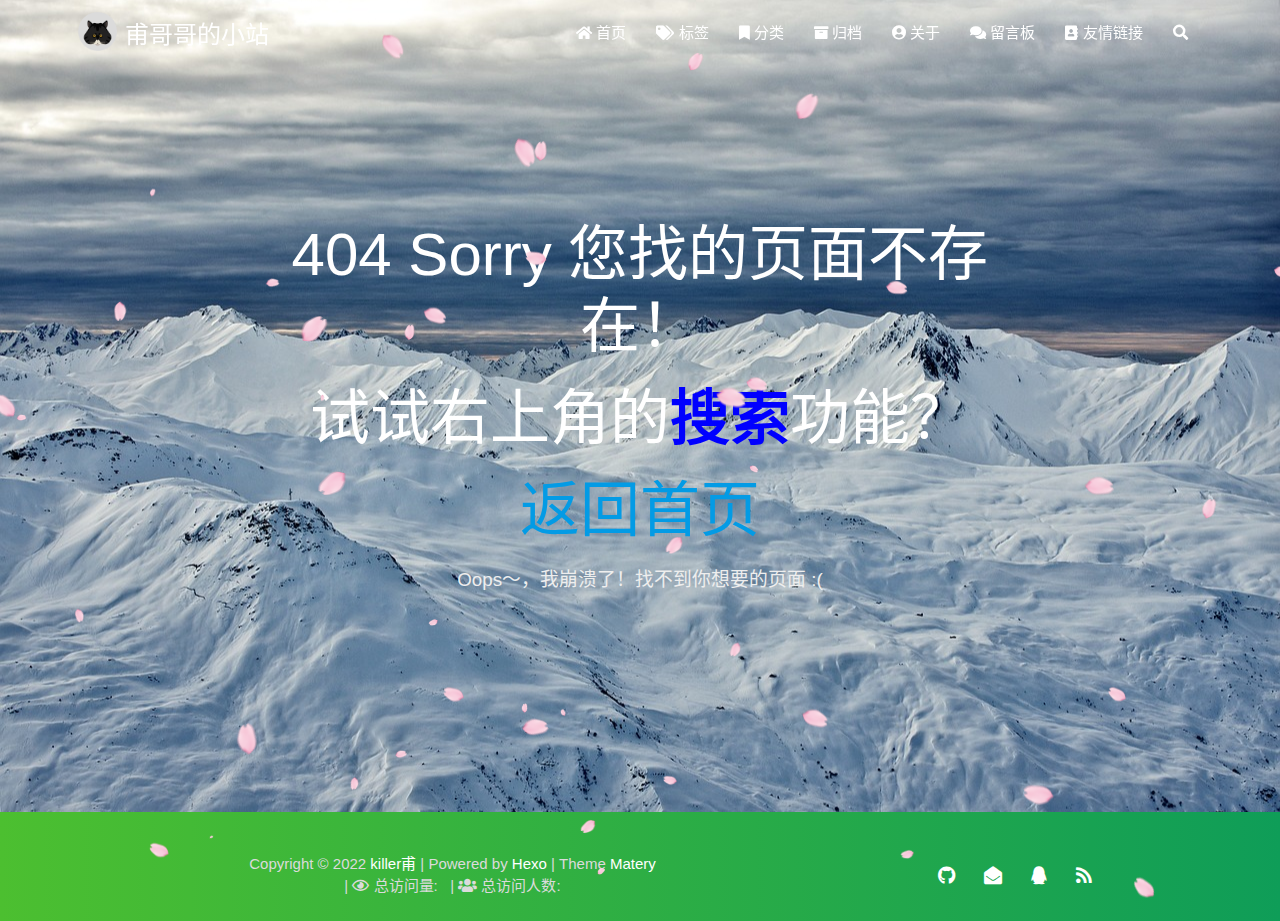
<file: 404/index.html>
<!DOCTYPE HTML>
<html lang="zh-CN">


<head>
    <meta charset="utf-8">
    <meta name="keywords" content="404, 甫哥哥的小站">
    <meta name="description" content="她从春风中走来">
    <meta http-equiv="X-UA-Compatible" content="IE=edge">
    <meta name="viewport" content="width=device-width, initial-scale=1.0, user-scalable=no">
    <meta name="renderer" content="webkit|ie-stand|ie-comp">
    <meta name="mobile-web-app-capable" content="yes">
    <meta name="format-detection" content="telephone=no">
    <meta name="apple-mobile-web-app-capable" content="yes">
    <meta name="apple-mobile-web-app-status-bar-style" content="black-translucent">
    <meta name="referrer" content="no-referrer-when-downgrade">
    <!-- Global site tag (gtag.js) - Google Analytics -->


    <title>404 | 甫哥哥的小站</title>
    <link rel="icon" type="image/png" href="/favicon.png">

    <link rel="stylesheet" type="text/css" href="/libs/awesome/css/all.min.css">
    <link rel="stylesheet" type="text/css" href="/libs/materialize/materialize.min.css">
    <link rel="stylesheet" type="text/css" href="/libs/aos/aos.css">
    <link rel="stylesheet" type="text/css" href="/libs/animate/animate.min.css">
    <link rel="stylesheet" type="text/css" href="/libs/lightGallery/css/lightgallery.min.css">
    <link rel="stylesheet" type="text/css" href="/css/matery.css">
    <link rel="stylesheet" type="text/css" href="/css/my.css">

    <script src="/libs/jquery/jquery-3.6.0.min.js"></script>

<meta name="generator" content="Hexo 6.0.0"></head>




<body>
    <header class="navbar-fixed">
    <nav id="headNav" class="bg-color nav-transparent">
        <div id="navContainer" class="nav-wrapper container">
            <div class="brand-logo">
                <a href="/" class="waves-effect waves-light">
                    
                    <img src="/medias/logo.png" class="logo-img" alt="LOGO">
                    
                    <span class="logo-span">甫哥哥的小站</span>
                </a>
            </div>
            

<a href="#" data-target="mobile-nav" class="sidenav-trigger button-collapse"><i class="fas fa-bars"></i></a>
<ul class="right nav-menu">
  
  <li class="hide-on-med-and-down nav-item">
    
    <a href="/" class="waves-effect waves-light">
      
      <i class="fas fa-home" style="zoom: 0.6;"></i>
      
      <span>首页</span>
    </a>
    
  </li>
  
  <li class="hide-on-med-and-down nav-item">
    
    <a href="/tags" class="waves-effect waves-light">
      
      <i class="fas fa-tags" style="zoom: 0.6;"></i>
      
      <span>标签</span>
    </a>
    
  </li>
  
  <li class="hide-on-med-and-down nav-item">
    
    <a href="/categories" class="waves-effect waves-light">
      
      <i class="fas fa-bookmark" style="zoom: 0.6;"></i>
      
      <span>分类</span>
    </a>
    
  </li>
  
  <li class="hide-on-med-and-down nav-item">
    
    <a href="/archives" class="waves-effect waves-light">
      
      <i class="fas fa-archive" style="zoom: 0.6;"></i>
      
      <span>归档</span>
    </a>
    
  </li>
  
  <li class="hide-on-med-and-down nav-item">
    
    <a href="/about" class="waves-effect waves-light">
      
      <i class="fas fa-user-circle" style="zoom: 0.6;"></i>
      
      <span>关于</span>
    </a>
    
  </li>
  
  <li class="hide-on-med-and-down nav-item">
    
    <a href="/contact" class="waves-effect waves-light">
      
      <i class="fas fa-comments" style="zoom: 0.6;"></i>
      
      <span>留言板</span>
    </a>
    
  </li>
  
  <li class="hide-on-med-and-down nav-item">
    
    <a href="/friends" class="waves-effect waves-light">
      
      <i class="fas fa-address-book" style="zoom: 0.6;"></i>
      
      <span>友情链接</span>
    </a>
    
  </li>
  
  <li>
    <a href="#searchModal" class="modal-trigger waves-effect waves-light">
      <i id="searchIcon" class="fas fa-search" title="搜索" style="zoom: 0.85;"></i>
    </a>
  </li>
</ul>


<div id="mobile-nav" class="side-nav sidenav">

    <div class="mobile-head bg-color">
        
        <img src="/medias/logo.png" class="logo-img circle responsive-img">
        
        <div class="logo-name">甫哥哥的小站</div>
        <div class="logo-desc">
            
            她从春风中走来
            
        </div>
    </div>

    <ul class="menu-list mobile-menu-list">
        
        <li class="m-nav-item">
	  
		<a href="/" class="waves-effect waves-light">
			
			    <i class="fa-fw fas fa-home"></i>
			
			首页
		</a>
          
        </li>
        
        <li class="m-nav-item">
	  
		<a href="/tags" class="waves-effect waves-light">
			
			    <i class="fa-fw fas fa-tags"></i>
			
			标签
		</a>
          
        </li>
        
        <li class="m-nav-item">
	  
		<a href="/categories" class="waves-effect waves-light">
			
			    <i class="fa-fw fas fa-bookmark"></i>
			
			分类
		</a>
          
        </li>
        
        <li class="m-nav-item">
	  
		<a href="/archives" class="waves-effect waves-light">
			
			    <i class="fa-fw fas fa-archive"></i>
			
			归档
		</a>
          
        </li>
        
        <li class="m-nav-item">
	  
		<a href="/about" class="waves-effect waves-light">
			
			    <i class="fa-fw fas fa-user-circle"></i>
			
			关于
		</a>
          
        </li>
        
        <li class="m-nav-item">
	  
		<a href="/contact" class="waves-effect waves-light">
			
			    <i class="fa-fw fas fa-comments"></i>
			
			留言板
		</a>
          
        </li>
        
        <li class="m-nav-item">
	  
		<a href="/friends" class="waves-effect waves-light">
			
			    <i class="fa-fw fas fa-address-book"></i>
			
			友情链接
		</a>
          
        </li>
        
        
        <li><div class="divider"></div></li>
        <li>
            <a href="https://github.com/blinkfox/hexo-theme-matery" class="waves-effect waves-light" target="_blank">
                <i class="fab fa-github-square fa-fw"></i>Fork Me
            </a>
        </li>
        
    </ul>
</div>


        </div>

        
            <style>
    .nav-transparent .github-corner {
        display: none !important;
    }

    .github-corner {
        position: absolute;
        z-index: 10;
        top: 0;
        right: 0;
        border: 0;
        transform: scale(1.1);
    }

    .github-corner svg {
        color: #0f9d58;
        fill: #fff;
        height: 64px;
        width: 64px;
    }

    .github-corner:hover .octo-arm {
        animation: a 0.56s ease-in-out;
    }

    .github-corner .octo-arm {
        animation: none;
    }

    @keyframes a {
        0%,
        to {
            transform: rotate(0);
        }
        20%,
        60% {
            transform: rotate(-25deg);
        }
        40%,
        80% {
            transform: rotate(10deg);
        }
    }
</style>

<a href="https://github.com/blinkfox/hexo-theme-matery" class="github-corner tooltipped hide-on-med-and-down" target="_blank"
   data-tooltip="Fork Me" data-position="left" data-delay="50">
    <svg viewBox="0 0 250 250" aria-hidden="true">
        <path d="M0,0 L115,115 L130,115 L142,142 L250,250 L250,0 Z"></path>
        <path d="M128.3,109.0 C113.8,99.7 119.0,89.6 119.0,89.6 C122.0,82.7 120.5,78.6 120.5,78.6 C119.2,72.0 123.4,76.3 123.4,76.3 C127.3,80.9 125.5,87.3 125.5,87.3 C122.9,97.6 130.6,101.9 134.4,103.2"
              fill="currentColor" style="transform-origin: 130px 106px;" class="octo-arm"></path>
        <path d="M115.0,115.0 C114.9,115.1 118.7,116.5 119.8,115.4 L133.7,101.6 C136.9,99.2 139.9,98.4 142.2,98.6 C133.8,88.0 127.5,74.4 143.8,58.0 C148.5,53.4 154.0,51.2 159.7,51.0 C160.3,49.4 163.2,43.6 171.4,40.1 C171.4,40.1 176.1,42.5 178.8,56.2 C183.1,58.6 187.2,61.8 190.9,65.4 C194.5,69.0 197.7,73.2 200.1,77.6 C213.8,80.2 216.3,84.9 216.3,84.9 C212.7,93.1 206.9,96.0 205.4,96.6 C205.1,102.4 203.0,107.8 198.3,112.5 C181.9,128.9 168.3,122.5 157.7,114.1 C157.9,116.9 156.7,120.9 152.7,124.9 L141.0,136.5 C139.8,137.7 141.6,141.9 141.8,141.8 Z"
              fill="currentColor" class="octo-body"></path>
    </svg>
</a>
        
    </nav>

</header>

    <style type="text/css">
    /* don't remove. */
    .about-cover {
        height: 90.2vh;
    }
</style>
<div class="bg-cover pd-header about-cover">
    <div class="container">
        <div class="row">
            <div class="col s10 offset-s1 m8 offset-m2 l8 offset-l2">
                <div class="brand">
                    <div class="title center-align">
                        404 Sorry 您找的页面不存在！
                    </div>
                    <div class="title center-align">
                        试试右上角的<span style="color:blue;font-weight:bold">搜索</span>功能？
                    </div>
                    <div class="title center-align">
                        <a href="/" target="_blank">返回首页</a>
                    </div>
                    <div class="description center-align">
                        Oops～，我崩溃了！找不到你想要的页面 :(
                    </div>
                </div>
            </div>
        </div>
    </div>
</div>


    <script>
        // 每天切换 banner 图.  Switch banner image every day.
        var bannerUrl = "/medias/banner/" + new Date().getDay() + '.jpg';
        $('.bg-cover').css('background-image', 'url(' + bannerUrl + ')');
    </script>



    <footer class="page-footer bg-color">
    
        <link rel="stylesheet" href="/libs/aplayer/APlayer.min.css">
<style>
    .aplayer .aplayer-lrc p {
        
        display: none;
        
        font-size: 12px;
        font-weight: 700;
        line-height: 16px !important;
    }

    .aplayer .aplayer-lrc p.aplayer-lrc-current {
        
        display: none;
        
        font-size: 15px;
        color: #42b983;
    }

    
    .aplayer.aplayer-fixed.aplayer-narrow .aplayer-body {
        left: -66px !important;
    }

    .aplayer.aplayer-fixed.aplayer-narrow .aplayer-body:hover {
        left: 0px !important;
    }

    
</style>
<div class="">
    
    <div class="row">
        <meting-js class="col l8 offset-l2 m10 offset-m1 s12"
                   server="netease"
                   type="playlist"
                   id="503838841"
                   fixed='true'
                   autoplay='false'
                   theme='#42b983'
                   loop='all'
                   order='random'
                   preload='auto'
                   volume='0.7'
                   list-folded='true'
        >
        </meting-js>
    </div>
</div>

<script src="/libs/aplayer/APlayer.min.js"></script>
<script src="/libs/aplayer/Meting.min.js"></script>

    

    <div class="container row center-align"
         style="margin-bottom: 0px !important;">
        <div class="col s12 m8 l8 copy-right">
            Copyright&nbsp;&copy;
            
                <span id="year">2022</span>
            
            <a href="/about" target="_blank">killer甫</a>
            |&nbsp;Powered by&nbsp;<a href="https://hexo.io/" target="_blank">Hexo</a>
            |&nbsp;Theme&nbsp;<a href="https://github.com/blinkfox/hexo-theme-matery" target="_blank">Matery</a>
            <br>
            
            
            
                
            
            
                <span id="busuanzi_container_site_pv">
                &nbsp;|&nbsp;<i class="far fa-eye"></i>&nbsp;总访问量:&nbsp;
                    <span id="busuanzi_value_site_pv" class="white-color"></span>
            </span>
            
            
                <span id="busuanzi_container_site_uv">
                &nbsp;|&nbsp;<i class="fas fa-users"></i>&nbsp;总访问人数:&nbsp;
                    <span id="busuanzi_value_site_uv" class="white-color"></span>
            </span>
            
            <br>

            <!-- 运行天数提醒. -->
            
            <br>
            
        </div>
        <div class="col s12 m4 l4 social-link social-statis">
    <a href="https://github.com/killer12138" class="tooltipped" target="_blank" data-tooltip="访问我的GitHub" data-position="top" data-delay="50">
        <i class="fab fa-github"></i>
    </a>



    <a href="mailto:2585546691@qq.com" class="tooltipped" target="_blank" data-tooltip="邮件联系我" data-position="top" data-delay="50">
        <i class="fas fa-envelope-open"></i>
    </a>







    <a href="tencent://AddContact/?fromId=50&fromSubId=1&subcmd=all&uin=2585546691" class="tooltipped" target="_blank" data-tooltip="QQ联系我: 2585546691" data-position="top" data-delay="50">
        <i class="fab fa-qq"></i>
    </a>







    <a href="/atom.xml" class="tooltipped" target="_blank" data-tooltip="RSS 订阅" data-position="top" data-delay="50">
        <i class="fas fa-rss"></i>
    </a>

</div>
    </div>
</footer>

<div class="progress-bar"></div>


    <!-- 搜索遮罩框 -->
<div id="searchModal" class="modal">
    <div class="modal-content">
        <div class="search-header">
            <span class="title"><i class="fas fa-search"></i>&nbsp;&nbsp;搜索</span>
            <input type="search" id="searchInput" name="s" placeholder="请输入搜索的关键字"
                   class="search-input">
        </div>
        <div id="searchResult"></div>
    </div>
</div>

<script type="text/javascript">
$(function () {
    var searchFunc = function (path, search_id, content_id) {
        'use strict';
        $.ajax({
            url: path,
            dataType: "xml",
            success: function (xmlResponse) {
                // get the contents from search data
                var datas = $("entry", xmlResponse).map(function () {
                    return {
                        title: $("title", this).text(),
                        content: $("content", this).text(),
                        url: $("url", this).text()
                    };
                }).get();
                var $input = document.getElementById(search_id);
                var $resultContent = document.getElementById(content_id);
                $input.addEventListener('input', function () {
                    var str = '<ul class=\"search-result-list\">';
                    var keywords = this.value.trim().toLowerCase().split(/[\s\-]+/);
                    $resultContent.innerHTML = "";
                    if (this.value.trim().length <= 0) {
                        return;
                    }
                    // perform local searching
                    datas.forEach(function (data) {
                        var isMatch = true;
                        var data_title = data.title.trim().toLowerCase();
                        var data_content = data.content.trim().replace(/<[^>]+>/g, "").toLowerCase();
                        var data_url = data.url;
                        data_url = data_url.indexOf('/') === 0 ? data.url : '/' + data_url;
                        var index_title = -1;
                        var index_content = -1;
                        var first_occur = -1;
                        // only match artiles with not empty titles and contents
                        if (data_title !== '' && data_content !== '') {
                            keywords.forEach(function (keyword, i) {
                                index_title = data_title.indexOf(keyword);
                                index_content = data_content.indexOf(keyword);
                                if (index_title < 0 && index_content < 0) {
                                    isMatch = false;
                                } else {
                                    if (index_content < 0) {
                                        index_content = 0;
                                    }
                                    if (i === 0) {
                                        first_occur = index_content;
                                    }
                                }
                            });
                        }
                        // show search results
                        if (isMatch) {
                            str += "<li><a href='" + data_url + "' class='search-result-title'>" + data_title + "</a>";
                            var content = data.content.trim().replace(/<[^>]+>/g, "");
                            if (first_occur >= 0) {
                                // cut out 100 characters
                                var start = first_occur - 20;
                                var end = first_occur + 80;
                                if (start < 0) {
                                    start = 0;
                                }
                                if (start === 0) {
                                    end = 100;
                                }
                                if (end > content.length) {
                                    end = content.length;
                                }
                                var match_content = content.substr(start, end);
                                // highlight all keywords
                                keywords.forEach(function (keyword) {
                                    var regS = new RegExp(keyword, "gi");
                                    match_content = match_content.replace(regS, "<em class=\"search-keyword\">" + keyword + "</em>");
                                });

                                str += "<p class=\"search-result\">" + match_content + "...</p>"
                            }
                            str += "</li>";
                        }
                    });
                    str += "</ul>";
                    $resultContent.innerHTML = str;
                });
            }
        });
    };

    searchFunc('/search.xml', 'searchInput', 'searchResult');
});
</script>

    <!-- 回到顶部按钮 -->
<div id="backTop" class="top-scroll">
    <a class="btn-floating btn-large waves-effect waves-light" href="#!">
        <i class="fas fa-arrow-up"></i>
    </a>
</div>


    <script src="/libs/materialize/materialize.min.js"></script>
    <script src="/libs/masonry/masonry.pkgd.min.js"></script>
    <script src="/libs/aos/aos.js"></script>
    <script src="/libs/scrollprogress/scrollProgress.min.js"></script>
    <script src="/libs/lightGallery/js/lightgallery-all.min.js"></script>
    <script src="/js/matery.js"></script>

    

    
        
        <script type="text/javascript">
            // 只在桌面版网页启用特效
            var windowWidth = $(window).width();
            if (windowWidth > 768) {
                document.write('<script type="text/javascript" src="/libs/others/sakura.js"><\/script>');
            }
        </script>
    

    <!-- 雪花特效 -->
    

    <!-- 鼠标星星特效 -->
    

     
        <script src="https://ssl.captcha.qq.com/TCaptcha.js"></script>
        <script src="/libs/others/TencentCaptcha.js"></script>
        <button id="TencentCaptcha" data-appid="xxxxxxxxxx" data-cbfn="callback" type="button" hidden></button>
    

    <!-- Baidu Analytics -->

    <!-- Baidu Push -->

<script>
    (function () {
        var bp = document.createElement('script');
        var curProtocol = window.location.protocol.split(':')[0];
        if (curProtocol === 'https') {
            bp.src = 'https://zz.bdstatic.com/linksubmit/push.js';
        } else {
            bp.src = 'http://push.zhanzhang.baidu.com/push.js';
        }
        var s = document.getElementsByTagName("script")[0];
        s.parentNode.insertBefore(bp, s);
    })();
</script>

    
    <script src="/libs/others/clicklove.js" async="async"></script>
    
    
    <script async src="/libs/others/busuanzi.pure.mini.js"></script>
    

    

    

    <!--腾讯兔小巢-->
    
    

    

    

    
    <script src="/libs/instantpage/instantpage.js" type="module"></script>
    

</body>

</html>
</file>
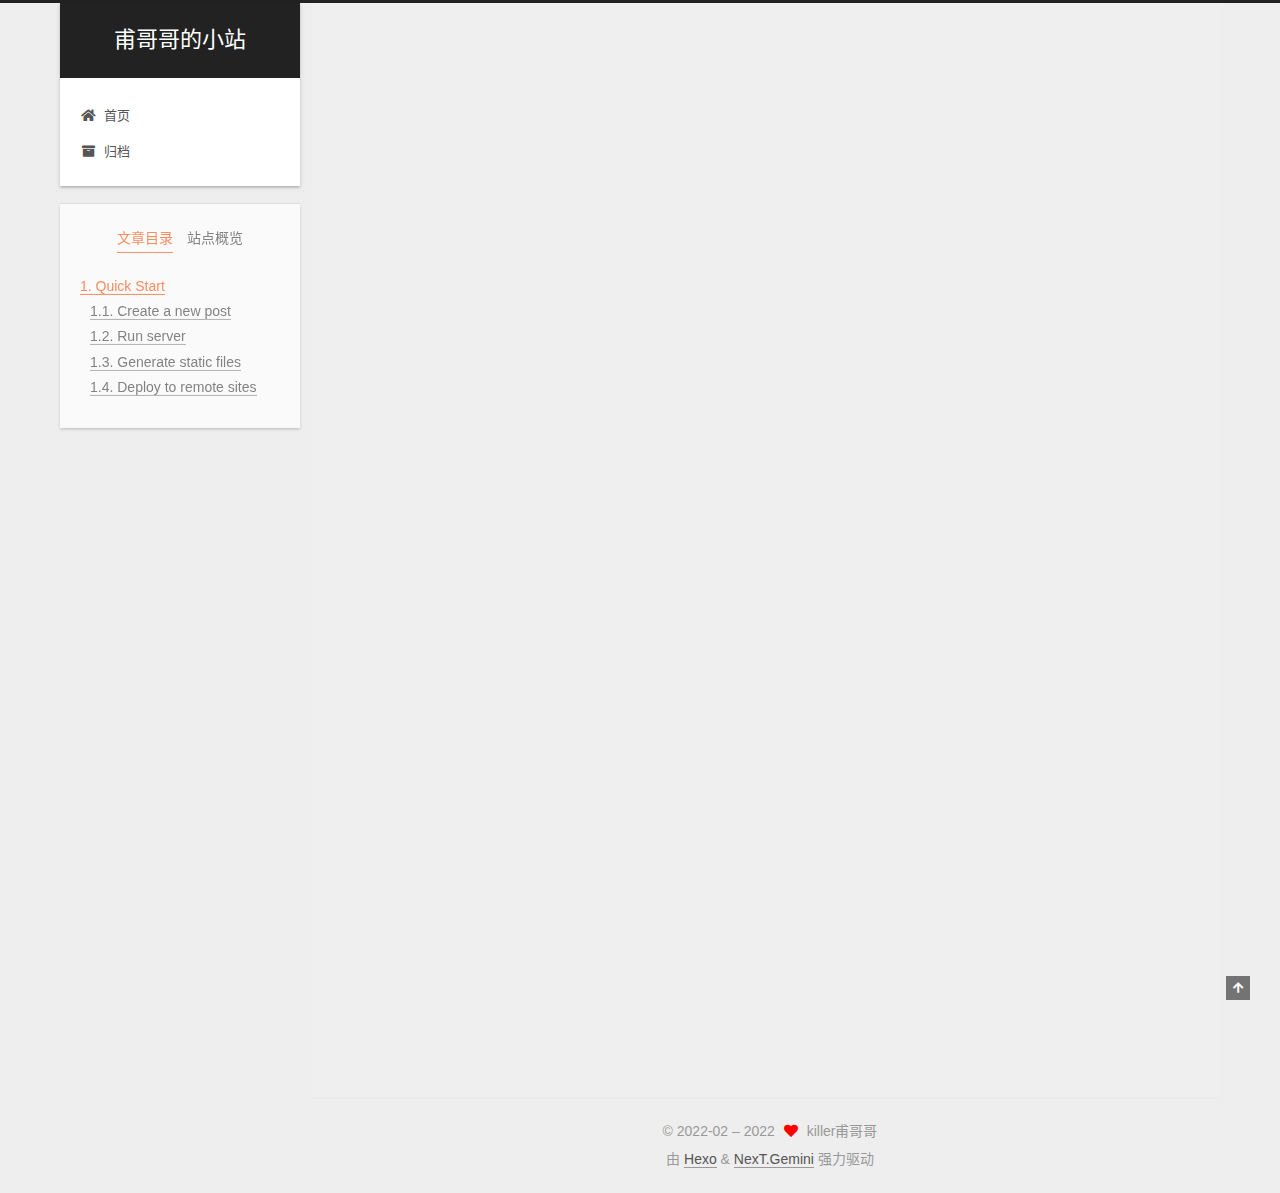
<file: 2022/02/16/hello-world/index.html>
<!DOCTYPE html>
<html lang="zh-CN">
<head>
  <meta charset="UTF-8">
<meta name="viewport" content="width=device-width, initial-scale=1, maximum-scale=2">
<meta name="theme-color" content="#222">
<meta name="generator" content="Hexo 6.0.0">
  <link rel="apple-touch-icon" sizes="180x180" href="/images/apple-touch-icon-next.png">
  <link rel="icon" type="image/png" sizes="32x32" href="/images/favicon-32x32-next.png">
  <link rel="icon" type="image/png" sizes="16x16" href="/images/favicon-16x16-next.png">
  <link rel="mask-icon" href="/images/logo.svg" color="#222">

<link rel="stylesheet" href="/css/main.css">


<link rel="stylesheet" href="/lib/font-awesome/css/all.min.css">

<script id="hexo-configurations">
    var NexT = window.NexT || {};
    var CONFIG = {"hostname":"example.com","root":"/","scheme":"Gemini","version":"7.8.0","exturl":false,"sidebar":{"position":"left","display":"post","padding":18,"offset":12,"onmobile":false},"copycode":{"enable":false,"show_result":false,"style":null},"back2top":{"enable":true,"sidebar":false,"scrollpercent":false},"bookmark":{"enable":false,"color":"#222","save":"auto"},"fancybox":false,"mediumzoom":false,"lazyload":false,"pangu":false,"comments":{"style":"tabs","active":null,"storage":true,"lazyload":false,"nav":null},"algolia":{"hits":{"per_page":10},"labels":{"input_placeholder":"Search for Posts","hits_empty":"We didn't find any results for the search: ${query}","hits_stats":"${hits} results found in ${time} ms"}},"localsearch":{"enable":false,"trigger":"auto","top_n_per_article":1,"unescape":false,"preload":false},"motion":{"enable":true,"async":false,"transition":{"post_block":"fadeIn","post_header":"slideDownIn","post_body":"slideDownIn","coll_header":"slideLeftIn","sidebar":"slideUpIn"}}};
  </script>

  <meta name="description" content="Welcome to Hexo! This is your very first post. Check documentation for more info. If you get any problems when using Hexo, you can find the answer in troubleshooting or you can ask me on GitHub. Quick">
<meta property="og:type" content="article">
<meta property="og:title" content="Hello World">
<meta property="og:url" content="http://example.com/2022/02/16/hello-world/index.html">
<meta property="og:site_name" content="甫哥哥的小站">
<meta property="og:description" content="Welcome to Hexo! This is your very first post. Check documentation for more info. If you get any problems when using Hexo, you can find the answer in troubleshooting or you can ask me on GitHub. Quick">
<meta property="og:locale" content="zh_CN">
<meta property="article:published_time" content="2022-02-16T10:19:33.511Z">
<meta property="article:modified_time" content="2022-02-16T10:19:33.511Z">
<meta property="article:author" content="killer甫哥哥">
<meta name="twitter:card" content="summary">

<link rel="canonical" href="http://example.com/2022/02/16/hello-world/">


<script id="page-configurations">
  // https://hexo.io/docs/variables.html
  CONFIG.page = {
    sidebar: "",
    isHome : false,
    isPost : true,
    lang   : 'zh-CN'
  };
</script>

  <title>Hello World | 甫哥哥的小站</title>
  






  <noscript>
  <style>
  .use-motion .brand,
  .use-motion .menu-item,
  .sidebar-inner,
  .use-motion .post-block,
  .use-motion .pagination,
  .use-motion .comments,
  .use-motion .post-header,
  .use-motion .post-body,
  .use-motion .collection-header { opacity: initial; }

  .use-motion .site-title,
  .use-motion .site-subtitle {
    opacity: initial;
    top: initial;
  }

  .use-motion .logo-line-before i { left: initial; }
  .use-motion .logo-line-after i { right: initial; }
  </style>
</noscript>

</head>

<body itemscope itemtype="http://schema.org/WebPage">
  <div class="container use-motion">
    <div class="headband"></div>

    <header class="header" itemscope itemtype="http://schema.org/WPHeader">
      <div class="header-inner"><div class="site-brand-container">
  <div class="site-nav-toggle">
    <div class="toggle" aria-label="切换导航栏">
      <span class="toggle-line toggle-line-first"></span>
      <span class="toggle-line toggle-line-middle"></span>
      <span class="toggle-line toggle-line-last"></span>
    </div>
  </div>

  <div class="site-meta">

    <a href="/" class="brand" rel="start">
      <span class="logo-line-before"><i></i></span>
      <h1 class="site-title">甫哥哥的小站</h1>
      <span class="logo-line-after"><i></i></span>
    </a>
  </div>

  <div class="site-nav-right">
    <div class="toggle popup-trigger">
    </div>
  </div>
</div>




<nav class="site-nav">
  <ul id="menu" class="main-menu menu">
        <li class="menu-item menu-item-home">

    <a href="/" rel="section"><i class="fa fa-home fa-fw"></i>首页</a>

  </li>
        <li class="menu-item menu-item-archives">

    <a href="/archives/" rel="section"><i class="fa fa-archive fa-fw"></i>归档</a>

  </li>
  </ul>
</nav>




</div>
    </header>

    
  <div class="back-to-top">
    <i class="fa fa-arrow-up"></i>
    <span>0%</span>
  </div>


    <main class="main">
      <div class="main-inner">
        <div class="content-wrap">
          

          <div class="content post posts-expand">
            

    
  
  
  <article itemscope itemtype="http://schema.org/Article" class="post-block" lang="zh-CN">
    <link itemprop="mainEntityOfPage" href="http://example.com/2022/02/16/hello-world/">

    <span hidden itemprop="author" itemscope itemtype="http://schema.org/Person">
      <meta itemprop="image" content="/images/avatar.gif">
      <meta itemprop="name" content="killer甫哥哥">
      <meta itemprop="description" content="她从春风中走来">
    </span>

    <span hidden itemprop="publisher" itemscope itemtype="http://schema.org/Organization">
      <meta itemprop="name" content="甫哥哥的小站">
    </span>
      <header class="post-header">
        <h1 class="post-title" itemprop="name headline">
          Hello World
        </h1>

        <div class="post-meta">
            <span class="post-meta-item">
              <span class="post-meta-item-icon">
                <i class="far fa-calendar"></i>
              </span>
              <span class="post-meta-item-text">发表于</span>

              <time title="创建时间：2022-02-16 18:19:33" itemprop="dateCreated datePublished" datetime="2022-02-16T18:19:33+08:00">2022-02-16</time>
            </span>

          

        </div>
      </header>

    
    
    
    <div class="post-body" itemprop="articleBody">

      
        <p>Welcome to <a target="_blank" rel="noopener" href="https://hexo.io/">Hexo</a>! This is your very first post. Check <a target="_blank" rel="noopener" href="https://hexo.io/docs/">documentation</a> for more info. If you get any problems when using Hexo, you can find the answer in <a target="_blank" rel="noopener" href="https://hexo.io/docs/troubleshooting.html">troubleshooting</a> or you can ask me on <a target="_blank" rel="noopener" href="https://github.com/hexojs/hexo/issues">GitHub</a>.</p>
<h2 id="Quick-Start"><a href="#Quick-Start" class="headerlink" title="Quick Start"></a>Quick Start</h2><h3 id="Create-a-new-post"><a href="#Create-a-new-post" class="headerlink" title="Create a new post"></a>Create a new post</h3><figure class="highlight bash"><table><tr><td class="gutter"><pre><span class="line">1</span><br></pre></td><td class="code"><pre><span class="line">$ hexo new <span class="string">&quot;My New Post&quot;</span></span><br></pre></td></tr></table></figure>

<p>More info: <a target="_blank" rel="noopener" href="https://hexo.io/docs/writing.html">Writing</a></p>
<h3 id="Run-server"><a href="#Run-server" class="headerlink" title="Run server"></a>Run server</h3><figure class="highlight bash"><table><tr><td class="gutter"><pre><span class="line">1</span><br></pre></td><td class="code"><pre><span class="line">$ hexo server</span><br></pre></td></tr></table></figure>

<p>More info: <a target="_blank" rel="noopener" href="https://hexo.io/docs/server.html">Server</a></p>
<h3 id="Generate-static-files"><a href="#Generate-static-files" class="headerlink" title="Generate static files"></a>Generate static files</h3><figure class="highlight bash"><table><tr><td class="gutter"><pre><span class="line">1</span><br></pre></td><td class="code"><pre><span class="line">$ hexo generate</span><br></pre></td></tr></table></figure>

<p>More info: <a target="_blank" rel="noopener" href="https://hexo.io/docs/generating.html">Generating</a></p>
<h3 id="Deploy-to-remote-sites"><a href="#Deploy-to-remote-sites" class="headerlink" title="Deploy to remote sites"></a>Deploy to remote sites</h3><figure class="highlight bash"><table><tr><td class="gutter"><pre><span class="line">1</span><br></pre></td><td class="code"><pre><span class="line">$ hexo deploy</span><br></pre></td></tr></table></figure>

<p>More info: <a target="_blank" rel="noopener" href="https://hexo.io/docs/one-command-deployment.html">Deployment</a></p>

    </div>

    
    
    

      <footer class="post-footer">

        


        
      </footer>
    
  </article>
  
  
  



          </div>
          

<script>
  window.addEventListener('tabs:register', () => {
    let { activeClass } = CONFIG.comments;
    if (CONFIG.comments.storage) {
      activeClass = localStorage.getItem('comments_active') || activeClass;
    }
    if (activeClass) {
      let activeTab = document.querySelector(`a[href="#comment-${activeClass}"]`);
      if (activeTab) {
        activeTab.click();
      }
    }
  });
  if (CONFIG.comments.storage) {
    window.addEventListener('tabs:click', event => {
      if (!event.target.matches('.tabs-comment .tab-content .tab-pane')) return;
      let commentClass = event.target.classList[1];
      localStorage.setItem('comments_active', commentClass);
    });
  }
</script>

        </div>
          
  
  <div class="toggle sidebar-toggle">
    <span class="toggle-line toggle-line-first"></span>
    <span class="toggle-line toggle-line-middle"></span>
    <span class="toggle-line toggle-line-last"></span>
  </div>

  <aside class="sidebar">
    <div class="sidebar-inner">

      <ul class="sidebar-nav motion-element">
        <li class="sidebar-nav-toc">
          文章目录
        </li>
        <li class="sidebar-nav-overview">
          站点概览
        </li>
      </ul>

      <!--noindex-->
      <div class="post-toc-wrap sidebar-panel">
          <div class="post-toc motion-element"><ol class="nav"><li class="nav-item nav-level-2"><a class="nav-link" href="#Quick-Start"><span class="nav-number">1.</span> <span class="nav-text">Quick Start</span></a><ol class="nav-child"><li class="nav-item nav-level-3"><a class="nav-link" href="#Create-a-new-post"><span class="nav-number">1.1.</span> <span class="nav-text">Create a new post</span></a></li><li class="nav-item nav-level-3"><a class="nav-link" href="#Run-server"><span class="nav-number">1.2.</span> <span class="nav-text">Run server</span></a></li><li class="nav-item nav-level-3"><a class="nav-link" href="#Generate-static-files"><span class="nav-number">1.3.</span> <span class="nav-text">Generate static files</span></a></li><li class="nav-item nav-level-3"><a class="nav-link" href="#Deploy-to-remote-sites"><span class="nav-number">1.4.</span> <span class="nav-text">Deploy to remote sites</span></a></li></ol></li></ol></div>
      </div>
      <!--/noindex-->

      <div class="site-overview-wrap sidebar-panel">
        <div class="site-author motion-element" itemprop="author" itemscope itemtype="http://schema.org/Person">
  <p class="site-author-name" itemprop="name">killer甫哥哥</p>
  <div class="site-description" itemprop="description">她从春风中走来</div>
</div>
<div class="site-state-wrap motion-element">
  <nav class="site-state">
      <div class="site-state-item site-state-posts">
          <a href="/archives/">
        
          <span class="site-state-item-count">1</span>
          <span class="site-state-item-name">日志</span>
        </a>
      </div>
  </nav>
</div>



      </div>

    </div>
  </aside>
  <div id="sidebar-dimmer"></div>


      </div>
    </main>

    <footer class="footer">
      <div class="footer-inner">
        

        

<div class="copyright">
  
  &copy; 2022-02 – 
  <span itemprop="copyrightYear">2022</span>
  <span class="with-love">
    <i class="fa fa-heart"></i>
  </span>
  <span class="author" itemprop="copyrightHolder">killer甫哥哥</span>
</div>
  <div class="powered-by">由 <a href="https://hexo.io/" class="theme-link" rel="noopener" target="_blank">Hexo</a> & <a href="https://theme-next.org/" class="theme-link" rel="noopener" target="_blank">NexT.Gemini</a> 强力驱动
  </div>

        








      </div>
    </footer>
  </div>

  
  <script src="/lib/anime.min.js"></script>
  <script src="/lib/velocity/velocity.min.js"></script>
  <script src="/lib/velocity/velocity.ui.min.js"></script>

<script src="/js/utils.js"></script>

<script src="/js/motion.js"></script>


<script src="/js/schemes/pisces.js"></script>


<script src="/js/next-boot.js"></script>




  















  

  

</body>
</html>
</file>
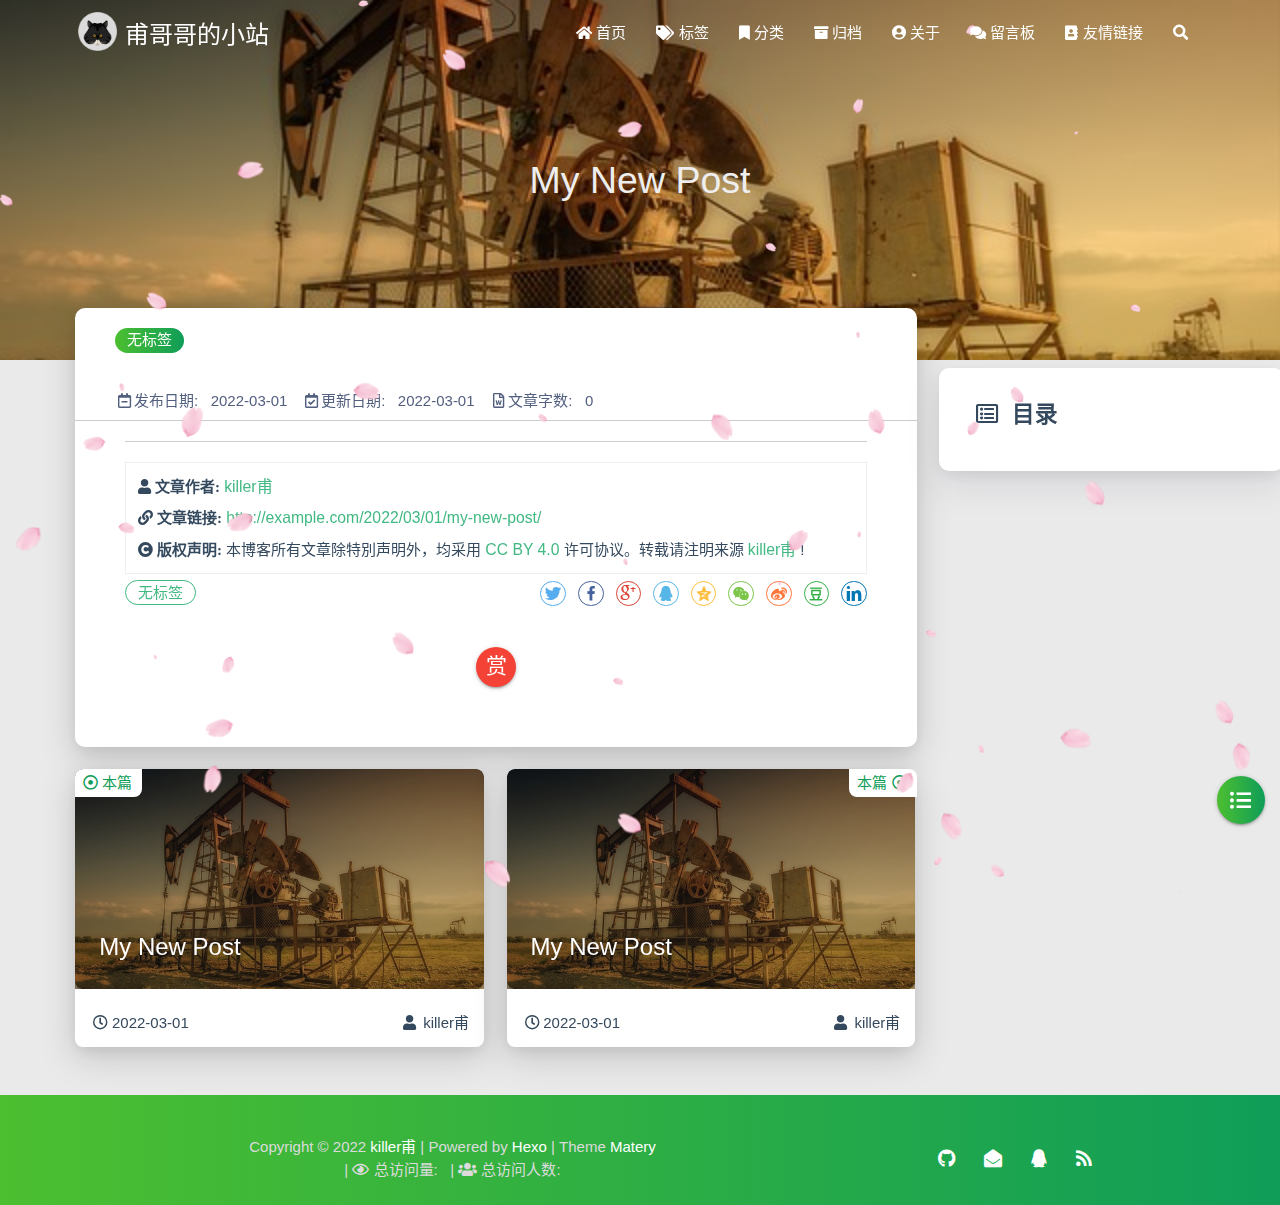
<file: 2022/03/01/my-new-post/index.html>
<!DOCTYPE HTML>
<html lang="zh-CN">


<head>
    <meta charset="utf-8">
    <meta name="keywords" content="My New Post, 甫哥哥的小站">
    <meta name="description" content="">
    <meta http-equiv="X-UA-Compatible" content="IE=edge">
    <meta name="viewport" content="width=device-width, initial-scale=1.0, user-scalable=no">
    <meta name="renderer" content="webkit|ie-stand|ie-comp">
    <meta name="mobile-web-app-capable" content="yes">
    <meta name="format-detection" content="telephone=no">
    <meta name="apple-mobile-web-app-capable" content="yes">
    <meta name="apple-mobile-web-app-status-bar-style" content="black-translucent">
    <meta name="referrer" content="no-referrer-when-downgrade">
    <!-- Global site tag (gtag.js) - Google Analytics -->


    <title>My New Post | 甫哥哥的小站</title>
    <link rel="icon" type="image/png" href="/favicon.png">

    <link rel="stylesheet" type="text/css" href="/libs/awesome/css/all.min.css">
    <link rel="stylesheet" type="text/css" href="/libs/materialize/materialize.min.css">
    <link rel="stylesheet" type="text/css" href="/libs/aos/aos.css">
    <link rel="stylesheet" type="text/css" href="/libs/animate/animate.min.css">
    <link rel="stylesheet" type="text/css" href="/libs/lightGallery/css/lightgallery.min.css">
    <link rel="stylesheet" type="text/css" href="/css/matery.css">
    <link rel="stylesheet" type="text/css" href="/css/my.css">

    <script src="/libs/jquery/jquery-3.6.0.min.js"></script>

<meta name="generator" content="Hexo 6.0.0"></head>




<body>
    <header class="navbar-fixed">
    <nav id="headNav" class="bg-color nav-transparent">
        <div id="navContainer" class="nav-wrapper container">
            <div class="brand-logo">
                <a href="/" class="waves-effect waves-light">
                    
                    <img src="/medias/logo.png" class="logo-img" alt="LOGO">
                    
                    <span class="logo-span">甫哥哥的小站</span>
                </a>
            </div>
            

<a href="#" data-target="mobile-nav" class="sidenav-trigger button-collapse"><i class="fas fa-bars"></i></a>
<ul class="right nav-menu">
  
  <li class="hide-on-med-and-down nav-item">
    
    <a href="/" class="waves-effect waves-light">
      
      <i class="fas fa-home" style="zoom: 0.6;"></i>
      
      <span>首页</span>
    </a>
    
  </li>
  
  <li class="hide-on-med-and-down nav-item">
    
    <a href="/tags" class="waves-effect waves-light">
      
      <i class="fas fa-tags" style="zoom: 0.6;"></i>
      
      <span>标签</span>
    </a>
    
  </li>
  
  <li class="hide-on-med-and-down nav-item">
    
    <a href="/categories" class="waves-effect waves-light">
      
      <i class="fas fa-bookmark" style="zoom: 0.6;"></i>
      
      <span>分类</span>
    </a>
    
  </li>
  
  <li class="hide-on-med-and-down nav-item">
    
    <a href="/archives" class="waves-effect waves-light">
      
      <i class="fas fa-archive" style="zoom: 0.6;"></i>
      
      <span>归档</span>
    </a>
    
  </li>
  
  <li class="hide-on-med-and-down nav-item">
    
    <a href="/about" class="waves-effect waves-light">
      
      <i class="fas fa-user-circle" style="zoom: 0.6;"></i>
      
      <span>关于</span>
    </a>
    
  </li>
  
  <li class="hide-on-med-and-down nav-item">
    
    <a href="/contact" class="waves-effect waves-light">
      
      <i class="fas fa-comments" style="zoom: 0.6;"></i>
      
      <span>留言板</span>
    </a>
    
  </li>
  
  <li class="hide-on-med-and-down nav-item">
    
    <a href="/friends" class="waves-effect waves-light">
      
      <i class="fas fa-address-book" style="zoom: 0.6;"></i>
      
      <span>友情链接</span>
    </a>
    
  </li>
  
  <li>
    <a href="#searchModal" class="modal-trigger waves-effect waves-light">
      <i id="searchIcon" class="fas fa-search" title="搜索" style="zoom: 0.85;"></i>
    </a>
  </li>
</ul>


<div id="mobile-nav" class="side-nav sidenav">

    <div class="mobile-head bg-color">
        
        <img src="/medias/logo.png" class="logo-img circle responsive-img">
        
        <div class="logo-name">甫哥哥的小站</div>
        <div class="logo-desc">
            
            她从春风中走来
            
        </div>
    </div>

    <ul class="menu-list mobile-menu-list">
        
        <li class="m-nav-item">
	  
		<a href="/" class="waves-effect waves-light">
			
			    <i class="fa-fw fas fa-home"></i>
			
			首页
		</a>
          
        </li>
        
        <li class="m-nav-item">
	  
		<a href="/tags" class="waves-effect waves-light">
			
			    <i class="fa-fw fas fa-tags"></i>
			
			标签
		</a>
          
        </li>
        
        <li class="m-nav-item">
	  
		<a href="/categories" class="waves-effect waves-light">
			
			    <i class="fa-fw fas fa-bookmark"></i>
			
			分类
		</a>
          
        </li>
        
        <li class="m-nav-item">
	  
		<a href="/archives" class="waves-effect waves-light">
			
			    <i class="fa-fw fas fa-archive"></i>
			
			归档
		</a>
          
        </li>
        
        <li class="m-nav-item">
	  
		<a href="/about" class="waves-effect waves-light">
			
			    <i class="fa-fw fas fa-user-circle"></i>
			
			关于
		</a>
          
        </li>
        
        <li class="m-nav-item">
	  
		<a href="/contact" class="waves-effect waves-light">
			
			    <i class="fa-fw fas fa-comments"></i>
			
			留言板
		</a>
          
        </li>
        
        <li class="m-nav-item">
	  
		<a href="/friends" class="waves-effect waves-light">
			
			    <i class="fa-fw fas fa-address-book"></i>
			
			友情链接
		</a>
          
        </li>
        
        
        <li><div class="divider"></div></li>
        <li>
            <a href="https://github.com/blinkfox/hexo-theme-matery" class="waves-effect waves-light" target="_blank">
                <i class="fab fa-github-square fa-fw"></i>Fork Me
            </a>
        </li>
        
    </ul>
</div>


        </div>

        
            <style>
    .nav-transparent .github-corner {
        display: none !important;
    }

    .github-corner {
        position: absolute;
        z-index: 10;
        top: 0;
        right: 0;
        border: 0;
        transform: scale(1.1);
    }

    .github-corner svg {
        color: #0f9d58;
        fill: #fff;
        height: 64px;
        width: 64px;
    }

    .github-corner:hover .octo-arm {
        animation: a 0.56s ease-in-out;
    }

    .github-corner .octo-arm {
        animation: none;
    }

    @keyframes a {
        0%,
        to {
            transform: rotate(0);
        }
        20%,
        60% {
            transform: rotate(-25deg);
        }
        40%,
        80% {
            transform: rotate(10deg);
        }
    }
</style>

<a href="https://github.com/blinkfox/hexo-theme-matery" class="github-corner tooltipped hide-on-med-and-down" target="_blank"
   data-tooltip="Fork Me" data-position="left" data-delay="50">
    <svg viewBox="0 0 250 250" aria-hidden="true">
        <path d="M0,0 L115,115 L130,115 L142,142 L250,250 L250,0 Z"></path>
        <path d="M128.3,109.0 C113.8,99.7 119.0,89.6 119.0,89.6 C122.0,82.7 120.5,78.6 120.5,78.6 C119.2,72.0 123.4,76.3 123.4,76.3 C127.3,80.9 125.5,87.3 125.5,87.3 C122.9,97.6 130.6,101.9 134.4,103.2"
              fill="currentColor" style="transform-origin: 130px 106px;" class="octo-arm"></path>
        <path d="M115.0,115.0 C114.9,115.1 118.7,116.5 119.8,115.4 L133.7,101.6 C136.9,99.2 139.9,98.4 142.2,98.6 C133.8,88.0 127.5,74.4 143.8,58.0 C148.5,53.4 154.0,51.2 159.7,51.0 C160.3,49.4 163.2,43.6 171.4,40.1 C171.4,40.1 176.1,42.5 178.8,56.2 C183.1,58.6 187.2,61.8 190.9,65.4 C194.5,69.0 197.7,73.2 200.1,77.6 C213.8,80.2 216.3,84.9 216.3,84.9 C212.7,93.1 206.9,96.0 205.4,96.6 C205.1,102.4 203.0,107.8 198.3,112.5 C181.9,128.9 168.3,122.5 157.7,114.1 C157.9,116.9 156.7,120.9 152.7,124.9 L141.0,136.5 C139.8,137.7 141.6,141.9 141.8,141.8 Z"
              fill="currentColor" class="octo-body"></path>
    </svg>
</a>
        
    </nav>

</header>

    



<div class="bg-cover pd-header post-cover" style="background-image: url('/medias/featureimages/20.jpg')">
    <div class="container" style="right: 0px;left: 0px;">
        <div class="row">
            <div class="col s12 m12 l12">
                <div class="brand">
                    <h1 class="description center-align post-title">My New Post</h1>
                </div>
            </div>
        </div>
    </div>
</div>




<main class="post-container content">

    
    <link rel="stylesheet" href="/libs/tocbot/tocbot.css">
<style>
    #articleContent h1::before,
    #articleContent h2::before,
    #articleContent h3::before,
    #articleContent h4::before,
    #articleContent h5::before,
    #articleContent h6::before {
        display: block;
        content: " ";
        height: 100px;
        margin-top: -100px;
        visibility: hidden;
    }

    #articleContent :focus {
        outline: none;
    }

    .toc-fixed {
        position: fixed;
        top: 64px;
    }

    .toc-widget {
        width: 345px;
        padding-left: 20px;
    }

    .toc-widget .toc-title {
        padding: 35px 0 15px 17px;
        font-size: 1.5rem;
        font-weight: bold;
        line-height: 1.5rem;
    }

    .toc-widget ol {
        padding: 0;
        list-style: none;
    }

    #toc-content {
        padding-bottom: 30px;
        overflow: auto;
    }

    #toc-content ol {
        padding-left: 10px;
    }

    #toc-content ol li {
        padding-left: 10px;
    }

    #toc-content .toc-link:hover {
        color: #42b983;
        font-weight: 700;
        text-decoration: underline;
    }

    #toc-content .toc-link::before {
        background-color: transparent;
        max-height: 25px;

        position: absolute;
        right: 23.5vw;
        display: block;
    }

    #toc-content .is-active-link {
        color: #42b983;
    }

    #floating-toc-btn {
        position: fixed;
        right: 15px;
        bottom: 76px;
        padding-top: 15px;
        margin-bottom: 0;
        z-index: 998;
    }

    #floating-toc-btn .btn-floating {
        width: 48px;
        height: 48px;
    }

    #floating-toc-btn .btn-floating i {
        line-height: 48px;
        font-size: 1.4rem;
    }
</style>
<div class="row">
    <div id="main-content" class="col s12 m12 l9">
        <!-- 文章内容详情 -->
<div id="artDetail">
    <div class="card">
        <div class="card-content article-info">
            <div class="row tag-cate">
                <div class="col s7">
                    
                          <div class="article-tag">
                            <span class="chip bg-color">无标签</span>
                          </div>
                    
                </div>
                <div class="col s5 right-align">
                    
                </div>
            </div>

            <div class="post-info">
                
                <div class="post-date info-break-policy">
                    <i class="far fa-calendar-minus fa-fw"></i>发布日期:&nbsp;&nbsp;
                    2022-03-01
                </div>
                

                
                <div class="post-date info-break-policy">
                    <i class="far fa-calendar-check fa-fw"></i>更新日期:&nbsp;&nbsp;
                    2022-03-01
                </div>
                

                
                <div class="info-break-policy">
                    <i class="far fa-file-word fa-fw"></i>文章字数:&nbsp;&nbsp;
                    0
                </div>
                

                

                
            </div>
        </div>
        <hr class="clearfix">

        

        

        <div class="card-content article-card-content">
            <div id="articleContent">
                
                
            </div>
            <hr/>

            

    <div class="reprint" id="reprint-statement">
        
            <div class="reprint__author">
                <span class="reprint-meta" style="font-weight: bold;">
                    <i class="fas fa-user">
                        文章作者:
                    </i>
                </span>
                <span class="reprint-info">
                    <a href="/about" rel="external nofollow noreferrer">killer甫</a>
                </span>
            </div>
            <div class="reprint__type">
                <span class="reprint-meta" style="font-weight: bold;">
                    <i class="fas fa-link">
                        文章链接:
                    </i>
                </span>
                <span class="reprint-info">
                    <a href="http://example.com/2022/03/01/my-new-post/">http://example.com/2022/03/01/my-new-post/</a>
                </span>
            </div>
            <div class="reprint__notice">
                <span class="reprint-meta" style="font-weight: bold;">
                    <i class="fas fa-copyright">
                        版权声明:
                    </i>
                </span>
                <span class="reprint-info">
                    本博客所有文章除特別声明外，均采用
                    <a href="https://creativecommons.org/licenses/by/4.0/deed.zh" rel="external nofollow noreferrer" target="_blank">CC BY 4.0</a>
                    许可协议。转载请注明来源
                    <a href="/about" target="_blank">killer甫</a>
                    !
                </span>
            </div>
        
    </div>

    <script async defer>
      document.addEventListener("copy", function (e) {
        let toastHTML = '<span>复制成功，请遵循本文的转载规则</span><button class="btn-flat toast-action" onclick="navToReprintStatement()" style="font-size: smaller">查看</a>';
        M.toast({html: toastHTML})
      });

      function navToReprintStatement() {
        $("html, body").animate({scrollTop: $("#reprint-statement").offset().top - 80}, 800);
      }
    </script>



            <div class="tag_share" style="display: block;">
                <div class="post-meta__tag-list" style="display: inline-block;">
                    
                        <div class="article-tag">
                            <span class="chip bg-color">无标签</span>
                        </div>
                    
                </div>
                <div class="post_share" style="zoom: 80%; width: fit-content; display: inline-block; float: right; margin: -0.15rem 0;">
                    <link rel="stylesheet" type="text/css" href="/libs/share/css/share.min.css">
<div id="article-share">

    
    <div class="social-share" data-sites="twitter,facebook,google,qq,qzone,wechat,weibo,douban,linkedin" data-wechat-qrcode-helper="<p>微信扫一扫即可分享！</p>"></div>
    <script src="/libs/share/js/social-share.min.js"></script>
    

    

</div>

                </div>
            </div>
            
                <style>
    #reward {
        margin: 40px 0;
        text-align: center;
    }

    #reward .reward-link {
        font-size: 1.4rem;
        line-height: 38px;
    }

    #reward .btn-floating:hover {
        box-shadow: 0 6px 12px rgba(0, 0, 0, 0.2), 0 5px 15px rgba(0, 0, 0, 0.2);
    }

    #rewardModal {
        width: 320px;
        height: 350px;
    }

    #rewardModal .reward-title {
        margin: 15px auto;
        padding-bottom: 5px;
    }

    #rewardModal .modal-content {
        padding: 10px;
    }

    #rewardModal .close {
        position: absolute;
        right: 15px;
        top: 15px;
        color: rgba(0, 0, 0, 0.5);
        font-size: 1.3rem;
        line-height: 20px;
        cursor: pointer;
    }

    #rewardModal .close:hover {
        color: #ef5350;
        transform: scale(1.3);
        -moz-transform:scale(1.3);
        -webkit-transform:scale(1.3);
        -o-transform:scale(1.3);
    }

    #rewardModal .reward-tabs {
        margin: 0 auto;
        width: 210px;
    }

    .reward-tabs .tabs {
        height: 38px;
        margin: 10px auto;
        padding-left: 0;
    }

    .reward-content ul {
        padding-left: 0 !important;
    }

    .reward-tabs .tabs .tab {
        height: 38px;
        line-height: 38px;
    }

    .reward-tabs .tab a {
        color: #fff;
        background-color: #ccc;
    }

    .reward-tabs .tab a:hover {
        background-color: #ccc;
        color: #fff;
    }

    .reward-tabs .wechat-tab .active {
        color: #fff !important;
        background-color: #22AB38 !important;
    }

    .reward-tabs .alipay-tab .active {
        color: #fff !important;
        background-color: #019FE8 !important;
    }

    .reward-tabs .reward-img {
        width: 210px;
        height: 210px;
    }
</style>

<div id="reward">
    <a href="#rewardModal" class="reward-link modal-trigger btn-floating btn-medium waves-effect waves-light red">赏</a>

    <!-- Modal Structure -->
    <div id="rewardModal" class="modal">
        <div class="modal-content">
            <a class="close modal-close"><i class="fas fa-times"></i></a>
            <h4 class="reward-title">你的赏识是我前进的动力</h4>
            <div class="reward-content">
                <div class="reward-tabs">
                    <ul class="tabs row">
                        <li class="tab col s6 alipay-tab waves-effect waves-light"><a href="#alipay">支付宝</a></li>
                        <li class="tab col s6 wechat-tab waves-effect waves-light"><a href="#wechat">微 信</a></li>
                    </ul>
                    <div id="alipay">
                        <img src="/medias/reward/alipay.jpg" class="reward-img" alt="支付宝打赏二维码">
                    </div>
                    <div id="wechat">
                        <img src="/medias/reward/wechat.png" class="reward-img" alt="微信打赏二维码">
                    </div>
                </div>
            </div>
        </div>
    </div>
</div>

<script>
    $(function () {
        $('.tabs').tabs();
    });
</script>

            
        </div>
    </div>

    

    

    

    

    

    

    

    

    

    

<article id="prenext-posts" class="prev-next articles">
    <div class="row article-row">
        
        <div class="article col s12 m6" data-aos="fade-up" data-aos="fade-up">
            <div class="article-badge left-badge text-color">
                <i class="far fa-dot-circle"></i>&nbsp;本篇
            </div>
            <div class="card">
                <a href="/2022/03/01/my-new-post/">
                    <div class="card-image">
                        
                        
                        <img src="/medias/featureimages/20.jpg" class="responsive-img" alt="My New Post">
                        
                        <span class="card-title">My New Post</span>
                    </div>
                </a>
                <div class="card-content article-content">
                    <div class="summary block-with-text">
                        
                            
                        
                    </div>
                    <div class="publish-info">
                            <span class="publish-date">
                                <i class="far fa-clock fa-fw icon-date"></i>2022-03-01
                            </span>
                        <span class="publish-author">
                            
                            <i class="fas fa-user fa-fw"></i>
                            killer甫
                            
                        </span>
                    </div>
                </div>

                
            </div>
        </div>
        
        
        <div class="article col s12 m6" data-aos="fade-up">
            <div class="article-badge right-badge text-color">
                本篇&nbsp;<i class="far fa-dot-circle"></i>
            </div>
            <div class="card">
                <a href="/2022/03/01/my-new-post/">
                    <div class="card-image">
                        
                        
                        <img src="/medias/featureimages/20.jpg" class="responsive-img" alt="My New Post">
                        
                        <span class="card-title">My New Post</span>
                    </div>
                </a>
                <div class="card-content article-content">
                    <div class="summary block-with-text">
                        
                            
                        
                    </div>
                    <div class="publish-info">
                            <span class="publish-date">
                                <i class="far fa-clock fa-fw icon-date"></i>2022-03-01
                            </span>
                        <span class="publish-author">
                            
                            <i class="fas fa-user fa-fw"></i>
                            killer甫
                            
                        </span>
                    </div>
                </div>

                
            </div>
        </div>
        
    </div>
</article>

</div>



<!-- 代码块功能依赖 -->
<script type="text/javascript" src="/libs/codeBlock/codeBlockFuction.js"></script>

<!-- 代码语言 -->

<script type="text/javascript" src="/libs/codeBlock/codeLang.js"></script>


<!-- 代码块复制 -->

<script type="text/javascript" src="/libs/codeBlock/codeCopy.js"></script>


<!-- 代码块收缩 -->

<script type="text/javascript" src="/libs/codeBlock/codeShrink.js"></script>


    </div>
    <div id="toc-aside" class="expanded col l3 hide-on-med-and-down">
        <div class="toc-widget card" style="background-color: white;">
            <div class="toc-title"><i class="far fa-list-alt"></i>&nbsp;&nbsp;目录</div>
            <div id="toc-content"></div>
        </div>
    </div>
</div>

<!-- TOC 悬浮按钮. -->

<div id="floating-toc-btn" class="hide-on-med-and-down">
    <a class="btn-floating btn-large bg-color">
        <i class="fas fa-list-ul"></i>
    </a>
</div>


<script src="/libs/tocbot/tocbot.min.js"></script>
<script>
    $(function () {
        tocbot.init({
            tocSelector: '#toc-content',
            contentSelector: '#articleContent',
            headingsOffset: -($(window).height() * 0.4 - 45),
            collapseDepth: Number('0'),
            headingSelector: 'h2, h3, h4'
        });

        // modify the toc link href to support Chinese.
        let i = 0;
        let tocHeading = 'toc-heading-';
        $('#toc-content a').each(function () {
            $(this).attr('href', '#' + tocHeading + (++i));
        });

        // modify the heading title id to support Chinese.
        i = 0;
        $('#articleContent').children('h2, h3, h4').each(function () {
            $(this).attr('id', tocHeading + (++i));
        });

        // Set scroll toc fixed.
        let tocHeight = parseInt($(window).height() * 0.4 - 64);
        let $tocWidget = $('.toc-widget');
        $(window).scroll(function () {
            let scroll = $(window).scrollTop();
            /* add post toc fixed. */
            if (scroll > tocHeight) {
                $tocWidget.addClass('toc-fixed');
            } else {
                $tocWidget.removeClass('toc-fixed');
            }
        });

        
        /* 修复文章卡片 div 的宽度. */
        let fixPostCardWidth = function (srcId, targetId) {
            let srcDiv = $('#' + srcId);
            if (srcDiv.length === 0) {
                return;
            }

            let w = srcDiv.width();
            if (w >= 450) {
                w = w + 21;
            } else if (w >= 350 && w < 450) {
                w = w + 18;
            } else if (w >= 300 && w < 350) {
                w = w + 16;
            } else {
                w = w + 14;
            }
            $('#' + targetId).width(w);
        };

        // 切换TOC目录展开收缩的相关操作.
        const expandedClass = 'expanded';
        let $tocAside = $('#toc-aside');
        let $mainContent = $('#main-content');
        $('#floating-toc-btn .btn-floating').click(function () {
            if ($tocAside.hasClass(expandedClass)) {
                $tocAside.removeClass(expandedClass).hide();
                $mainContent.removeClass('l9');
            } else {
                $tocAside.addClass(expandedClass).show();
                $mainContent.addClass('l9');
            }
            fixPostCardWidth('artDetail', 'prenext-posts');
        });
        
    });
</script>

    

</main>




    <footer class="page-footer bg-color">
    
        <link rel="stylesheet" href="/libs/aplayer/APlayer.min.css">
<style>
    .aplayer .aplayer-lrc p {
        
        display: none;
        
        font-size: 12px;
        font-weight: 700;
        line-height: 16px !important;
    }

    .aplayer .aplayer-lrc p.aplayer-lrc-current {
        
        display: none;
        
        font-size: 15px;
        color: #42b983;
    }

    
    .aplayer.aplayer-fixed.aplayer-narrow .aplayer-body {
        left: -66px !important;
    }

    .aplayer.aplayer-fixed.aplayer-narrow .aplayer-body:hover {
        left: 0px !important;
    }

    
</style>
<div class="">
    
    <div class="row">
        <meting-js class="col l8 offset-l2 m10 offset-m1 s12"
                   server="netease"
                   type="playlist"
                   id="503838841"
                   fixed='true'
                   autoplay='false'
                   theme='#42b983'
                   loop='all'
                   order='random'
                   preload='auto'
                   volume='0.7'
                   list-folded='true'
        >
        </meting-js>
    </div>
</div>

<script src="/libs/aplayer/APlayer.min.js"></script>
<script src="/libs/aplayer/Meting.min.js"></script>

    

    <div class="container row center-align"
         style="margin-bottom: 0px !important;">
        <div class="col s12 m8 l8 copy-right">
            Copyright&nbsp;&copy;
            
                <span id="year">2022</span>
            
            <a href="/about" target="_blank">killer甫</a>
            |&nbsp;Powered by&nbsp;<a href="https://hexo.io/" target="_blank">Hexo</a>
            |&nbsp;Theme&nbsp;<a href="https://github.com/blinkfox/hexo-theme-matery" target="_blank">Matery</a>
            <br>
            
            
            
                
            
            
                <span id="busuanzi_container_site_pv">
                &nbsp;|&nbsp;<i class="far fa-eye"></i>&nbsp;总访问量:&nbsp;
                    <span id="busuanzi_value_site_pv" class="white-color"></span>
            </span>
            
            
                <span id="busuanzi_container_site_uv">
                &nbsp;|&nbsp;<i class="fas fa-users"></i>&nbsp;总访问人数:&nbsp;
                    <span id="busuanzi_value_site_uv" class="white-color"></span>
            </span>
            
            <br>

            <!-- 运行天数提醒. -->
            
            <br>
            
        </div>
        <div class="col s12 m4 l4 social-link social-statis">
    <a href="https://github.com/killer12138" class="tooltipped" target="_blank" data-tooltip="访问我的GitHub" data-position="top" data-delay="50">
        <i class="fab fa-github"></i>
    </a>



    <a href="mailto:2585546691@qq.com" class="tooltipped" target="_blank" data-tooltip="邮件联系我" data-position="top" data-delay="50">
        <i class="fas fa-envelope-open"></i>
    </a>







    <a href="tencent://AddContact/?fromId=50&fromSubId=1&subcmd=all&uin=2585546691" class="tooltipped" target="_blank" data-tooltip="QQ联系我: 2585546691" data-position="top" data-delay="50">
        <i class="fab fa-qq"></i>
    </a>







    <a href="/atom.xml" class="tooltipped" target="_blank" data-tooltip="RSS 订阅" data-position="top" data-delay="50">
        <i class="fas fa-rss"></i>
    </a>

</div>
    </div>
</footer>

<div class="progress-bar"></div>


    <!-- 搜索遮罩框 -->
<div id="searchModal" class="modal">
    <div class="modal-content">
        <div class="search-header">
            <span class="title"><i class="fas fa-search"></i>&nbsp;&nbsp;搜索</span>
            <input type="search" id="searchInput" name="s" placeholder="请输入搜索的关键字"
                   class="search-input">
        </div>
        <div id="searchResult"></div>
    </div>
</div>

<script type="text/javascript">
$(function () {
    var searchFunc = function (path, search_id, content_id) {
        'use strict';
        $.ajax({
            url: path,
            dataType: "xml",
            success: function (xmlResponse) {
                // get the contents from search data
                var datas = $("entry", xmlResponse).map(function () {
                    return {
                        title: $("title", this).text(),
                        content: $("content", this).text(),
                        url: $("url", this).text()
                    };
                }).get();
                var $input = document.getElementById(search_id);
                var $resultContent = document.getElementById(content_id);
                $input.addEventListener('input', function () {
                    var str = '<ul class=\"search-result-list\">';
                    var keywords = this.value.trim().toLowerCase().split(/[\s\-]+/);
                    $resultContent.innerHTML = "";
                    if (this.value.trim().length <= 0) {
                        return;
                    }
                    // perform local searching
                    datas.forEach(function (data) {
                        var isMatch = true;
                        var data_title = data.title.trim().toLowerCase();
                        var data_content = data.content.trim().replace(/<[^>]+>/g, "").toLowerCase();
                        var data_url = data.url;
                        data_url = data_url.indexOf('/') === 0 ? data.url : '/' + data_url;
                        var index_title = -1;
                        var index_content = -1;
                        var first_occur = -1;
                        // only match artiles with not empty titles and contents
                        if (data_title !== '' && data_content !== '') {
                            keywords.forEach(function (keyword, i) {
                                index_title = data_title.indexOf(keyword);
                                index_content = data_content.indexOf(keyword);
                                if (index_title < 0 && index_content < 0) {
                                    isMatch = false;
                                } else {
                                    if (index_content < 0) {
                                        index_content = 0;
                                    }
                                    if (i === 0) {
                                        first_occur = index_content;
                                    }
                                }
                            });
                        }
                        // show search results
                        if (isMatch) {
                            str += "<li><a href='" + data_url + "' class='search-result-title'>" + data_title + "</a>";
                            var content = data.content.trim().replace(/<[^>]+>/g, "");
                            if (first_occur >= 0) {
                                // cut out 100 characters
                                var start = first_occur - 20;
                                var end = first_occur + 80;
                                if (start < 0) {
                                    start = 0;
                                }
                                if (start === 0) {
                                    end = 100;
                                }
                                if (end > content.length) {
                                    end = content.length;
                                }
                                var match_content = content.substr(start, end);
                                // highlight all keywords
                                keywords.forEach(function (keyword) {
                                    var regS = new RegExp(keyword, "gi");
                                    match_content = match_content.replace(regS, "<em class=\"search-keyword\">" + keyword + "</em>");
                                });

                                str += "<p class=\"search-result\">" + match_content + "...</p>"
                            }
                            str += "</li>";
                        }
                    });
                    str += "</ul>";
                    $resultContent.innerHTML = str;
                });
            }
        });
    };

    searchFunc('/search.xml', 'searchInput', 'searchResult');
});
</script>

    <!-- 回到顶部按钮 -->
<div id="backTop" class="top-scroll">
    <a class="btn-floating btn-large waves-effect waves-light" href="#!">
        <i class="fas fa-arrow-up"></i>
    </a>
</div>


    <script src="/libs/materialize/materialize.min.js"></script>
    <script src="/libs/masonry/masonry.pkgd.min.js"></script>
    <script src="/libs/aos/aos.js"></script>
    <script src="/libs/scrollprogress/scrollProgress.min.js"></script>
    <script src="/libs/lightGallery/js/lightgallery-all.min.js"></script>
    <script src="/js/matery.js"></script>

    

    
        
        <script type="text/javascript">
            // 只在桌面版网页启用特效
            var windowWidth = $(window).width();
            if (windowWidth > 768) {
                document.write('<script type="text/javascript" src="/libs/others/sakura.js"><\/script>');
            }
        </script>
    

    <!-- 雪花特效 -->
    

    <!-- 鼠标星星特效 -->
    

     
        <script src="https://ssl.captcha.qq.com/TCaptcha.js"></script>
        <script src="/libs/others/TencentCaptcha.js"></script>
        <button id="TencentCaptcha" data-appid="xxxxxxxxxx" data-cbfn="callback" type="button" hidden></button>
    

    <!-- Baidu Analytics -->

    <!-- Baidu Push -->

<script>
    (function () {
        var bp = document.createElement('script');
        var curProtocol = window.location.protocol.split(':')[0];
        if (curProtocol === 'https') {
            bp.src = 'https://zz.bdstatic.com/linksubmit/push.js';
        } else {
            bp.src = 'http://push.zhanzhang.baidu.com/push.js';
        }
        var s = document.getElementsByTagName("script")[0];
        s.parentNode.insertBefore(bp, s);
    })();
</script>

    
    <script src="/libs/others/clicklove.js" async="async"></script>
    
    
    <script async src="/libs/others/busuanzi.pure.mini.js"></script>
    

    

    

    <!--腾讯兔小巢-->
    
    

    

    

    
    <script src="/libs/instantpage/instantpage.js" type="module"></script>
    

</body>

</html>
</file>
<file: css/matery.css>
/*全局基础样式*/
/*小屏幕下(手机类)的样式*/
@media only screen and (max-width: 601px) {
    .container {
        width: 95%;
    }
}

/*中等屏幕下(平板类)的样式*/
@media only screen and (min-width: 600px) and (max-width: 992px) {
    .container {
        width: 90%;
    }
}

/*大屏幕下(桌面类)的样式*/
@media only screen and (min-width: 993px) {
    .container {
        width: 90%;
        max-width: 1125px;
    }

    .head-container {
        position: absolute;
        padding: 0 30px;
        width: 100%;
    }

    .post-container {
        width: 90%;
        margin: 0 auto;
        max-width: 1250px;
    }
}

body {
    background-color: #eaeaea;
    margin: 0;
    color: #34495e;
    overflow-x: hidden;
    overflow-y: auto;
}

h1 {
    margin: 48px 0 22px -5px;
    font-size: 2.0rem;
    font-weight: bold;
    line-height: 2.0rem;
}

h2 {
    margin: 42px 0 18px -5px;
    font-size: 1.8rem;
    font-weight: bold;
    line-height: 1.8rem;
}

h3 {
    margin: 38px 0 15px -4px;
    font-size: 1.6rem;
    font-weight: bold;
    line-height: 1.7rem;
}

h4 {
    margin: 32px 0 12px -4px;
    font-size: 1.45rem;
    font-weight: bold;
    line-height: 1.45rem;
}

h5 {
    margin: 28px 0 8px -4px;
    font-size: 1.2rem;
    font-weight: bold;
    line-height: 1.2rem;
}

h6 {
    margin: 22px 0 4px -4px;
    font-size: 1.1rem;
    line-height: 1.1rem;
}

p {
    font-size: 1rem;
    line-height: 1.5rem;
}

hr {
    margin: 20px 0;
    border: 0;
    border-top: 1px solid #ccc;
}

blockquote {
    border-left: 5px solid #42b983;
    padding: 1rem 0.8rem 0.2rem 0.8rem;
    color: #666;
    background-color: rgba(66, 185, 131, .1);
}

pre {
    padding: 2rem 1rem 1rem 3rem !important;
    border-radius: 0.35rem;
    tab-size: 4;
}

.code-area::after {
    content: " ";
    position: absolute;
    border-radius: 50%;
    background: #ff5f56;
    width: 12px;
    height: 12px;
    top: 0;
    left: 12px;
    margin-top: 12px;
    -webkit-box-shadow: 20px 0 #ffbd2e, 40px 0 #27c93f;
    box-shadow: 20px 0 #ffbd2e, 40px 0 #27c93f;
}

code {
    padding: 1px 5px;
    top: 13px !important;
    font-family: Inconsolata, Monaco, Consolas, 'Courier New', Courier, monospace;
    font-size: 0.91rem;
    color: #e96900;
    background-color: #f8f8f8;
    border-radius: 2px;
}

.code_copy {
    position: absolute;
    top: 0.7rem;
    right: 25px;
    z-index: 1;
    filter: invert(50%);
    cursor: pointer;
}

.codecopy_notice {
    position: absolute;
    top: 0.7rem;
    right: 6px;
    z-index: 1;
    filter: invert(50%);
    opacity: 0;
}

.code_lang {
    position: absolute;
    top: 1.2rem;
    right: 46px;
    line-height: 0;
    font-weight: bold;
    font-family: Consolas, Monaco, 'Andale Mono', 'Ubuntu Mono', monospace;
    z-index: 1;
    filter: invert(50%);
    cursor: pointer;
}

.code-expand {
    position: absolute;
    top: 4px;
    right: 0;
    filter: invert(50%);
    padding: 7px;
    z-index: 999 !important;
    cursor: pointer;
    transition: all .3s;
    transform: rotate(0deg);
}

.code-closed .code-expand {
    transform: rotate(-180deg) !important;
    transition: all .3s;
}

.code-closed pre::before {
    height: 0;
}

pre code {
    padding: 0;
    color: #e8eaf6;
    background-color: #272822;
}

/* 键盘 kbd 标签样式 */
kbd {
    margin: 0 3px;
    padding: 3px 5px;
    border-radius: 3px;
    border: 1px solid #b4b4b4;
    box-shadow: 0 1px 3px rgba(0, 0, 0, 0.25), 0 2px 1px 0 rgba(255, 255, 255, 0.6) inset;
    font-family: Consolas, Monaco, 'Andale Mono', 'Ubuntu Mono', monospace;
    font-size: 0.9rem;
    font-weight: 600;
    background-color: #f8f8f8;
    color: #34495e;
    line-height: 1.8rem;
    white-space: nowrap;
}

b,
strong {
    font-weight: bold;
}

dfn {
    font-style: italic;
}

small {
    font-size: 85%;
}

cite {
    font-style: normal;
}

mark {
    background-color: #fcf8e3;
    padding: .2em;
}

.card {
    border-radius: 10px;
    box-shadow: 0 15px 35px rgba(50, 50, 93, .1), 0 5px 15px rgba(0, 0, 0, .07) !important;
}

.card .card-image img {
    border-radius: 8px 8px 0 0;
    /* 修改文章列表图片填充样式为 cover 以覆盖整个区域而不会被缩放 */
    object-fit: cover;
}

.container .row {
    margin-bottom: 0;
}

.bg-color {
    background-image: linear-gradient(to right, #4cbf30 0%, #0f9d58 100%);
}

.text-color {
    color: #0f9d58 !important;
}

.white-color {
    color: #fff;
}

.progress-bar {
    height: 4px;
    position: fixed;
    bottom: 0;
    z-index: 300;
    background: linear-gradient(to right, #4cbf30 0%, #0f9d58 100%);
    opacity: 0.8;
}

.sidenav-overlay {
    z-index: 500;
}

.pd-header {
    margin-top: -64px;
}

header .side-nav {
    width: 240px;
    z-index: 999;
    box-shadow: 0 2px 5px 0 rgba(0, 0, 0, 0.16), 0 7px 10px 0 rgba(0, 0, 0, 0.12);
}

nav {
    box-shadow: 0 2px 5px 0 rgba(0, 0, 0, 0.16), 0 7px 10px 0 rgba(0, 0, 0, 0.12);
}

header .nav-transparent {
    background-color: transparent !important;
    background-image: none;
    box-shadow: none;
}

header nav .brand-span {
    font-size: 1.45rem;
}

header .brand-logo .logo-img {
    height: 45px;
    vertical-align: middle;
    padding-bottom: 6px;
}

header .brand-logo .logo-span {
    font-size: 1.6rem;
}

/*修改顶部 logo 的文字垂直对齐为 top，避免默认 middle 看起来偏下*/
header .brand-logo .waves-effect {
    vertical-align: top;
}

header .button-collapse i {
    font-size: 1.5rem;
}

header .side-nav .mobile-head {
    padding: 0 15px;
}

header .side-nav .mobile-head img {
    margin-top: 30px;
    width: 75px;
    height: 75px;
}

header .side-nav .mobile-head .logo-name {
    margin-top: -30px;
    padding-left: 10px;
    font-size: 1.5rem;
}

header .side-nav .mobile-head .logo-desc {
    margin-top: -10px;
    padding-left: 10px;
    padding-bottom: 10px;
    font-size: 0.8rem;
    line-height: 1.3rem;
    color: #e3e3e3;
}

header .side-nav .menu-list li {
    padding: 0;
    margin-left: -15px;
}

header .side-nav .menu-list a {
    height: 50px;
    line-height: 50px;
    color: #34495e !important;
}

.mobile-menu-list a i {
    margin-left: 8px !important;
    font-size: 1.16rem;
    color: #34495e !important;
}

header .side-nav .fa-fw {
    width: 3.3rem;
    text-align: left;
}

header .side-nav .social-link {
    position: absolute;
    bottom: 45px;
    padding-left: 15px;
}

.social-link a {
    font-size: 1.2rem;
    display: inline;
    padding: 0 12px;
}

.cover-btns {
    position: relative;
    top: 10vh;
    text-align: center;
}

.cover-btns a {
    margin: 10px 15px;
    padding: 0 35px;
    height: 45px;
    line-height: 45px;
    font-size: 1rem;
    color: #fff;
    border: 1px solid #fff;
    background-color: transparent;
    border-radius: 30px;
    box-shadow: none;
}

.cover-btns a:hover {
    border: 1px solid #f44336;
    background-color: #f44336;
    box-shadow: 0 14px 26px -12px rgba(233, 30, 99, 0.42),
    0 4px 23px 0 rgba(0, 0, 0, 0.12),
    0 8px 10px -5px rgba(233, 30, 99, 0.2);
}

.cover-btns a i {
    font-size: 1.1rem;
    padding-right: 5px;
}

.scroll-down {
    background: #333;
    margin: 100px auto;
    -webkit-animation: scroll-down 1.5s infinite;
    -moz-animation: scroll-down 1.5s infinite;
    -o-animation: scroll-down 1.5s infinite;
    animation: scroll-down 1.5s infinite;
}

@-moz-keyframes scroll-down {
    0% {
        opacity: 0.4;
        -ms-filter: "progid:DXImageTransform.Microsoft.Alpha(Opacity=40)";
        filter: alpha(opacity=40);
        top: 0;
    }

    50% {
        opacity: 1;
        -ms-filter: none;
        filter: none;
        top: -16px;
    }

    100% {
        opacity: 0.4;
        -ms-filter: "progid:DXImageTransform.Microsoft.Alpha(Opacity=40)";
        filter: alpha(opacity=40);
        top: 0;
    }
}

@-webkit-keyframes scroll-down {
    0% {
        opacity: 0.4;
        -ms-filter: "progid:DXImageTransform.Microsoft.Alpha(Opacity=40)";
        filter: alpha(opacity=40);
        top: 0;
    }

    50% {
        opacity: 1;
        -ms-filter: none;
        filter: none;
        top: -16px;
    }

    100% {
        opacity: 0.4;
        -ms-filter: "progid:DXImageTransform.Microsoft.Alpha(Opacity=40)";
        filter: alpha(opacity=40);
        top: 0;
    }
}

@-o-keyframes scroll-down {
    0% {
        opacity: 0.4;
        -ms-filter: "progid:DXImageTransform.Microsoft.Alpha(Opacity=40)";
        filter: alpha(opacity=40);
        top: 0;
    }

    50% {
        opacity: 1;
        -ms-filter: none;
        filter: none;
        top: -16px;
    }

    100% {
        opacity: 0.4;
        -ms-filter: "progid:DXImageTransform.Microsoft.Alpha(Opacity=40)";
        filter: alpha(opacity=40);
        top: 0;
    }
}

@keyframes scroll-down {
    0% {
        opacity: 0.4;
        -ms-filter: "progid:DXImageTransform.Microsoft.Alpha(Opacity=40)";
        filter: alpha(opacity=40);
        top: 0;
    }

    50% {
        opacity: 1;
        -ms-filter: none;
        filter: none;
        top: -16px;
    }

    100% {
        opacity: 0.4;
        -ms-filter: "progid:DXImageTransform.Microsoft.Alpha(Opacity=40)";
        filter: alpha(opacity=40);
        top: 0;
    }
}

.cover-social-link {
    position: relative;
    top: 23vh;
    width: 100%;
    text-align: center;
}

.cover-social-link a {
    padding: 0 15px;
    font-size: 1.35rem;
    color: #fff;
}

header .go-back {
    float: left;
    position: relative;
    padding-left: 5px;
    padding-right: 5px;
    z-index: 1;
    height: 56px;
}

header .go-back i {
    font-size: 1.6rem;
    font-weight: 200;
    line-height: 56px;
}

/* 背景图效果. */
.bg-cover {
    position: relative;
    display: flex;
    align-items: center;
    height: 60vh;
    padding: 0;
    border: 0;
    overflow: hidden;
    background-position: center center;
    background-size: cover;
    transform: translate3d(0px, 0px, 0px);
}

.index-cover {
    height: 100vh;
}

.post-cover {
    height: 40vh !important;
}

.bg-cover:after {
    -webkit-animation: rainbow 60s infinite;
    animation: rainbow 60s infinite;
}

.bg-cover:before,
.bg-cover:after {
    position: absolute;
    z-index: 1;
    width: 100%;
    height: 100%;
    display: block;
    left: 0;
    top: 0;
    content: "";
}

.bg-cover .container {
    position: relative;
    color: #fff;
    z-index: 2;
}

.bg-cover .title {
    font-size: 4rem;
    line-height: 1.2em;
    margin-bottom: 20px;
    position: relative;
}

.bg-cover .description {
    font-weight: 300;
    font-size: 1.25rem;
    line-height: 1.4em;
    color: #eee;
}

.bg-cover .post-title {
    margin: 0 auto;
    font-size: 2.5rem;
    font-weight: 400;
}

@-webkit-keyframes rainbow {

    0%,
    100% {
        background: rgba(156, 39, 176, 0.75);
        background: linear-gradient(45deg, rgba(156, 39, 176, 0.75) 0%, rgba(156, 39, 176, 0.65) 100%);
        background: -moz-linear-gradient(135deg, rgba(156, 39, 176, 0.75) 0%, rgba(156, 39, 176, 0.65) 100%);
        background: -webkit-linear-gradient(135deg, rgba(156, 39, 176, 0.75) 0%, rgba(156, 39, 176, 0.65) 100%);
    }

    16% {
        background: rgba(132, 13, 121, 0.75);
        background: linear-gradient(45deg, rgba(132, 13, 121, 0.75) 0%, rgba(132, 13, 121, 0.65) 100%);
        background: -moz-linear-gradient(135deg, rgba(132, 13, 121, 0.75) 0%, rgba(132, 13, 121, 0.65) 100%);
        background: -webkit-linear-gradient(135deg, rgba(132, 13, 121, 0.75) 0%, rgba(132, 13, 121, 0.65) 100%);
    }

    32% {
        background: rgba(239, 83, 80, 0.75);
        background: linear-gradient(45deg, rgba(239, 83, 80, 0.75) 0%, rgba(239, 83, 80, 0.65) 100%);
        background: -moz-linear-gradient(135deg, rgba(239, 83, 80, 0.75) 0%, rgba(239, 83, 80, 0.65) 100%);
        background: -webkit-linear-gradient(135deg, rgba(239, 83, 80, 0.75) 0%, rgba(239, 83, 80, 0.65) 100%);
    }

    48% {
        background: rgba(255, 87, 34, 0.75);
        background: linear-gradient(45deg, rgba(255, 87, 34, 0.75) 0%, rgba(255, 87, 34, 0.65) 100%);
        background: -moz-linear-gradient(135deg, rgba(255, 87, 34, 0.75) 0%, rgba(255, 87, 34, 0.65) 100%);
        background: -webkit-linear-gradient(135deg, rgba(255, 87, 34, 0.75) 0%, rgba(255, 87, 34, 0.65) 100%);
    }

    64% {
        background: rgba(255, 160, 0, 0.75);
        background: linear-gradient(45deg, rgba(255, 160, 0, 0.75) 0%, rgba(255, 160, 0, 0.65) 100%);
        background: -moz-linear-gradient(135deg, rgba(255, 160, 0, 0.75) 0%, rgba(255, 112, 66, 0.65) 100%);
        background: -webkit-linear-gradient(135deg, rgba(255, 160, 0, 0.75) 0%, rgba(255, 160, 0, 0.65) 100%);
    }

    80% {
        background: rgba(233, 30, 99, 0.75);
        background: linear-gradient(45deg, rgba(233, 30, 99, 0.75) 0%, rgba(233, 30, 99, 0.65) 100%);
        background: -moz-linear-gradient(135deg, rgba(233, 30, 99, 0.75) 0%, rgba(233, 30, 99, 0.65) 100%);
        background: -webkit-linear-gradient(135deg, rgba(2233, 30, 99, 0.75) 0%, rgba(233, 30, 99, 0.65) 100%);
    }
}

@keyframes rainbow {

    0%,
    100% {
        background: rgba(156, 39, 176, 0.75);
        background: linear-gradient(45deg, rgba(156, 39, 176, 0.75) 0%, rgba(156, 39, 176, 0.65) 100%);
        background: -moz-linear-gradient(135deg, rgba(156, 39, 176, 0.75) 0%, rgba(156, 39, 176, 0.65) 100%);
        background: -webkit-linear-gradient(135deg, rgba(156, 39, 176, 0.75) 0%, rgba(156, 39, 176, 0.65) 100%);
    }

    16% {
        background: rgba(132, 13, 121, 0.75);
        background: linear-gradient(45deg, rgba(132, 13, 121, 0.75) 0%, rgba(132, 13, 121, 0.65) 100%);
        background: -moz-linear-gradient(135deg, rgba(132, 13, 121, 0.75) 0%, rgba(132, 13, 121, 0.65) 100%);
        background: -webkit-linear-gradient(135deg, rgba(132, 13, 121, 0.75) 0%, rgba(132, 13, 121, 0.65) 100%);
    }

    32% {
        background: rgba(239, 83, 80, 0.75);
        background: linear-gradient(45deg, rgba(239, 83, 80, 0.75) 0%, rgba(239, 83, 80, 0.65) 100%);
        background: -moz-linear-gradient(135deg, rgba(239, 83, 80, 0.75) 0%, rgba(239, 83, 80, 0.65) 100%);
        background: -webkit-linear-gradient(135deg, rgba(239, 83, 80, 0.75) 0%, rgba(239, 83, 80, 0.65) 100%);
    }

    48% {
        background: rgba(255, 87, 34, 0.75);
        background: linear-gradient(45deg, rgba(255, 87, 34, 0.75) 0%, rgba(255, 87, 34, 0.65) 100%);
        background: -moz-linear-gradient(135deg, rgba(255, 87, 34, 0.75) 0%, rgba(255, 87, 34, 0.65) 100%);
        background: -webkit-linear-gradient(135deg, rgba(255, 87, 34, 0.75) 0%, rgba(255, 87, 34, 0.65) 100%);
    }

    64% {
        background: rgba(255, 160, 0, 0.75);
        background: linear-gradient(45deg, rgba(255, 160, 0, 0.75) 0%, rgba(255, 160, 0, 0.65) 100%);
        background: -moz-linear-gradient(135deg, rgba(255, 160, 0, 0.75) 0%, rgba(255, 112, 66, 0.65) 100%);
        background: -webkit-linear-gradient(135deg, rgba(255, 160, 0, 0.75) 0%, rgba(255, 160, 0, 0.65) 100%);
    }

    80% {
        background: rgba(233, 30, 99, 0.75);
        background: linear-gradient(45deg, rgba(233, 30, 99, 0.75) 0%, rgba(233, 30, 99, 0.65) 100%);
        background: -moz-linear-gradient(135deg, rgba(233, 30, 99, 0.75) 0%, rgba(233, 30, 99, 0.65) 100%);
        background: -webkit-linear-gradient(135deg, rgba(2233, 30, 99, 0.75) 0%, rgba(233, 30, 99, 0.65) 100%);
    }
}

.index-card {
    margin-top: -10px;
    padding-top: 20px;
}

.carousel-post .title {
    font-size: 2.6rem;
}

.dream {
    margin-top: 20px;
    margin-bottom: 40px;
}

.dream .title,
.music-player .title,
.video-player .title {
    margin-bottom: 20px;
    font-size: 2rem;
    font-weight: 700;
}

.dream .text {
    opacity: .6;
    font-size: 1.1rem;
}

.music-player,
.video-player {
    margin-top: 10px;
    margin-bottom: 50px;
}

.music,
.dplayer-video {
    box-shadow: 0 5px 20px 0 rgba(0, 0, 0, .2), 0 10px 20px -12px rgba(0, 0, 0, .5) !important;
}

#recommend-sections {
    margin-top: -30px;
    padding-top: 30px;
}

.index-card .card .card-content {
    padding: 20px 40px;
}

@media only screen and (min-width: 1418px) {
    .recommend {
        margin-top: 20px;
        padding: 0 0.75rem;
    }
}

@media only screen and (max-width: 601px) {
    .index-card .card .card-content {
        padding: 10px 10px;
    }
}

/*中等屏幕下(平板类)的样式*/
@media only screen and (min-width: 600px) and (max-width: 992px) {
    .index-card .card .card-content {
        padding: 20px 20px;
    }
}

.recommend .row .col {
    padding: 0 1.25rem;
}

.recommend .title {
    margin-top: 25px;
    margin-bottom: 25px;
    text-align: center;
    font-size: 1.8rem;
    font-weight: 700;
    line-height: 1.8rem;
}

.recommend .post-card:before {
    position: absolute;
    z-index: 0;
    width: 100%;
    height: 100%;
    display: block;
    left: 0;
    top: 0;
    content: "";
    background-color: rgba(0, 0, 0, .3);
    border-radius: 10px;
}

.recommend .post-card {
    position: relative;
    width: 100%;
    height: 300px;
    max-height: 300px;
    margin-bottom: 15px;
    margin-top: 15px;
    text-align: center;
    border: 0;
    border-radius: 10px;
    color: rgba(0, 0, 0, .87);
    background: #fff 50%;
    background-size: cover;
    box-shadow: 0 15px 35px rgba(50, 50, 93, .1), 0 5px 15px rgba(0, 0, 0, .07);
}

.recommend .post-card .post-body {
    position: relative;
    margin: 0 auto;
    padding: 1.8rem 1.25rem;
    z-index: 2;
}

.recommend .post-card .post-categories {
    margin: 10px auto;
}

.recommend .post-card .post-categories .category {
    padding: 0 8px;
    color: hsla(0, 0%, 100%, .7) !important;
    font-size: .75rem;
    font-weight: 500;
}

.recommend .post-card a {
    color: #fff;
}

.recommend .post-card .post-title {
    height: 48px;
    margin-top: 10px;
    margin-bottom: 5px;
}

.recommend .post-card .post-description {
    margin: 20px auto;
    max-width: 500px;
    height: 65px;
    max-height: 65px;
    font-size: 14px;
    color: hsla(0, 0%, 100%, .78) !important;
}

.recommend .post-card .read-more {
    height: 40px;
    margin: .6rem 1px;
    font-size: 0.9rem;
    font-weight: 400;
    line-height: 40px;
    color: #fff;
    border-radius: 30px;
    box-shadow: 0 2px 2px 0 rgba(244, 67, 54, .14), 0 3px 1px -2px rgba(244, 67, 54, .2), 0 1px 5px 0 rgba(244, 67, 54, .12);
}

.recommend .post-card .read-more .icon {
    font-size: 1.05rem;
    padding-right: 10px;
}

.archive-calendar {
    margin-top: -60px;
    max-width: 820px;
}

#post-calendar {
    width: 100%;
    height: 225px;
}

.settings-content {
    margin-top: -10px;
}

/*文章列表卡片各样式*/
#articles {
    margin-top: 10px;
    margin-bottom: 10px;
}

article a {
    margin-right: 0 !important;
    color: #525f7f;
    text-transform: none !important;
}

article a:hover {
    font-weight: bold;
    color: #42b983;
    text-decoration: underline;
}

.articles .row {
    margin-left: 0;
    margin-right: 0;
}

article .card {
    border-radius: 8px;
    overflow: hidden;
}

article .card-image {
    background-color: #222;
    border-radius: 8px;
}

article .card-image img {
    height: 220px;
    border-radius: 0.3rem;
    opacity: .7;
}

article .tag-image img {
    height: 220px;
}

article .card .card-content {
    padding: 15px 15px 12px 18px;
}

article .article-content .summary {
    padding-bottom: 2px;
    padding-left: 0;
    margin-bottom: 6px;
    word-break: break-all;
}

article .article-content .publish-author {
    float: right;
}

.publish-date .icon-date {
    padding-right: 5px;
}

.publish-author .icon-category {
    padding-left: 10px;
}

.article-content .publish-author .post-category {
    padding-left: 5px;
}

article .card .card-action {
    padding: 10px 15px 10px 18px;
    border-radius: 0 0 8px 8px !important;
}

article .article-tags .chip {
    margin: 2px;
    font-size: 0.8rem;
    font-weight: 400;
    height: 22px;
    line-height: 22px;
    color: #fff;
    border-radius: 10px;
}

.prev-next {
    margin-left: -0.75rem;
}

.prev-next .article-badge {
    min-width: 3rem;
    margin-top: 7px;
    padding: 3px 10px 3px 8px;
    text-align: center;
    font-size: 1rem;
    line-height: inherit;
    position: absolute;
    box-sizing: border-box;
    z-index: 200;
    background-color: #fff;
    font-weight: 500;
}

.prev-next .left-badge {
    border-radius: 8px 0 8px 0;
}

.prev-next .right-badge {
    border-radius: 0 8px 0 8px;
    right: 10px;
}

.paging {
    margin-bottom: 15px;
}

.paging .row {
    margin-left: 0;
    margin-right: 0;
}

.paging .page-info {
    font-size: 1.4rem;
    color: #888;
    padding-top: 1rem;
}

.paging i {
    font-size: 2.5rem;
}

.paging .disabled {
    background-color: #ccc !important;
}

.paging .disabled i {
    color: #999 !important;
}

/*文章详情样式*/
#artDetail {
    margin-top: -60px;
}

/* 修改小屏幕下文章详情table样式. */
@media only screen and (max-width: 550px) {
    #articleContent table {
        table-layout: fixed;
    }
}

@media only screen and (min-width: 1418px) {
    #artDetail {
        margin-top: -60px;
        padding: 0 0.75rem;
    }
}

#artDetail .card {
    box-shadow: 0 10px 35px 2px rgba(0, 0, 0, .15),
    0 5px 15px rgba(0, 0, 0, .07),
    0 2px 5px -5px rgba(0, 0, 0, .1) !important;
}

#artDetail .tag-cate {
    padding-bottom: 15px;
}

#artDetail a {
    margin-right: 0 !important;
    text-transform: none !important;
}

#artDetail .article-info {
    padding: 20px 30px 1px 40px;
    margin-bottom: -5px;
}

#artDetail .article-tag .chip {
    font-size: 1rem;
    font-weight: 400;
    height: 25px;
    line-height: 24px;
    color: #fff;
    border-radius: 15px;
    margin-right: 5px;
    margin-bottom: 2px;
}

#artDetail .tag_share .article-tag .chip {
    font-size: 1rem;
    font-weight: 400;
    height: 25px;
    line-height: 23px;
    border-radius: 15px;
    margin-right: 5px;
    margin-bottom: 2px;
    color: #42b983;
    background: #fff;
    border: 1px solid;
    transition: all 0.6s ease-in-out;
}

#artDetail .tag_share .article-tag .chip:hover {
    color: #fff;
    background: #42b983;
}

#artDetail .post-cate {
    float: right;
    color: #42b983;
}

#artDetail .post-cate a {
    padding-right: 5px;
    color: #42b983;
    font-weight: 500;
}

#artDetail .post-cate a:hover {
    text-decoration: underline;
}

#artDetail .post-info {
    color: #525f7f;
}

#artDetail .post-info .post-category {
    padding-right: 4px;
    color: #525f7f;
}

#artDetail .post-info .post-category:hover {
    font-weight: bold;
    color: #42b983;
    text-decoration: underline;
}

#artDetail .post-info .post-date {
    color: #525f7f;
}

#artDetail .post-info .post-word-count {
    margin-left: 15px;
}

#artDetail .post-info .post-read {
    margin-left: 15px;
    color: #525f7f;
}

#artDetail .article-card-content {
    padding: 0 15px 20px 18px;
}

@media only screen and (max-width: 601px) {
    #artDetail .article-info {
        padding: 15px 15px 1px 15px;
        margin-bottom: -5px;
    }
}

@media only screen and (min-width: 600px) and (max-width: 992px) {
    #artDetail .article-card-content {
        padding: 0 30px 20px 32px;
    }

    #artDetail .article-info {
        padding: 15px 20px 0 28px;
        margin-bottom: -5px;
    }
}

@media only screen and (min-width: 993px) {
    #artDetail .article-card-content {
        padding: 0 50px 20px 50px;
    }
}

#artDetail .reprint {
    margin: 15px 0 0.4rem;
    padding: 0.5rem 0.8rem;
    border: 1px solid #eee;
    line-height: 2;
    transition: box-shadow 0.3s ease-in-out
}

#artDetail .reprint-info {
    word-break: break-word;
}

#artDetail .reprint:hover {
    box-shadow: 0 0 10px 0 rgba(232, 237, 250, .6), 0 4px 8px 0 rgba(232, 237, 250, .5)
}

#artDetail .reprint a {
    font-size: 1.05rem;
    color: #42b983;
    font-weight: 500;
}

#articleContent p {
    margin: 2px 2px 10px;
    font-size: 1.05rem;
    line-height: 1.85rem;
}

#articleContent blockquote p {
    text-indent: 0.2rem;
}

#articleContent a {
    padding: 0 2px;
    color: #42b983;
    font-weight: 500;
    text-decoration: underline;
    word-wrap: break-word;
}

#articleContent .img-item {
    text-align: center;
}

#articleContent img {
    max-width: 100%;
    height: auto;
    cursor: pointer;
}

#articleContent video {
    display: block;
    margin: 30px auto;
    box-shadow: 0 5px 35px 0 rgba(0, 0, 0, .2), 0 10px 35px -11px rgba(0, 0, 0, .6);
    cursor: pointer;
}

#articleContent ol,
#articleContent ul {
    display: block;
    padding-left: 2em !important;
    word-spacing: 0.05rem;
}

#articleContent ul li,
#articleContent ol li {
    display: list-item;
    line-height: 1.8rem;
    font-size: 1rem;
}

#articleContent ul li {
    list-style-type: disc;
}

#articleContent ul ul li {
    list-style-type: circle;
}

#articleContent table {
    width: 100%;
    display: block;
    border-collapse: collapse;
    border-spacing: 0;
    overflow: auto;
}

/**
#articleContent table,
th,
td {
    padding: 12px 13px;
    border: 1px solid #dfe2e5;
}
**/

table tr:nth-child(2n),
thead {
    background-color: #fafafa;
}

#articleContent table th {
    background-color: #f2f2f2;
    min-width: 80px;
    border: 1px solid #dfe2e5;
    padding: 6px 6px;
}

#articleContent table td {
    min-width: 80px;
    border: 1px solid #dfe2e5;
    padding: 6px 6px;
}

#articleContent [type="checkbox"]:not(:checked),
[type="checkbox"]:checked {
    position: inherit;
    margin-left: -1.3rem;
    margin-right: 0.4rem;
    margin-top: -1px;
    vertical-align: middle;
    left: unset;
    visibility: visible;
}

@media only screen and (min-width: 600px) {
    #article-share .social-share a {
        margin-left: 15px !important;
    }
}

.chip-container {
    margin-top: -60px;
}

.chip-container .tag-title {
    margin-bottom: 10px;
    color: #3C4858;
    font-size: 1.75rem;
    font-weight: 400;
}

.chip-container .tag-chips {
    margin: 1rem auto 0.5rem;
    max-width: 850px;
    text-align: center;
}

.chip-container .tags-posts {
    margin-top: 20px;
}

.chip-container .chip-default {
    color: #34495e;
}

.chip-container .chip-active {
    color: #FFF !important;
    background: linear-gradient(to bottom right, #FF5E3A 0%, #FF2A68 100%) !important;
    box-shadow: 2px 5px 10px #aaa !important;
}

.chip-container .chip {
    margin: 10px 10px;
    padding: 19px 14px;
    display: inline-flex;
    line-height: 0;
    font-size: 1rem;
    font-weight: 500;
    border-radius: 5px;
    cursor: pointer;
    box-shadow: 0 3px 5px rgba(0, 0, 0, .12);
    z-index: 0;
}

.chip-container .chip:hover {
    color: #fff;
    background: linear-gradient(to right, #4cbf30 0%, #0f9d58 100%) !important;
}

.chip .tag-length {
    margin-left: 5px;
    margin-right: -2px;
    font-size: 0.5rem;
}

.chip-default .tag-length {
    color: #e91e63;
    margin-top: 1px;
}

.chip-active .tag-length {
    color: #fff;
}

/* archive page. */
#cd-timeline .year {
    position: relative;
    width: 80px;
    height: 80px;
    margin: 10px 0 50px -20px;
    padding: 21px 10px;
    background-color: #ff5722;
    color: #fff;
    font-size: 1.8rem;
    font-weight: 600;
}

#cd-timeline .year a {
    color: #fff;
}

#cd-timeline .month {
    position: relative;
    width: 60px;
    height: 60px;
    margin: 10px 0 30px -10px;
    padding: 14px 16px;
    background-color: #ef6c00;
    color: #fff;
    font-size: 1.7rem;
    font-weight: 600;
}

#cd-timeline .month a {
    color: #fff;
}

#cd-timeline .day {
    position: relative;
    padding: 8px 10px;
    background-color: #ffa726;
    color: #fff;
    font-size: 1.2rem;
    font-weight: 500;
}

#cd-timeline {
    /*width: 90%;*/
    max-width: 820px;
    position: relative;
    margin-top: 2rem;
    margin-bottom: 2rem;
}

#cd-timeline::before {
    /* this is the vertical line */
    content: '';
    position: absolute;
    top: 0;
    left: 18px;
    height: 100%;
    width: 4px;
    background: #0f9d58;
}

@media only screen and (min-width: 900px) {
    #cd-timeline {
        margin-top: 2rem;
        margin-bottom: 2rem;
    }

    #cd-timeline::before {
        left: 50%;
        margin-left: -2px;
    }

    #cd-timeline .year {
        margin: 10px 0 50px -40px;
        padding: 22px 11px;
    }

    #cd-timeline .month {
        margin: 10px 0 30px -30px;
        padding: 14px 16px;
    }
}

.cd-timeline-block {
    position: relative;
    margin: 1em 0;
}

.cd-timeline-block::after {
    clear: both;
    content: "";
    display: table;
}

.cd-timeline-block:first-child {
    margin-top: 0;
}

.cd-timeline-block:last-child {
    margin-bottom: 0;
}

@media only screen and (min-width: 870px) {
    .cd-timeline-block {
        margin: 1em 0;
    }

    .cd-timeline-block:first-child {
        margin-top: 0;
    }

    .cd-timeline-block:last-child {
        margin-bottom: 0;
    }
}

.cd-timeline-img {
    position: absolute;
    top: 0;
    left: 0;
    width: 40px;
    height: 40px;
    border-radius: 50%;
    box-shadow: 0 0 0 4px #ffffff, inset 0 2px 0 rgba(0, 0, 0, 0.08), 0 3px 0 4px rgba(0, 0, 0, 0.05);
}

@media only screen and (min-width: 900px) {
    .cd-timeline-img {
        width: 40px;
        height: 40px;
        left: 50%;
        margin-left: -20px;
        /* Force Hardware Acceleration in WebKit */
        -webkit-transform: translateZ(0);
        -webkit-backface-visibility: hidden;
    }

    .cssanimations .cd-timeline-img.is-hidden {
        visibility: hidden;
    }

    .cssanimations .cd-timeline-img.bounce-in {
        visibility: visible;
        -webkit-animation: cd-bounce-1 0.6s;
        -moz-animation: cd-bounce-1 0.6s;
        animation: cd-bounce-1 0.6s;
    }
}

.cd-timeline-content {
    position: relative;
    margin-top: -40px;
    margin-left: 60px;
    padding: 0;
    border-radius: 5px;
    background: #ffffff;
    box-shadow: 0 15px 35px rgba(50, 50, 93, .1), 0 5px 15px rgba(0, 0, 0, .07) !important;
}

.cd-timeline-content::after {
    clear: both;
    content: "";
    display: table;
}

.cd-timeline-content .card {
    margin: 0;
}

.cd-timeline-content::before {
    content: '';
    position: absolute;
    top: 18px !important;
    right: 100%;
    height: 0;
    width: 14px;
    margin-left: 2px;
    margin-right: 2px;
    border: 1px dashed #ffa726;
}

@media only screen and (min-width: 768px) {
    .cd-timeline-content h2 {
        font-size: 1.25rem;
    }

    .cd-timeline-content p {
        font-size: 1rem;
    }

    .cd-timeline-content .cd-read-more,
    .cd-timeline-content .cd-date {
        font-size: 0.875rem;
    }
}

@media only screen and (min-width: 900px) {
    .cd-timeline-content {
        margin-left: 0;
        padding: 0;
        width: 45%;

    }

    .cd-timeline-content::before {
        top: 24px;
        left: 100%;
    }

    .cd-timeline-content .cd-read-more {
        float: left;
    }

    .cd-timeline-block:nth-child(even) .cd-timeline-content {
        float: right;
    }

    .cd-timeline-block:nth-child(even) .cd-timeline-content::before {
        top: 24px;
        left: auto;
        right: 100%;
        border-color: #ffa726;
    }

    .cd-timeline-block:nth-child(even) .cd-timeline-content .cd-read-more {
        float: right;
    }

    .cssanimations .cd-timeline-content.is-hidden {
        visibility: hidden;
    }

    .cssanimations .cd-timeline-content.bounce-in {
        visibility: visible;
        -webkit-animation: cd-bounce-2 0.6s;
        -moz-animation: cd-bounce-2 0.6s;
        animation: cd-bounce-2 0.6s;
    }
}

/* about page styles. */

.about-container {
    width: 90%;
    max-width: 1225px;
    margin-top: -60px;
}

@media only screen and (max-width: 601px) {
    .about-container {
        width: 95%;
    }
}

.post-statis {
    text-align: center;
}

.post-statis .statis {
    display: inline-block;
    padding: 0.3rem 0.8rem;
    text-align: center;
    letter-spacing: .03rem;
}

.post-statis .statis .count {
    display: block;
    font-size: 1.3rem;
    font-weight: bold;
    text-decoration: underline;
}

.post-statis .statis .count a {
    color: #42b983;
}

.post-statis .statis .name {
    font-size: 0.9rem;
    color: #777;
}

#aboutme .social-link {
    margin: 0.5rem 0;
    text-align: center;
}

#aboutme .social-link a {
    display: inline-block;
    width: 2.3rem;
    height: 2.3rem;
    line-height: 2.2rem;
    margin: 0 0.5rem;
    padding: 0;
    color: #fff;
    border: 1px solid #0f9d58;
    background: radial-gradient(#4cbf30, #0f9d58);
    font-size: 0.9rem;
    border-radius: 50%;
    box-shadow: 0 4px 6px rgba(50, 50, 93, .21), 0 2px 3px rgba(0, 0, 0, .1);
}

.profile .avatar-img {
    max-width: 160px;
    width: 100%;
    margin: 0 auto;
    transform: translate3d(0, -65%, 0);
}

.profile .author {
    margin-top: -80px;
}

.profile .author .post-statis {
    margin: 0.5rem 0 1.4rem 0;
}

.profile .author .title {
    margin-bottom: 0.1rem;
    font-size: 1.8rem;
    font-weight: 500;
    color: #3C4858;
}

.profile .author .career {
    margin: 8px 0;
    font-size: 0.9rem;
    font-weight: 400;
    color: #777;
}

#aboutme .profile .social-link {
    margin: 1.5rem 0 0.8rem 0;
}

#aboutme .introduction {
    margin: 1.5rem auto 3rem;
    max-width: 600px;
    color: #999;
}

.post-charts,
.my-projects,
.my-skills,
.post-charts {
    padding: 3.8rem 1.5rem 0.8rem 1.5rem;
}

.post-charts,
.title,
.my-projects .title,
.my-skills .title,
.my-gallery .title {
    font-size: 2rem;
    margin-bottom: 2.25rem;
}

.my-projects .info {
    max-width: 360px;
    margin: 0 auto;
    padding: 1rem 0 1rem;
}

.my-projects .info .icon {
    display: inline-block;
    width: 76px;
    height: 76px;
    text-align: center;
    line-height: 76px;
    color: #fff;
    font-size: 1.75rem;
    border-radius: 50%;
}

.my-projects .info .info-title {
    margin: 1.25rem 0 0.875rem;
    font-size: 1.25rem;
    font-weight: 500;
    line-height: 1.5em;
}

.my-projects .info .info-title a {
    color: #34495e;
}

.my-projects .info .info-desc {
    margin: 0 0 10px;
    font-size: 0.9rem;
    color: #999;
}

.my-skills .skillbar {
    position: relative;
    display: block;
    max-width: 360px;
    margin: 15px auto;
    background: #eee;
    height: 30px;
    border-radius: 35px;
    -moz-border-radius: 35px;
    -webkit-border-radius: 35px;
    -webkit-transition: 0.4s linear;
    -moz-transition: 0.4s linear;
    -o-transition: 0.4s linear;
    transition: 0.4s linear;
    -webkit-transition-property: width, background-color;
    -moz-transition-property: width, background-color;
    -o-transition-property: width, background-color;
    transition-property: width, background-color;
}

.skillbar .skillbar-title {
    position: absolute;
    top: 0;
    left: 0;
    width: 110px;
    font-size: 0.9rem;
    color: #ffffff;
    border-radius: 35px;
    -webkit-border-radius: 35px;
    -moz-border-radius: 35px;
}

.skillbar .skillbar-title span {
    display: block;
    background: rgba(0, 0, 0, 0.15);
    padding: 0 20px;
    height: 30px;
    line-height: 30px;
    border-radius: 35px;
    -webkit-border-radius: 35px;
    -moz-border-radius: 35px;
}

.skillbar .skillbar-bar {
    height: 30px;
    width: 0;
    border-radius: 35px;
    -moz-border-radius: 35px;
    -webkit-border-radius: 35px;
}

.skillbar .skill-bar-percent {
    position: absolute;
    right: 10px;
    top: 0;
    font-size: 12px;
    height: 30px;
    line-height: 30px;
    color: #ffffff;
    color: rgba(0, 0, 0, 0.5);
}

.my-skills .other-skills {
    margin-top: 2rem;
}

.other-skills .sub-title {
    font-size: 1.5rem;
}

.other-skills .tag-chips {
    max-width: 600px;
}

.other-skills .chip {
    background-color: #fff;
    border: 1px solid #eee;
}

.other-skills .chip:hover {
    color: #fff;
    background: linear-gradient(to right, #4cbf30 0%, #0f9d58 100%);
    border: 1px solid #4cbf30;
    box-shadow: 0 5px 5px rgba(0, 0, 0, .25)
}

.my-gallery {
    margin: 4.5rem auto 1rem;
    padding: 0 1.2rem;
    max-width: 1100px;
}

.my-gallery .photo {
    margin: .5rem 0;
}

.my-gallery .photo img {
    width: 100%;
    height: 200px;
    border-radius: 10px;
    cursor: pointer;
}

/*尾部样式*/
footer {
    padding-bottom: 1px;
}

footer .social-statis {
    margin-top: 10px;
    position: relative;
}

footer a {
    color: #fff;
}

footer .copy-right {
    color: #dbdbdb;
}

/*搜索层样式*/
#searchIcon {
    font-size: 1.2rem;
}

#searchModal {
    min-height: 500px;
    width: 80%;
}

#searchModal .search-header .title {
    font-size: 1.6rem;
    color: #333;
}

#searchResult {
    margin: -15px 0 10px 10px;
}

p.search-result-summary{
    margin: 15px 0 0 -8px;
}

#searchResult .search-result-list {
    margin-left: -8px;
    margin-top: 0px;
    padding-left: 0;
    color: #666;
}

.search-result-list .search-result-title {
    font-size: 1.4rem;
    color: #42b983;
}

.search-result-list li {
    border-bottom: 1px solid #e5e5e5;
    padding: 15px 0 5px 0;
}

.search-result-list .search-keyword {
    margin: 0 2px;
    padding: 1px 5px 1px 4px;
    border-radius: 2px;
    background-color: #f2f2f2;
    color: #e96900;
    font-style: normal;
    white-space: pre-wrap;
}

/*回到顶部按钮样式*/
.top-scroll {
    display: none;
    position: fixed;
    right: 15px;
    bottom: 15px;
    padding-top: 15px;
    margin-bottom: 0;
    z-index: 998;
}

.top-scroll .btn-floating {
    background: linear-gradient(to bottom right, #FF5E3A 0%, #FF2A68 100%);
    width: 48px;
    height: 48px;
}

.top-scroll .btn-floating i {
    line-height: 48px;
    font-size: 1.8rem;
}

@media screen and (min-width: 368px) and (max-width: 767px) {
    .info-break-policy {
        word-break: keep-all;
        float: left;
        width: 50%;
    }
}

@media screen and (min-width: 768px) {
    .info-break-policy {
        word-break: keep-all;
        float: left;
        margin-right: 15px;
    }
}

@media screen and (max-width: 367px) {
    .info-break-policy {
        word-break: keep-all;
        float: left;
        width: 100%;
    }

    .custom-card {
        padding: 0 2px !important;
    }
}

.info-break-policy {
    margin-bottom: 8px;
}

.clearfix {
    clear: left;
}

.img-shadow {
    box-shadow: 0 5px 25px 0 rgba(0, 0, 0, .2), 0 10px 30px -11px rgba(0, 0, 0, .6)
}

.img-margin {
    margin: 25px auto 10px auto;
}

.caption {
    text-align: center;
    margin: 0 auto 15px auto;
}

.center-caption {
    color: #525f7f;
    padding: 5px;
    border-bottom: 1px solid #d9d9d9;
}

.lg-sub-html .center-caption {
    color: #fff !important;
    border-bottom: none;
}

.overflow-policy {
    overflow: hidden;
}

/* styles for '...' */
.block-with-text {
    /* hide text if it more than N lines  */
    overflow: hidden;
    /* for set '...' in absolute position */
    position: relative;
    /* use this value to count block height */
    line-height: 1.5em;
    /* max-height = line-height (1.2) * lines max number (3) */
    max-height: 4.5em;
    /* fix problem when last visible word doesn't adjoin right side  */
    text-align: justify;
    /* place for '...' */
    margin-right: -1em;
    padding-right: 1em;
}

/* create the ... style */
.block-with-text:before {
    /* points in the end */
    content: '...';
    /* absolute position */
    position: absolute;
    /* set position to right bottom corner of block */
    right: 0.2em;
    bottom: 0;
}

/* hide ... if we have text, which is less than or equal to max lines */
.block-with-text:after {
    /* points in the end */
    content: '';
    /* absolute position */
    position: absolute;
    /* set position to right bottom corner of text */
    right: 0;
    /* set width and height */
    width: 1em;
    height: 1em;
    /* fix the problem of hidden failure */
    margin-top: 0.4em;
    /* bg color = bg color under block */
    background: white;
}

/*二级菜单*/

.nav-menu {
}

.nav-menu li .sub-nav {
    position: absolute;
    top: 66px;
    list-style: none;
    margin-left: -20px;
    display: none;
}

.nav-menu li .sub-nav li {
    text-align: center;
    clear: left;
    width: 140px;
    height: 35px;
    line-height: 35px;
    position: relative;
}

.nav-menu li .sub-nav li a {
    height: 34px;
    line-height: 34px;
    width: 138px;
    padding: 0;
    display: inline-block;
    border-radius: 5px;
    color: #000;
}

.nav-show i[aria-hidden=true] {
    -webkit-transform: rotate(180deg) !important;
    -moz-transform: rotate(180deg) !important;
    -o-transform: rotate(180deg) !important;
    -ms-transform: rotate(180deg) !important;
    transform: rotate(180deg) !important;
    -webkit-transition: all .3s;
    -moz-transition: all .3s;
    -o-transition: all .3s;
    transition: all .3s;
}

.menus_item_child {
    background-color: rgba(255, 255, 255, .8);
    width: fit-content;
    border-radius: 10px;
    -webkit-box-shadow: 0 5px 20px -4px rgba(0, 0, 0, .5);
    box-shadow: 0 5px 20px -4px rgba(0, 0, 0, .5);
    display: none;
    opacity: 0.98;
    -ms-filter: none;
    filter: none;
    -webkit-animation: sub_menus .3s .1s ease both;
    -moz-animation: sub_menus .3s .1s ease both;
    -o-animation: sub_menus .3s .1s ease both;
    animation: sub_menus .3s .1s ease both;
}

.menus_item_child:before {
    content: "";
    position: absolute;
    top: -20px;
    left: 50%;
    margin-left: -10px;
    border-width: 10px;
    border-style: solid;
    border-color: transparent transparent rgba(255, 255, 255, .8)
}

.m-nav-item {
    position: relative;
}

.m-nav-item ul {
    display: none;
}

.m-nav-item ul li {
    width: 255px;
    height: 50px;
    line-height: 50px;
    text-align: center;
}

.m-nav-show .m-icon {
    -webkit-transform: rotate(90deg) !important;
    -moz-transform: rotate(90deg) !important;
    -o-transform: rotate(90deg) !important;
    -ms-transform: rotate(90deg) !important;
    transform: rotate(90deg) !important;
    -webkit-transition: all .3s;
    -moz-transition: all .3s;
    -o-transition: all .3s;
    transition: all .3s;
}

.m-nav-show,
.m-nav-item > a:hover {
    color: #FFF;
    background: rgba(255, 255, 255, .8);
}

.m-nav-show > a:before,
.m-nav-item > a:hover:before {
    opacity: 1;
}

.m-nav-item .m-icon {
    position: absolute;
    right: 15px;
    height: 50px;
    padding: 0;
    margin: 0;
}
</file>
<file: css/my.css>
/* Here is your custom css styles. */
</file>
<file: css/main.css>
:root {
  --body-bg-color: #eee;
  --content-bg-color: #fff;
  --card-bg-color: #f5f5f5;
  --text-color: #555;
  --blockquote-color: #666;
  --link-color: #555;
  --link-hover-color: #222;
  --brand-color: #fff;
  --brand-hover-color: #fff;
  --table-row-odd-bg-color: #f9f9f9;
  --table-row-hover-bg-color: #f5f5f5;
  --menu-item-bg-color: #f5f5f5;
  --btn-default-bg: #fff;
  --btn-default-color: #555;
  --btn-default-border-color: #555;
  --btn-default-hover-bg: #222;
  --btn-default-hover-color: #fff;
  --btn-default-hover-border-color: #222;
}
html {
  line-height: 1.15; /* 1 */
  -webkit-text-size-adjust: 100%; /* 2 */
}
body {
  margin: 0;
}
main {
  display: block;
}
h1 {
  font-size: 2em;
  margin: 0.67em 0;
}
hr {
  box-sizing: content-box; /* 1 */
  height: 0; /* 1 */
  overflow: visible; /* 2 */
}
pre {
  font-family: monospace, monospace; /* 1 */
  font-size: 1em; /* 2 */
}
a {
  background: transparent;
}
abbr[title] {
  border-bottom: none; /* 1 */
  text-decoration: underline; /* 2 */
  text-decoration: underline dotted; /* 2 */
}
b,
strong {
  font-weight: bolder;
}
code,
kbd,
samp {
  font-family: monospace, monospace; /* 1 */
  font-size: 1em; /* 2 */
}
small {
  font-size: 80%;
}
sub,
sup {
  font-size: 75%;
  line-height: 0;
  position: relative;
  vertical-align: baseline;
}
sub {
  bottom: -0.25em;
}
sup {
  top: -0.5em;
}
img {
  border-style: none;
}
button,
input,
optgroup,
select,
textarea {
  font-family: inherit; /* 1 */
  font-size: 100%; /* 1 */
  line-height: 1.15; /* 1 */
  margin: 0; /* 2 */
}
button,
input {
/* 1 */
  overflow: visible;
}
button,
select {
/* 1 */
  text-transform: none;
}
button,
[type='button'],
[type='reset'],
[type='submit'] {
  -webkit-appearance: button;
}
button::-moz-focus-inner,
[type='button']::-moz-focus-inner,
[type='reset']::-moz-focus-inner,
[type='submit']::-moz-focus-inner {
  border-style: none;
  padding: 0;
}
button:-moz-focusring,
[type='button']:-moz-focusring,
[type='reset']:-moz-focusring,
[type='submit']:-moz-focusring {
  outline: 1px dotted ButtonText;
}
fieldset {
  padding: 0.35em 0.75em 0.625em;
}
legend {
  box-sizing: border-box; /* 1 */
  color: inherit; /* 2 */
  display: table; /* 1 */
  max-width: 100%; /* 1 */
  padding: 0; /* 3 */
  white-space: normal; /* 1 */
}
progress {
  vertical-align: baseline;
}
textarea {
  overflow: auto;
}
[type='checkbox'],
[type='radio'] {
  box-sizing: border-box; /* 1 */
  padding: 0; /* 2 */
}
[type='number']::-webkit-inner-spin-button,
[type='number']::-webkit-outer-spin-button {
  height: auto;
}
[type='search'] {
  outline-offset: -2px; /* 2 */
  -webkit-appearance: textfield; /* 1 */
}
[type='search']::-webkit-search-decoration {
  -webkit-appearance: none;
}
::-webkit-file-upload-button {
  font: inherit; /* 2 */
  -webkit-appearance: button; /* 1 */
}
details {
  display: block;
}
summary {
  display: list-item;
}
template {
  display: none;
}
[hidden] {
  display: none;
}
::selection {
  background: #262a30;
  color: #eee;
}
html,
body {
  height: 100%;
}
body {
  background: var(--body-bg-color);
  color: var(--text-color);
  font-family: 'Lato', "PingFang SC", "Microsoft YaHei", sans-serif;
  font-size: 1em;
  line-height: 2;
}
@media (max-width: 991px) {
  body {
    padding-left: 0 !important;
    padding-right: 0 !important;
  }
}
h1,
h2,
h3,
h4,
h5,
h6 {
  font-family: 'Lato', "PingFang SC", "Microsoft YaHei", sans-serif;
  font-weight: bold;
  line-height: 1.5;
  margin: 20px 0 15px;
}
h1 {
  font-size: 1.5em;
}
h2 {
  font-size: 1.375em;
}
h3 {
  font-size: 1.25em;
}
h4 {
  font-size: 1.125em;
}
h5 {
  font-size: 1em;
}
h6 {
  font-size: 0.875em;
}
p {
  margin: 0 0 20px 0;
}
a,
span.exturl {
  border-bottom: 1px solid #999;
  color: var(--link-color);
  outline: 0;
  text-decoration: none;
  overflow-wrap: break-word;
  word-wrap: break-word;
  cursor: pointer;
}
a:hover,
span.exturl:hover {
  border-bottom-color: var(--link-hover-color);
  color: var(--link-hover-color);
}
iframe,
img,
video {
  display: block;
  margin-left: auto;
  margin-right: auto;
  max-width: 100%;
}
hr {
  background-image: repeating-linear-gradient(-45deg, #ddd, #ddd 4px, transparent 4px, transparent 8px);
  border: 0;
  height: 3px;
  margin: 40px 0;
}
blockquote {
  border-left: 4px solid #ddd;
  color: var(--blockquote-color);
  margin: 0;
  padding: 0 15px;
}
blockquote cite::before {
  content: '-';
  padding: 0 5px;
}
dt {
  font-weight: bold;
}
dd {
  margin: 0;
  padding: 0;
}
kbd {
  background-color: #f5f5f5;
  background-image: linear-gradient(#eee, #fff, #eee);
  border: 1px solid #ccc;
  border-radius: 0.2em;
  box-shadow: 0.1em 0.1em 0.2em rgba(0,0,0,0.1);
  color: #555;
  font-family: inherit;
  padding: 0.1em 0.3em;
  white-space: nowrap;
}
.table-container {
  overflow: auto;
}
table {
  border-collapse: collapse;
  border-spacing: 0;
  font-size: 0.875em;
  margin: 0 0 20px 0;
  width: 100%;
}
tbody tr:nth-of-type(odd) {
  background: var(--table-row-odd-bg-color);
}
tbody tr:hover {
  background: var(--table-row-hover-bg-color);
}
caption,
th,
td {
  font-weight: normal;
  padding: 8px;
  vertical-align: middle;
}
th,
td {
  border: 1px solid #ddd;
  border-bottom: 3px solid #ddd;
}
th {
  font-weight: 700;
  padding-bottom: 10px;
}
td {
  border-bottom-width: 1px;
}
.btn {
  background: var(--btn-default-bg);
  border: 2px solid var(--btn-default-border-color);
  border-radius: 2px;
  color: var(--btn-default-color);
  display: inline-block;
  font-size: 0.875em;
  line-height: 2;
  padding: 0 20px;
  text-decoration: none;
  transition-property: background-color;
  transition-delay: 0s;
  transition-duration: 0.2s;
  transition-timing-function: ease-in-out;
}
.btn:hover {
  background: var(--btn-default-hover-bg);
  border-color: var(--btn-default-hover-border-color);
  color: var(--btn-default-hover-color);
}
.btn + .btn {
  margin: 0 0 8px 8px;
}
.btn .fa-fw {
  text-align: left;
  width: 1.285714285714286em;
}
.toggle {
  line-height: 0;
}
.toggle .toggle-line {
  background: #fff;
  display: inline-block;
  height: 2px;
  left: 0;
  position: relative;
  top: 0;
  transition: all 0.4s;
  vertical-align: top;
  width: 100%;
}
.toggle .toggle-line:not(:first-child) {
  margin-top: 3px;
}
.toggle.toggle-arrow .toggle-line-first {
  left: 50%;
  top: 2px;
  transform: rotate(45deg);
  width: 50%;
}
.toggle.toggle-arrow .toggle-line-middle {
  left: 2px;
  width: 90%;
}
.toggle.toggle-arrow .toggle-line-last {
  left: 50%;
  top: -2px;
  transform: rotate(-45deg);
  width: 50%;
}
.toggle.toggle-close .toggle-line-first {
  transform: rotate(-45deg);
  top: 5px;
}
.toggle.toggle-close .toggle-line-middle {
  opacity: 0;
}
.toggle.toggle-close .toggle-line-last {
  transform: rotate(45deg);
  top: -5px;
}
.highlight,
pre {
  background: #f7f7f7;
  color: #4d4d4c;
  line-height: 1.6;
  margin: 0 auto 20px;
}
pre,
code {
  font-family: consolas, Menlo, monospace, "PingFang SC", "Microsoft YaHei";
}
code {
  background: #eee;
  border-radius: 3px;
  color: #555;
  padding: 2px 4px;
  overflow-wrap: break-word;
  word-wrap: break-word;
}
.highlight *::selection {
  background: #d6d6d6;
}
.highlight pre {
  border: 0;
  margin: 0;
  padding: 10px 0;
}
.highlight table {
  border: 0;
  margin: 0;
  width: auto;
}
.highlight td {
  border: 0;
  padding: 0;
}
.highlight figcaption {
  background: #eff2f3;
  color: #4d4d4c;
  display: flex;
  font-size: 0.875em;
  justify-content: space-between;
  line-height: 1.2;
  padding: 0.5em;
}
.highlight figcaption a {
  color: #4d4d4c;
}
.highlight figcaption a:hover {
  border-bottom-color: #4d4d4c;
}
.highlight .gutter {
  -moz-user-select: none;
  -ms-user-select: none;
  -webkit-user-select: none;
  user-select: none;
}
.highlight .gutter pre {
  background: #eff2f3;
  color: #869194;
  padding-left: 10px;
  padding-right: 10px;
  text-align: right;
}
.highlight .code pre {
  background: #f7f7f7;
  padding-left: 10px;
  width: 100%;
}
.gist table {
  width: auto;
}
.gist table td {
  border: 0;
}
pre {
  overflow: auto;
  padding: 10px;
}
pre code {
  background: none;
  color: #4d4d4c;
  font-size: 0.875em;
  padding: 0;
  text-shadow: none;
}
pre .deletion {
  background: #fdd;
}
pre .addition {
  background: #dfd;
}
pre .meta {
  color: #eab700;
  -moz-user-select: none;
  -ms-user-select: none;
  -webkit-user-select: none;
  user-select: none;
}
pre .comment {
  color: #8e908c;
}
pre .variable,
pre .attribute,
pre .tag,
pre .name,
pre .regexp,
pre .ruby .constant,
pre .xml .tag .title,
pre .xml .pi,
pre .xml .doctype,
pre .html .doctype,
pre .css .id,
pre .css .class,
pre .css .pseudo {
  color: #c82829;
}
pre .number,
pre .preprocessor,
pre .built_in,
pre .builtin-name,
pre .literal,
pre .params,
pre .constant,
pre .command {
  color: #f5871f;
}
pre .ruby .class .title,
pre .css .rules .attribute,
pre .string,
pre .symbol,
pre .value,
pre .inheritance,
pre .header,
pre .ruby .symbol,
pre .xml .cdata,
pre .special,
pre .formula {
  color: #718c00;
}
pre .title,
pre .css .hexcolor {
  color: #3e999f;
}
pre .function,
pre .python .decorator,
pre .python .title,
pre .ruby .function .title,
pre .ruby .title .keyword,
pre .perl .sub,
pre .javascript .title,
pre .coffeescript .title {
  color: #4271ae;
}
pre .keyword,
pre .javascript .function {
  color: #8959a8;
}
.blockquote-center {
  border-left: none;
  margin: 40px 0;
  padding: 0;
  position: relative;
  text-align: center;
}
.blockquote-center .fa {
  display: block;
  opacity: 0.6;
  position: absolute;
  width: 100%;
}
.blockquote-center .fa-quote-left {
  border-top: 1px solid #ccc;
  text-align: left;
  top: -20px;
}
.blockquote-center .fa-quote-right {
  border-bottom: 1px solid #ccc;
  text-align: right;
  bottom: -20px;
}
.blockquote-center p,
.blockquote-center div {
  text-align: center;
}
.post-body .group-picture img {
  margin: 0 auto;
  padding: 0 3px;
}
.group-picture-row {
  margin-bottom: 6px;
  overflow: hidden;
}
.group-picture-column {
  float: left;
  margin-bottom: 10px;
}
.post-body .label {
  color: #555;
  display: inline;
  padding: 0 2px;
}
.post-body .label.default {
  background: #f0f0f0;
}
.post-body .label.primary {
  background: #efe6f7;
}
.post-body .label.info {
  background: #e5f2f8;
}
.post-body .label.success {
  background: #e7f4e9;
}
.post-body .label.warning {
  background: #fcf6e1;
}
.post-body .label.danger {
  background: #fae8eb;
}
.post-body .tabs {
  margin-bottom: 20px;
}
.post-body .tabs,
.tabs-comment {
  display: block;
  padding-top: 10px;
  position: relative;
}
.post-body .tabs ul.nav-tabs,
.tabs-comment ul.nav-tabs {
  display: flex;
  flex-wrap: wrap;
  margin: 0;
  margin-bottom: -1px;
  padding: 0;
}
@media (max-width: 413px) {
  .post-body .tabs ul.nav-tabs,
  .tabs-comment ul.nav-tabs {
    display: block;
    margin-bottom: 5px;
  }
}
.post-body .tabs ul.nav-tabs li.tab,
.tabs-comment ul.nav-tabs li.tab {
  border-bottom: 1px solid #ddd;
  border-left: 1px solid transparent;
  border-right: 1px solid transparent;
  border-top: 3px solid transparent;
  flex-grow: 1;
  list-style-type: none;
  border-radius: 0 0 0 0;
}
@media (max-width: 413px) {
  .post-body .tabs ul.nav-tabs li.tab,
  .tabs-comment ul.nav-tabs li.tab {
    border-bottom: 1px solid transparent;
    border-left: 3px solid transparent;
    border-right: 1px solid transparent;
    border-top: 1px solid transparent;
  }
}
@media (max-width: 413px) {
  .post-body .tabs ul.nav-tabs li.tab,
  .tabs-comment ul.nav-tabs li.tab {
    border-radius: 0;
  }
}
.post-body .tabs ul.nav-tabs li.tab a,
.tabs-comment ul.nav-tabs li.tab a {
  border-bottom: initial;
  display: block;
  line-height: 1.8;
  outline: 0;
  padding: 0.25em 0.75em;
  text-align: center;
  transition-delay: 0s;
  transition-duration: 0.2s;
  transition-timing-function: ease-out;
}
.post-body .tabs ul.nav-tabs li.tab a i,
.tabs-comment ul.nav-tabs li.tab a i {
  width: 1.285714285714286em;
}
.post-body .tabs ul.nav-tabs li.tab.active,
.tabs-comment ul.nav-tabs li.tab.active {
  border-bottom: 1px solid transparent;
  border-left: 1px solid #ddd;
  border-right: 1px solid #ddd;
  border-top: 3px solid #fc6423;
}
@media (max-width: 413px) {
  .post-body .tabs ul.nav-tabs li.tab.active,
  .tabs-comment ul.nav-tabs li.tab.active {
    border-bottom: 1px solid #ddd;
    border-left: 3px solid #fc6423;
    border-right: 1px solid #ddd;
    border-top: 1px solid #ddd;
  }
}
.post-body .tabs ul.nav-tabs li.tab.active a,
.tabs-comment ul.nav-tabs li.tab.active a {
  color: var(--link-color);
  cursor: default;
}
.post-body .tabs .tab-content .tab-pane,
.tabs-comment .tab-content .tab-pane {
  border: 1px solid #ddd;
  border-top: 0;
  padding: 20px 20px 0 20px;
  border-radius: 0;
}
.post-body .tabs .tab-content .tab-pane:not(.active),
.tabs-comment .tab-content .tab-pane:not(.active) {
  display: none;
}
.post-body .tabs .tab-content .tab-pane.active,
.tabs-comment .tab-content .tab-pane.active {
  display: block;
}
.post-body .tabs .tab-content .tab-pane.active:nth-of-type(1),
.tabs-comment .tab-content .tab-pane.active:nth-of-type(1) {
  border-radius: 0 0 0 0;
}
@media (max-width: 413px) {
  .post-body .tabs .tab-content .tab-pane.active:nth-of-type(1),
  .tabs-comment .tab-content .tab-pane.active:nth-of-type(1) {
    border-radius: 0;
  }
}
.post-body .note {
  border-radius: 3px;
  margin-bottom: 20px;
  padding: 1em;
  position: relative;
  border: 1px solid #eee;
  border-left-width: 5px;
}
.post-body .note h2,
.post-body .note h3,
.post-body .note h4,
.post-body .note h5,
.post-body .note h6 {
  margin-top: 0;
  border-bottom: initial;
  margin-bottom: 0;
  padding-top: 0;
}
.post-body .note p:first-child,
.post-body .note ul:first-child,
.post-body .note ol:first-child,
.post-body .note table:first-child,
.post-body .note pre:first-child,
.post-body .note blockquote:first-child,
.post-body .note img:first-child {
  margin-top: 0;
}
.post-body .note p:last-child,
.post-body .note ul:last-child,
.post-body .note ol:last-child,
.post-body .note table:last-child,
.post-body .note pre:last-child,
.post-body .note blockquote:last-child,
.post-body .note img:last-child {
  margin-bottom: 0;
}
.post-body .note.default {
  border-left-color: #777;
}
.post-body .note.default h2,
.post-body .note.default h3,
.post-body .note.default h4,
.post-body .note.default h5,
.post-body .note.default h6 {
  color: #777;
}
.post-body .note.primary {
  border-left-color: #6f42c1;
}
.post-body .note.primary h2,
.post-body .note.primary h3,
.post-body .note.primary h4,
.post-body .note.primary h5,
.post-body .note.primary h6 {
  color: #6f42c1;
}
.post-body .note.info {
  border-left-color: #428bca;
}
.post-body .note.info h2,
.post-body .note.info h3,
.post-body .note.info h4,
.post-body .note.info h5,
.post-body .note.info h6 {
  color: #428bca;
}
.post-body .note.success {
  border-left-color: #5cb85c;
}
.post-body .note.success h2,
.post-body .note.success h3,
.post-body .note.success h4,
.post-body .note.success h5,
.post-body .note.success h6 {
  color: #5cb85c;
}
.post-body .note.warning {
  border-left-color: #f0ad4e;
}
.post-body .note.warning h2,
.post-body .note.warning h3,
.post-body .note.warning h4,
.post-body .note.warning h5,
.post-body .note.warning h6 {
  color: #f0ad4e;
}
.post-body .note.danger {
  border-left-color: #d9534f;
}
.post-body .note.danger h2,
.post-body .note.danger h3,
.post-body .note.danger h4,
.post-body .note.danger h5,
.post-body .note.danger h6 {
  color: #d9534f;
}
.pagination .prev,
.pagination .next,
.pagination .page-number,
.pagination .space {
  display: inline-block;
  margin: 0 10px;
  padding: 0 11px;
  position: relative;
  top: -1px;
}
@media (max-width: 767px) {
  .pagination .prev,
  .pagination .next,
  .pagination .page-number,
  .pagination .space {
    margin: 0 5px;
  }
}
.pagination {
  border-top: 1px solid #eee;
  margin: 120px 0 0;
  text-align: center;
}
.pagination .prev,
.pagination .next,
.pagination .page-number {
  border-bottom: 0;
  border-top: 1px solid #eee;
  transition-property: border-color;
  transition-delay: 0s;
  transition-duration: 0.2s;
  transition-timing-function: ease-in-out;
}
.pagination .prev:hover,
.pagination .next:hover,
.pagination .page-number:hover {
  border-top-color: #222;
}
.pagination .space {
  margin: 0;
  padding: 0;
}
.pagination .prev {
  margin-left: 0;
}
.pagination .next {
  margin-right: 0;
}
.pagination .page-number.current {
  background: #ccc;
  border-top-color: #ccc;
  color: #fff;
}
@media (max-width: 767px) {
  .pagination {
    border-top: none;
  }
  .pagination .prev,
  .pagination .next,
  .pagination .page-number {
    border-bottom: 1px solid #eee;
    border-top: 0;
    margin-bottom: 10px;
    padding: 0 10px;
  }
  .pagination .prev:hover,
  .pagination .next:hover,
  .pagination .page-number:hover {
    border-bottom-color: #222;
  }
}
.comments {
  margin-top: 60px;
  overflow: hidden;
}
.comment-button-group {
  display: flex;
  flex-wrap: wrap-reverse;
  justify-content: center;
  margin: 1em 0;
}
.comment-button-group .comment-button {
  margin: 0.1em 0.2em;
}
.comment-button-group .comment-button.active {
  background: var(--btn-default-hover-bg);
  border-color: var(--btn-default-hover-border-color);
  color: var(--btn-default-hover-color);
}
.comment-position {
  display: none;
}
.comment-position.active {
  display: block;
}
.tabs-comment {
  background: var(--content-bg-color);
  margin-top: 4em;
  padding-top: 0;
}
.tabs-comment .comments {
  border: 0;
  box-shadow: none;
  margin-top: 0;
  padding-top: 0;
}
.container {
  min-height: 100%;
  position: relative;
}
.main-inner {
  margin: 0 auto;
  width: calc(100% - 20px);
}
@media (min-width: 1200px) {
  .main-inner {
    width: 1160px;
  }
}
@media (min-width: 1600px) {
  .main-inner {
    width: 73%;
  }
}
@media (max-width: 767px) {
  .content-wrap {
    padding: 0 20px;
  }
}
.header {
  background: transparent;
}
.header-inner {
  margin: 0 auto;
  width: calc(100% - 20px);
}
@media (min-width: 1200px) {
  .header-inner {
    width: 1160px;
  }
}
@media (min-width: 1600px) {
  .header-inner {
    width: 73%;
  }
}
.site-brand-container {
  display: flex;
  flex-shrink: 0;
  padding: 0 10px;
}
.headband {
  background: #222;
  height: 3px;
}
.site-meta {
  flex-grow: 1;
  text-align: center;
}
@media (max-width: 767px) {
  .site-meta {
    text-align: center;
  }
}
.brand {
  border-bottom: none;
  color: var(--brand-color);
  display: inline-block;
  line-height: 1.375em;
  padding: 0 40px;
  position: relative;
}
.brand:hover {
  color: var(--brand-hover-color);
}
.site-title {
  font-family: 'Lato', "PingFang SC", "Microsoft YaHei", sans-serif;
  font-size: 1.375em;
  font-weight: normal;
  margin: 0;
}
.site-subtitle {
  color: #ddd;
  font-size: 0.8125em;
  margin: 10px 0;
}
.use-motion .brand {
  opacity: 0;
}
.use-motion .site-title,
.use-motion .site-subtitle,
.use-motion .custom-logo-image {
  opacity: 0;
  position: relative;
  top: -10px;
}
.site-nav-toggle,
.site-nav-right {
  display: none;
}
@media (max-width: 767px) {
  .site-nav-toggle,
  .site-nav-right {
    display: flex;
    flex-direction: column;
    justify-content: center;
  }
}
.site-nav-toggle .toggle,
.site-nav-right .toggle {
  color: var(--text-color);
  padding: 10px;
  width: 22px;
}
.site-nav-toggle .toggle .toggle-line,
.site-nav-right .toggle .toggle-line {
  background: var(--text-color);
  border-radius: 1px;
}
.site-nav {
  display: block;
}
@media (max-width: 767px) {
  .site-nav {
    clear: both;
    display: none;
  }
}
.site-nav.site-nav-on {
  display: block;
}
.menu {
  margin-top: 20px;
  padding-left: 0;
  text-align: center;
}
.menu-item {
  display: inline-block;
  list-style: none;
  margin: 0 10px;
}
@media (max-width: 767px) {
  .menu-item {
    display: block;
    margin-top: 10px;
  }
  .menu-item.menu-item-search {
    display: none;
  }
}
.menu-item a,
.menu-item span.exturl {
  border-bottom: 0;
  display: block;
  font-size: 0.8125em;
  transition-property: border-color;
  transition-delay: 0s;
  transition-duration: 0.2s;
  transition-timing-function: ease-in-out;
}
@media (hover: none) {
  .menu-item a:hover,
  .menu-item span.exturl:hover {
    border-bottom-color: transparent !important;
  }
}
.menu-item .fa,
.menu-item .fab,
.menu-item .far,
.menu-item .fas {
  margin-right: 8px;
}
.menu-item .badge {
  display: inline-block;
  font-weight: bold;
  line-height: 1;
  margin-left: 0.35em;
  margin-top: 0.35em;
  text-align: center;
  white-space: nowrap;
}
@media (max-width: 767px) {
  .menu-item .badge {
    float: right;
    margin-left: 0;
  }
}
.menu-item-active a,
.menu .menu-item a:hover,
.menu .menu-item span.exturl:hover {
  background: var(--menu-item-bg-color);
}
.use-motion .menu-item {
  opacity: 0;
}
.sidebar {
  background: #222;
  bottom: 0;
  box-shadow: inset 0 2px 6px #000;
  position: fixed;
  top: 0;
}
@media (max-width: 991px) {
  .sidebar {
    display: none;
  }
}
.sidebar-inner {
  color: #999;
  padding: 18px 10px;
  text-align: center;
}
.cc-license {
  margin-top: 10px;
  text-align: center;
}
.cc-license .cc-opacity {
  border-bottom: none;
  opacity: 0.7;
}
.cc-license .cc-opacity:hover {
  opacity: 0.9;
}
.cc-license img {
  display: inline-block;
}
.site-author-image {
  border: 1px solid #eee;
  display: block;
  margin: 0 auto;
  max-width: 120px;
  padding: 2px;
}
.site-author-name {
  color: var(--text-color);
  font-weight: 600;
  margin: 0;
  text-align: center;
}
.site-description {
  color: #999;
  font-size: 0.8125em;
  margin-top: 0;
  text-align: center;
}
.links-of-author {
  margin-top: 15px;
}
.links-of-author a,
.links-of-author span.exturl {
  border-bottom-color: #555;
  display: inline-block;
  font-size: 0.8125em;
  margin-bottom: 10px;
  margin-right: 10px;
  vertical-align: middle;
}
.links-of-author a::before,
.links-of-author span.exturl::before {
  background: #e97f1b;
  border-radius: 50%;
  content: ' ';
  display: inline-block;
  height: 4px;
  margin-right: 3px;
  vertical-align: middle;
  width: 4px;
}
.sidebar-button {
  margin-top: 15px;
}
.sidebar-button a {
  border: 1px solid #fc6423;
  border-radius: 4px;
  color: #fc6423;
  display: inline-block;
  padding: 0 15px;
}
.sidebar-button a .fa,
.sidebar-button a .fab,
.sidebar-button a .far,
.sidebar-button a .fas {
  margin-right: 5px;
}
.sidebar-button a:hover {
  background: #fc6423;
  border: 1px solid #fc6423;
  color: #fff;
}
.sidebar-button a:hover .fa,
.sidebar-button a:hover .fab,
.sidebar-button a:hover .far,
.sidebar-button a:hover .fas {
  color: #fff;
}
.links-of-blogroll {
  font-size: 0.8125em;
  margin-top: 10px;
}
.links-of-blogroll-title {
  font-size: 0.875em;
  font-weight: 600;
  margin-top: 0;
}
.links-of-blogroll-list {
  list-style: none;
  margin: 0;
  padding: 0;
}
#sidebar-dimmer {
  display: none;
}
@media (max-width: 767px) {
  #sidebar-dimmer {
    background: #000;
    display: block;
    height: 100%;
    left: 100%;
    opacity: 0;
    position: fixed;
    top: 0;
    width: 100%;
    z-index: 1100;
  }
  .sidebar-active + #sidebar-dimmer {
    opacity: 0.7;
    transform: translateX(-100%);
    transition: opacity 0.5s;
  }
}
.sidebar-nav {
  margin: 0;
  padding-bottom: 20px;
  padding-left: 0;
}
.sidebar-nav li {
  border-bottom: 1px solid transparent;
  color: var(--text-color);
  cursor: pointer;
  display: inline-block;
  font-size: 0.875em;
}
.sidebar-nav li.sidebar-nav-overview {
  margin-left: 10px;
}
.sidebar-nav li:hover {
  color: #fc6423;
}
.sidebar-nav .sidebar-nav-active {
  border-bottom-color: #fc6423;
  color: #fc6423;
}
.sidebar-nav .sidebar-nav-active:hover {
  color: #fc6423;
}
.sidebar-panel {
  display: none;
  overflow-x: hidden;
  overflow-y: auto;
}
.sidebar-panel-active {
  display: block;
}
.sidebar-toggle {
  background: #222;
  bottom: 45px;
  cursor: pointer;
  height: 14px;
  left: 30px;
  padding: 5px;
  position: fixed;
  width: 14px;
  z-index: 1300;
}
@media (max-width: 991px) {
  .sidebar-toggle {
    left: 20px;
    opacity: 0.8;
    display: none;
  }
}
.sidebar-toggle:hover .toggle-line {
  background: #fc6423;
}
.post-toc {
  font-size: 0.875em;
}
.post-toc ol {
  list-style: none;
  margin: 0;
  padding: 0 2px 5px 10px;
  text-align: left;
}
.post-toc ol > ol {
  padding-left: 0;
}
.post-toc ol a {
  transition-property: all;
  transition-delay: 0s;
  transition-duration: 0.2s;
  transition-timing-function: ease-in-out;
}
.post-toc .nav-item {
  line-height: 1.8;
  overflow: hidden;
  text-overflow: ellipsis;
  white-space: nowrap;
}
.post-toc .nav .nav-child {
  display: none;
}
.post-toc .nav .active > .nav-child {
  display: block;
}
.post-toc .nav .active-current > .nav-child {
  display: block;
}
.post-toc .nav .active-current > .nav-child > .nav-item {
  display: block;
}
.post-toc .nav .active > a {
  border-bottom-color: #fc6423;
  color: #fc6423;
}
.post-toc .nav .active-current > a {
  color: #fc6423;
}
.post-toc .nav .active-current > a:hover {
  color: #fc6423;
}
.site-state {
  display: flex;
  justify-content: center;
  line-height: 1.4;
  margin-top: 10px;
  overflow: hidden;
  text-align: center;
  white-space: nowrap;
}
.site-state-item {
  padding: 0 15px;
}
.site-state-item:not(:first-child) {
  border-left: 1px solid #eee;
}
.site-state-item a {
  border-bottom: none;
}
.site-state-item-count {
  display: block;
  font-size: 1em;
  font-weight: 600;
  text-align: center;
}
.site-state-item-name {
  color: #999;
  font-size: 0.8125em;
}
.footer {
  color: #999;
  font-size: 0.875em;
  padding: 20px 0;
}
.footer.footer-fixed {
  bottom: 0;
  left: 0;
  position: absolute;
  right: 0;
}
.footer-inner {
  box-sizing: border-box;
  margin: 0 auto;
  text-align: center;
  width: calc(100% - 20px);
}
@media (min-width: 1200px) {
  .footer-inner {
    width: 1160px;
  }
}
@media (min-width: 1600px) {
  .footer-inner {
    width: 73%;
  }
}
.languages {
  display: inline-block;
  font-size: 1.125em;
  position: relative;
}
.languages .lang-select-label span {
  margin: 0 0.5em;
}
.languages .lang-select {
  height: 100%;
  left: 0;
  opacity: 0;
  position: absolute;
  top: 0;
  width: 100%;
}
.with-love {
  color: #ff0000;
  display: inline-block;
  margin: 0 5px;
}
.powered-by,
.theme-info {
  display: inline-block;
}
@-moz-keyframes iconAnimate {
  0%, 100% {
    transform: scale(1);
  }
  10%, 30% {
    transform: scale(0.9);
  }
  20%, 40%, 60%, 80% {
    transform: scale(1.1);
  }
  50%, 70% {
    transform: scale(1.1);
  }
}
@-webkit-keyframes iconAnimate {
  0%, 100% {
    transform: scale(1);
  }
  10%, 30% {
    transform: scale(0.9);
  }
  20%, 40%, 60%, 80% {
    transform: scale(1.1);
  }
  50%, 70% {
    transform: scale(1.1);
  }
}
@-o-keyframes iconAnimate {
  0%, 100% {
    transform: scale(1);
  }
  10%, 30% {
    transform: scale(0.9);
  }
  20%, 40%, 60%, 80% {
    transform: scale(1.1);
  }
  50%, 70% {
    transform: scale(1.1);
  }
}
@keyframes iconAnimate {
  0%, 100% {
    transform: scale(1);
  }
  10%, 30% {
    transform: scale(0.9);
  }
  20%, 40%, 60%, 80% {
    transform: scale(1.1);
  }
  50%, 70% {
    transform: scale(1.1);
  }
}
.back-to-top {
  font-size: 12px;
  text-align: center;
  transition-delay: 0s;
  transition-duration: 0.2s;
  transition-timing-function: ease-in-out;
}
.back-to-top {
  background: #222;
  bottom: -100px;
  box-sizing: border-box;
  color: #fff;
  cursor: pointer;
  left: 30px;
  opacity: 0.6;
  padding: 0 6px;
  position: fixed;
  transition-property: bottom;
  z-index: 1300;
  width: 24px;
}
.back-to-top span {
  display: none;
}
.back-to-top:hover {
  color: #fc6423;
}
.back-to-top.back-to-top-on {
  bottom: 30px;
}
@media (max-width: 991px) {
  .back-to-top {
    left: 20px;
    opacity: 0.8;
  }
}
.post-body {
  font-family: 'Lato', "PingFang SC", "Microsoft YaHei", sans-serif;
  overflow-wrap: break-word;
  word-wrap: break-word;
}
@media (min-width: 1200px) {
  .post-body {
    font-size: 1.125em;
  }
}
.post-body .exturl .fa {
  font-size: 0.875em;
  margin-left: 4px;
}
.post-body .image-caption,
.post-body .figure .caption {
  color: #999;
  font-size: 0.875em;
  font-weight: bold;
  line-height: 1;
  margin: -20px auto 15px;
  text-align: center;
}
.post-sticky-flag {
  display: inline-block;
  transform: rotate(30deg);
}
.post-button {
  margin-top: 40px;
  text-align: center;
}
.use-motion .post-block,
.use-motion .pagination,
.use-motion .comments {
  opacity: 0;
}
.use-motion .post-header {
  opacity: 0;
}
.use-motion .post-body {
  opacity: 0;
}
.use-motion .collection-header {
  opacity: 0;
}
.posts-collapse {
  margin-left: 35px;
  position: relative;
}
@media (max-width: 767px) {
  .posts-collapse {
    margin-left: 0px;
    margin-right: 0px;
  }
}
.posts-collapse .collection-title {
  font-size: 1.125em;
  position: relative;
}
.posts-collapse .collection-title::before {
  background: #999;
  border: 1px solid #fff;
  border-radius: 50%;
  content: ' ';
  height: 10px;
  left: 0;
  margin-left: -6px;
  margin-top: -4px;
  position: absolute;
  top: 50%;
  width: 10px;
}
.posts-collapse .collection-year {
  font-size: 1.5em;
  font-weight: bold;
  margin: 60px 0;
  position: relative;
}
.posts-collapse .collection-year::before {
  background: #bbb;
  border-radius: 50%;
  content: ' ';
  height: 8px;
  left: 0;
  margin-left: -4px;
  margin-top: -4px;
  position: absolute;
  top: 50%;
  width: 8px;
}
.posts-collapse .collection-header {
  display: block;
  margin: 0 0 0 20px;
}
.posts-collapse .collection-header small {
  color: #bbb;
  margin-left: 5px;
}
.posts-collapse .post-header {
  border-bottom: 1px dashed #ccc;
  margin: 30px 0;
  padding-left: 15px;
  position: relative;
  transition-property: border;
  transition-delay: 0s;
  transition-duration: 0.2s;
  transition-timing-function: ease-in-out;
}
.posts-collapse .post-header::before {
  background: #bbb;
  border: 1px solid #fff;
  border-radius: 50%;
  content: ' ';
  height: 6px;
  left: 0;
  margin-left: -4px;
  position: absolute;
  top: 0.75em;
  transition-property: background;
  width: 6px;
  transition-delay: 0s;
  transition-duration: 0.2s;
  transition-timing-function: ease-in-out;
}
.posts-collapse .post-header:hover {
  border-bottom-color: #666;
}
.posts-collapse .post-header:hover::before {
  background: #222;
}
.posts-collapse .post-meta {
  display: inline;
  font-size: 0.75em;
  margin-right: 10px;
}
.posts-collapse .post-title {
  display: inline;
}
.posts-collapse .post-title a,
.posts-collapse .post-title span.exturl {
  border-bottom: none;
  color: var(--link-color);
}
.posts-collapse .post-title .fa-external-link-alt {
  font-size: 0.875em;
  margin-left: 5px;
}
.posts-collapse::before {
  background: #f5f5f5;
  content: ' ';
  height: 100%;
  left: 0;
  margin-left: -2px;
  position: absolute;
  top: 1.25em;
  width: 4px;
}
.post-eof {
  background: #ccc;
  height: 1px;
  margin: 80px auto 60px;
  text-align: center;
  width: 8%;
}
.post-block:last-of-type .post-eof {
  display: none;
}
.content {
  padding-top: 40px;
}
@media (min-width: 992px) {
  .post-body {
    text-align: justify;
  }
}
@media (max-width: 991px) {
  .post-body {
    text-align: justify;
  }
}
.post-body h1,
.post-body h2,
.post-body h3,
.post-body h4,
.post-body h5,
.post-body h6 {
  padding-top: 10px;
}
.post-body h1 .header-anchor,
.post-body h2 .header-anchor,
.post-body h3 .header-anchor,
.post-body h4 .header-anchor,
.post-body h5 .header-anchor,
.post-body h6 .header-anchor {
  border-bottom-style: none;
  color: #ccc;
  float: right;
  margin-left: 10px;
  visibility: hidden;
}
.post-body h1 .header-anchor:hover,
.post-body h2 .header-anchor:hover,
.post-body h3 .header-anchor:hover,
.post-body h4 .header-anchor:hover,
.post-body h5 .header-anchor:hover,
.post-body h6 .header-anchor:hover {
  color: inherit;
}
.post-body h1:hover .header-anchor,
.post-body h2:hover .header-anchor,
.post-body h3:hover .header-anchor,
.post-body h4:hover .header-anchor,
.post-body h5:hover .header-anchor,
.post-body h6:hover .header-anchor {
  visibility: visible;
}
.post-body iframe,
.post-body img,
.post-body video {
  margin-bottom: 20px;
}
.post-body .video-container {
  height: 0;
  margin-bottom: 20px;
  overflow: hidden;
  padding-top: 75%;
  position: relative;
  width: 100%;
}
.post-body .video-container iframe,
.post-body .video-container object,
.post-body .video-container embed {
  height: 100%;
  left: 0;
  margin: 0;
  position: absolute;
  top: 0;
  width: 100%;
}
.post-gallery {
  align-items: center;
  display: grid;
  grid-gap: 10px;
  grid-template-columns: 1fr 1fr 1fr;
  margin-bottom: 20px;
}
@media (max-width: 767px) {
  .post-gallery {
    grid-template-columns: 1fr 1fr;
  }
}
.post-gallery a {
  border: 0;
}
.post-gallery img {
  margin: 0;
}
.posts-expand .post-header {
  font-size: 1.125em;
}
.posts-expand .post-title {
  font-size: 1.5em;
  font-weight: normal;
  margin: initial;
  text-align: center;
  overflow-wrap: break-word;
  word-wrap: break-word;
}
.posts-expand .post-title-link {
  border-bottom: none;
  color: var(--link-color);
  display: inline-block;
  position: relative;
  vertical-align: top;
}
.posts-expand .post-title-link::before {
  background: var(--link-color);
  bottom: 0;
  content: '';
  height: 2px;
  left: 0;
  position: absolute;
  transform: scaleX(0);
  visibility: hidden;
  width: 100%;
  transition-delay: 0s;
  transition-duration: 0.2s;
  transition-timing-function: ease-in-out;
}
.posts-expand .post-title-link:hover::before {
  transform: scaleX(1);
  visibility: visible;
}
.posts-expand .post-title-link .fa-external-link-alt {
  font-size: 0.875em;
  margin-left: 5px;
}
.posts-expand .post-meta {
  color: #999;
  font-family: 'Lato', "PingFang SC", "Microsoft YaHei", sans-serif;
  font-size: 0.75em;
  margin: 3px 0 60px 0;
  text-align: center;
}
.posts-expand .post-meta .post-description {
  font-size: 0.875em;
  margin-top: 2px;
}
.posts-expand .post-meta time {
  border-bottom: 1px dashed #999;
  cursor: pointer;
}
.post-meta .post-meta-item + .post-meta-item::before {
  content: '|';
  margin: 0 0.5em;
}
.post-meta-divider {
  margin: 0 0.5em;
}
.post-meta-item-icon {
  margin-right: 3px;
}
@media (max-width: 991px) {
  .post-meta-item-icon {
    display: inline-block;
  }
}
@media (max-width: 991px) {
  .post-meta-item-text {
    display: none;
  }
}
.post-nav {
  border-top: 1px solid #eee;
  display: flex;
  justify-content: space-between;
  margin-top: 15px;
  padding: 10px 5px 0;
}
.post-nav-item {
  flex: 1;
}
.post-nav-item a {
  border-bottom: none;
  display: block;
  font-size: 0.875em;
  line-height: 1.6;
  position: relative;
}
.post-nav-item a:active {
  top: 2px;
}
.post-nav-item .fa {
  font-size: 0.75em;
}
.post-nav-item:first-child {
  margin-right: 15px;
}
.post-nav-item:first-child .fa {
  margin-right: 5px;
}
.post-nav-item:last-child {
  margin-left: 15px;
  text-align: right;
}
.post-nav-item:last-child .fa {
  margin-left: 5px;
}
.rtl.post-body p,
.rtl.post-body a,
.rtl.post-body h1,
.rtl.post-body h2,
.rtl.post-body h3,
.rtl.post-body h4,
.rtl.post-body h5,
.rtl.post-body h6,
.rtl.post-body li,
.rtl.post-body ul,
.rtl.post-body ol {
  direction: rtl;
  font-family: UKIJ Ekran;
}
.rtl.post-title {
  font-family: UKIJ Ekran;
}
.post-tags {
  margin-top: 40px;
  text-align: center;
}
.post-tags a {
  display: inline-block;
  font-size: 0.8125em;
}
.post-tags a:not(:last-child) {
  margin-right: 10px;
}
.post-widgets {
  border-top: 1px solid #eee;
  margin-top: 15px;
  text-align: center;
}
.wp_rating {
  height: 20px;
  line-height: 20px;
  margin-top: 10px;
  padding-top: 6px;
  text-align: center;
}
.social-like {
  display: flex;
  font-size: 0.875em;
  justify-content: center;
  text-align: center;
}
.reward-container {
  margin: 20px auto;
  padding: 10px 0;
  text-align: center;
  width: 90%;
}
.reward-container button {
  background: transparent;
  border: 1px solid #fc6423;
  border-radius: 0;
  color: #fc6423;
  cursor: pointer;
  line-height: 2;
  outline: 0;
  padding: 0 15px;
  vertical-align: text-top;
}
.reward-container button:hover {
  background: #fc6423;
  border: 1px solid transparent;
  color: #fa9366;
}
#qr {
  padding-top: 20px;
}
#qr a {
  border: 0;
}
#qr img {
  display: inline-block;
  margin: 0.8em 2em 0 2em;
  max-width: 100%;
  width: 180px;
}
#qr p {
  text-align: center;
}
.category-all-page .category-all-title {
  text-align: center;
}
.category-all-page .category-all {
  margin-top: 20px;
}
.category-all-page .category-list {
  list-style: none;
  margin: 0;
  padding: 0;
}
.category-all-page .category-list-item {
  margin: 5px 10px;
}
.category-all-page .category-list-count {
  color: #bbb;
}
.category-all-page .category-list-count::before {
  content: ' (';
  display: inline;
}
.category-all-page .category-list-count::after {
  content: ') ';
  display: inline;
}
.category-all-page .category-list-child {
  padding-left: 10px;
}
.event-list {
  padding: 0;
}
.event-list hr {
  background: #222;
  margin: 20px 0 45px 0;
}
.event-list hr::after {
  background: #222;
  color: #fff;
  content: 'NOW';
  display: inline-block;
  font-weight: bold;
  padding: 0 5px;
  text-align: right;
}
.event-list .event {
  background: #222;
  margin: 20px 0;
  min-height: 40px;
  padding: 15px 0 15px 10px;
}
.event-list .event .event-summary {
  color: #fff;
  margin: 0;
  padding-bottom: 3px;
}
.event-list .event .event-summary::before {
  animation: dot-flash 1s alternate infinite ease-in-out;
  color: #fff;
  content: '\f111';
  display: inline-block;
  font-size: 10px;
  margin-right: 25px;
  vertical-align: middle;
  font-family: 'Font Awesome 5 Free';
  font-weight: 900;
}
.event-list .event .event-relative-time {
  color: #bbb;
  display: inline-block;
  font-size: 12px;
  font-weight: normal;
  padding-left: 12px;
}
.event-list .event .event-details {
  color: #fff;
  display: block;
  line-height: 18px;
  margin-left: 56px;
  padding-bottom: 6px;
  padding-top: 3px;
  text-indent: -24px;
}
.event-list .event .event-details::before {
  color: #fff;
  display: inline-block;
  margin-right: 9px;
  text-align: center;
  text-indent: 0;
  width: 14px;
  font-family: 'Font Awesome 5 Free';
  font-weight: 900;
}
.event-list .event .event-details.event-location::before {
  content: '\f041';
}
.event-list .event .event-details.event-duration::before {
  content: '\f017';
}
.event-list .event-past {
  background: #f5f5f5;
}
.event-list .event-past .event-summary,
.event-list .event-past .event-details {
  color: #bbb;
  opacity: 0.9;
}
.event-list .event-past .event-summary::before,
.event-list .event-past .event-details::before {
  animation: none;
  color: #bbb;
}
@-moz-keyframes dot-flash {
  from {
    opacity: 1;
    transform: scale(1);
  }
  to {
    opacity: 0;
    transform: scale(0.8);
  }
}
@-webkit-keyframes dot-flash {
  from {
    opacity: 1;
    transform: scale(1);
  }
  to {
    opacity: 0;
    transform: scale(0.8);
  }
}
@-o-keyframes dot-flash {
  from {
    opacity: 1;
    transform: scale(1);
  }
  to {
    opacity: 0;
    transform: scale(0.8);
  }
}
@keyframes dot-flash {
  from {
    opacity: 1;
    transform: scale(1);
  }
  to {
    opacity: 0;
    transform: scale(0.8);
  }
}
ul.breadcrumb {
  font-size: 0.75em;
  list-style: none;
  margin: 1em 0;
  padding: 0 2em;
  text-align: center;
}
ul.breadcrumb li {
  display: inline;
}
ul.breadcrumb li + li::before {
  content: '/\00a0';
  font-weight: normal;
  padding: 0.5em;
}
ul.breadcrumb li + li:last-child {
  font-weight: bold;
}
.tag-cloud {
  text-align: center;
}
.tag-cloud a {
  display: inline-block;
  margin: 10px;
}
.tag-cloud a:hover {
  color: var(--link-hover-color) !important;
}
.header {
  margin: 0 auto;
  position: relative;
  width: calc(100% - 20px);
}
@media (min-width: 1200px) {
  .header {
    width: 1160px;
  }
}
@media (min-width: 1600px) {
  .header {
    width: 73%;
  }
}
@media (max-width: 991px) {
  .header {
    width: auto;
  }
}
.header-inner {
  background: var(--content-bg-color);
  border-radius: initial;
  box-shadow: 0 2px 2px 0 rgba(0,0,0,0.12), 0 3px 1px -2px rgba(0,0,0,0.06), 0 1px 5px 0 rgba(0,0,0,0.12);
  overflow: hidden;
  padding: 0;
  position: absolute;
  top: 0;
  width: 240px;
}
@media (min-width: 1200px) {
  .header-inner {
    width: 240px;
  }
}
@media (max-width: 991px) {
  .header-inner {
    border-radius: initial;
    position: relative;
    width: auto;
  }
}
.main-inner {
  align-items: flex-start;
  display: flex;
  justify-content: space-between;
  flex-direction: row-reverse;
}
@media (max-width: 991px) {
  .main-inner {
    width: auto;
  }
}
.content-wrap {
  background: var(--content-bg-color);
  border-radius: initial;
  box-shadow: 0 2px 2px 0 rgba(0,0,0,0.12), 0 3px 1px -2px rgba(0,0,0,0.06), 0 1px 5px 0 rgba(0,0,0,0.12);
  box-sizing: border-box;
  padding: 40px;
  width: calc(100% - 252px);
}
@media (max-width: 991px) {
  .content-wrap {
    border-radius: initial;
    padding: 20px;
    width: 100%;
  }
}
.footer-inner {
  padding-left: 260px;
}
.back-to-top {
  left: auto;
  right: 30px;
}
@media (max-width: 991px) {
  .back-to-top {
    right: 20px;
  }
}
@media (max-width: 991px) {
  .footer-inner {
    padding-left: 0;
    padding-right: 0;
    width: auto;
  }
}
.site-brand-container {
  background: #222;
}
@media (max-width: 991px) {
  .site-brand-container {
    box-shadow: 0 0 16px rgba(0,0,0,0.5);
  }
}
.site-meta {
  padding: 20px 0;
}
.brand {
  padding: 0;
}
.site-subtitle {
  margin: 10px 10px 0;
}
.custom-logo-image {
  margin-top: 20px;
}
@media (max-width: 991px) {
  .custom-logo-image {
    display: none;
  }
}
@media (min-width: 768px) and (max-width: 991px) {
  .site-nav-toggle,
  .site-nav-right {
    display: flex;
    flex-direction: column;
    justify-content: center;
  }
}
.site-nav-toggle .toggle,
.site-nav-right .toggle {
  color: #fff;
}
.site-nav-toggle .toggle .toggle-line,
.site-nav-right .toggle .toggle-line {
  background: #fff;
}
@media (min-width: 768px) and (max-width: 991px) {
  .site-nav {
    display: none;
  }
}
.menu .menu-item {
  display: block;
  margin: 0;
}
.menu .menu-item a,
.menu .menu-item span.exturl {
  padding: 5px 20px;
  position: relative;
  text-align: left;
  transition-property: background-color;
}
@media (max-width: 991px) {
  .menu .menu-item.menu-item-search {
    display: none;
  }
}
.menu .menu-item .badge {
  background: #ccc;
  border-radius: 10px;
  color: #fff;
  float: right;
  padding: 2px 5px;
  text-shadow: 1px 1px 0 rgba(0,0,0,0.1);
  vertical-align: middle;
}
.main-menu .menu-item-active a::after {
  background: #bbb;
  border-radius: 50%;
  content: ' ';
  height: 6px;
  margin-top: -3px;
  position: absolute;
  right: 15px;
  top: 50%;
  width: 6px;
}
.sub-menu {
  background: var(--content-bg-color);
  border-bottom: 1px solid #ddd;
  margin: 0;
  padding: 6px 0;
}
.sub-menu .menu-item {
  display: inline-block;
}
.sub-menu .menu-item a,
.sub-menu .menu-item span.exturl {
  background: transparent;
  margin: 5px 10px;
  padding: initial;
}
.sub-menu .menu-item a:hover,
.sub-menu .menu-item span.exturl:hover {
  background: transparent;
  color: #fc6423;
}
.sub-menu .menu-item-active a {
  border-bottom-color: #fc6423;
  color: #fc6423;
}
.sub-menu .menu-item-active a:hover {
  border-bottom-color: #fc6423;
}
.sidebar {
  background: var(--body-bg-color);
  box-shadow: none;
  margin-top: 100%;
  position: static;
  width: 240px;
}
@media (max-width: 991px) {
  .sidebar {
    display: none;
  }
}
.sidebar-toggle {
  display: none;
}
.sidebar-inner {
  background: var(--content-bg-color);
  border-radius: initial;
  box-shadow: 0 2px 2px 0 rgba(0,0,0,0.12), 0 3px 1px -2px rgba(0,0,0,0.06), 0 1px 5px 0 rgba(0,0,0,0.12), 0 -1px 0.5px 0 rgba(0,0,0,0.09);
  box-sizing: border-box;
  color: var(--text-color);
  width: 240px;
  opacity: 0;
}
.sidebar-inner.affix {
  position: fixed;
  top: 12px;
}
.sidebar-inner.affix-bottom {
  position: absolute;
}
.site-state-item {
  padding: 0 10px;
}
.sidebar-button {
  border-bottom: 1px dotted #ccc;
  border-top: 1px dotted #ccc;
  margin-top: 10px;
  text-align: center;
}
.sidebar-button a {
  border: 0;
  color: #fc6423;
  display: block;
}
.sidebar-button a:hover {
  background: none;
  border: 0;
  color: #e34603;
}
.sidebar-button a:hover .fa,
.sidebar-button a:hover .fab,
.sidebar-button a:hover .far,
.sidebar-button a:hover .fas {
  color: #e34603;
}
.links-of-author {
  display: flex;
  flex-wrap: wrap;
  margin-top: 10px;
  justify-content: center;
}
.links-of-author-item {
  margin: 5px 0 0;
  width: 50%;
}
.links-of-author-item a,
.links-of-author-item span.exturl {
  box-sizing: border-box;
  display: inline-block;
  margin-bottom: 0;
  margin-right: 0;
  max-width: 216px;
  overflow: hidden;
  padding: 0 5px;
  text-overflow: ellipsis;
  white-space: nowrap;
}
.links-of-author-item a,
.links-of-author-item span.exturl {
  border-bottom: none;
  display: block;
  text-decoration: none;
}
.links-of-author-item a::before,
.links-of-author-item span.exturl::before {
  display: none;
}
.links-of-author-item a:hover,
.links-of-author-item span.exturl:hover {
  background: var(--body-bg-color);
  border-radius: 4px;
}
.links-of-author-item .fa,
.links-of-author-item .fab,
.links-of-author-item .far,
.links-of-author-item .fas {
  margin-right: 2px;
}
.links-of-blogroll-item {
  padding: 0;
}
.content-wrap {
  background: initial;
  box-shadow: initial;
  padding: initial;
}
.post-block {
  background: var(--content-bg-color);
  border-radius: initial;
  box-shadow: 0 2px 2px 0 rgba(0,0,0,0.12), 0 3px 1px -2px rgba(0,0,0,0.06), 0 1px 5px 0 rgba(0,0,0,0.12);
  padding: 40px;
}
.post-block + .post-block {
  border-radius: initial;
  box-shadow: 0 2px 2px 0 rgba(0,0,0,0.12), 0 3px 1px -2px rgba(0,0,0,0.06), 0 1px 5px 0 rgba(0,0,0,0.12), 0 -1px 0.5px 0 rgba(0,0,0,0.09);
  margin-top: 12px;
}
.comments {
  background: var(--content-bg-color);
  border-radius: initial;
  box-shadow: 0 2px 2px 0 rgba(0,0,0,0.12), 0 3px 1px -2px rgba(0,0,0,0.06), 0 1px 5px 0 rgba(0,0,0,0.12), 0 -1px 0.5px 0 rgba(0,0,0,0.09);
  margin-top: 12px;
  padding: 40px;
}
.tabs-comment {
  margin-top: 1em;
}
.content {
  padding-top: initial;
}
.post-eof {
  display: none;
}
.pagination {
  background: var(--content-bg-color);
  border-radius: initial;
  border-top: initial;
  box-shadow: 0 2px 2px 0 rgba(0,0,0,0.12), 0 3px 1px -2px rgba(0,0,0,0.06), 0 1px 5px 0 rgba(0,0,0,0.12), 0 -1px 0.5px 0 rgba(0,0,0,0.09);
  margin: 12px 0 0;
  padding: 10px 0 10px;
}
.pagination .prev,
.pagination .next,
.pagination .page-number {
  margin-bottom: initial;
  top: initial;
}
.main {
  padding-bottom: initial;
}
.footer {
  bottom: auto;
}
.sub-menu {
  border-bottom: initial;
  box-shadow: 0 2px 2px 0 rgba(0,0,0,0.12), 0 3px 1px -2px rgba(0,0,0,0.06), 0 1px 5px 0 rgba(0,0,0,0.12);
}
.sub-menu + .content .post-block {
  box-shadow: 0 2px 2px 0 rgba(0,0,0,0.12), 0 3px 1px -2px rgba(0,0,0,0.06), 0 1px 5px 0 rgba(0,0,0,0.12), 0 -1px 0.5px 0 rgba(0,0,0,0.09);
  margin-top: 12px;
}
@media (min-width: 768px) and (max-width: 991px) {
  .sub-menu + .content .post-block {
    margin-top: 10px;
  }
}
@media (max-width: 767px) {
  .sub-menu + .content .post-block {
    margin-top: 8px;
  }
}
.post-body h1,
.post-body h2 {
  border-bottom: 1px solid #eee;
}
.post-body h3 {
  border-bottom: 1px dotted #eee;
}
@media (min-width: 768px) and (max-width: 991px) {
  .content-wrap {
    padding: 10px;
  }
  .posts-expand .post-button {
    margin-top: 20px;
  }
  .post-block {
    border-radius: initial;
    box-shadow: 0 2px 2px 0 rgba(0,0,0,0.12), 0 3px 1px -2px rgba(0,0,0,0.06), 0 1px 5px 0 rgba(0,0,0,0.12), 0 -1px 0.5px 0 rgba(0,0,0,0.09);
    padding: 20px;
  }
  .post-block + .post-block {
    margin-top: 10px;
  }
  .comments {
    margin-top: 10px;
    padding: 10px 20px;
  }
  .pagination {
    margin: 10px 0 0;
  }
}
@media (max-width: 767px) {
  .content-wrap {
    padding: 8px;
  }
  .posts-expand .post-button {
    margin: 12px 0;
  }
  .post-block {
    border-radius: initial;
    box-shadow: 0 2px 2px 0 rgba(0,0,0,0.12), 0 3px 1px -2px rgba(0,0,0,0.06), 0 1px 5px 0 rgba(0,0,0,0.12), 0 -1px 0.5px 0 rgba(0,0,0,0.09);
    min-height: auto;
    padding: 12px;
  }
  .post-block + .post-block {
    margin-top: 8px;
  }
  .comments {
    margin-top: 8px;
    padding: 10px 12px;
  }
  .pagination {
    margin: 8px 0 0;
  }
}
</file>
<file: libs/tocbot/tocbot.css>
.toc{overflow-y:auto}.toc>.toc-list{overflow:hidden;position:relative}.toc>.toc-list li{list-style:none}.toc-list{margin:0;padding-left:10px}a.toc-link{color:currentColor;height:100%}.is-collapsible{max-height:1000px;overflow:hidden;transition:all 300ms ease-in-out}.is-collapsed{max-height:0}.is-position-fixed{position:fixed !important;top:0}.is-active-link{font-weight:700}.toc-link::before{background-color:#EEE;content:' ';display:inline-block;height:inherit;left:0;margin-top:-1px;position:absolute;width:2px}.is-active-link::before{background-color:#54BC4B}
</file>
<file: libs/lightGallery/css/lightgallery.min.css>
@font-face{font-family:lg;src:url(../fonts/lg.ttf?22t19m) format("truetype"),url(../fonts/lg.woff?22t19m) format("woff"),url(../fonts/lg.svg?22t19m#lg) format("svg");font-weight:400;font-style:normal;font-display:block}.lg-icon{font-family:lg!important;speak:never;font-style:normal;font-weight:400;font-variant:normal;text-transform:none;line-height:1;-webkit-font-smoothing:antialiased;-moz-osx-font-smoothing:grayscale}.lg-actions .lg-next,.lg-actions .lg-prev{background-color:rgba(0,0,0,.45);border-radius:2px;color:#999;cursor:pointer;display:block;font-size:22px;margin-top:-10px;padding:8px 10px 9px;position:absolute;top:50%;z-index:1080;border:none;outline:0}.lg-actions .lg-next.disabled,.lg-actions .lg-prev.disabled{pointer-events:none;opacity:.5}.lg-actions .lg-next:hover,.lg-actions .lg-prev:hover{color:#FFF}.lg-actions .lg-next{right:20px}.lg-actions .lg-next:before{content:"\e095"}.lg-actions .lg-prev{left:20px}.lg-actions .lg-prev:after{content:"\e094"}@-webkit-keyframes lg-right-end{0%,100%{left:0}50%{left:-30px}}@-moz-keyframes lg-right-end{0%,100%{left:0}50%{left:-30px}}@-ms-keyframes lg-right-end{0%,100%{left:0}50%{left:-30px}}@keyframes lg-right-end{0%,100%{left:0}50%{left:-30px}}@-webkit-keyframes lg-left-end{0%,100%{left:0}50%{left:30px}}@-moz-keyframes lg-left-end{0%,100%{left:0}50%{left:30px}}@-ms-keyframes lg-left-end{0%,100%{left:0}50%{left:30px}}@keyframes lg-left-end{0%,100%{left:0}50%{left:30px}}.lg-outer.lg-right-end .lg-object{-webkit-animation:lg-right-end .3s;-o-animation:lg-right-end .3s;animation:lg-right-end .3s;position:relative}.lg-outer.lg-left-end .lg-object{-webkit-animation:lg-left-end .3s;-o-animation:lg-left-end .3s;animation:lg-left-end .3s;position:relative}.lg-toolbar{z-index:1082;left:0;position:absolute;top:0;width:100%;background-color:rgba(0,0,0,.45)}.lg-toolbar .lg-icon{color:#999;cursor:pointer;float:right;font-size:24px;height:47px;line-height:27px;padding:10px 0;text-align:center;width:50px;text-decoration:none!important;outline:0;background:0 0;border:none;box-shadow:none;-webkit-transition:color .2s linear;-o-transition:color .2s linear;transition:color .2s linear}.lg-toolbar .lg-icon:hover{color:#FFF}.lg-toolbar .lg-close:after{content:"\e070"}.lg-toolbar .lg-download:after{content:"\e0f2"}.lg-sub-html{background-color:rgba(0,0,0,.45);bottom:0;color:#EEE;font-size:16px;left:0;padding:10px 40px;position:fixed;right:0;text-align:center;z-index:1080}.lg-sub-html h4{margin:0;font-size:13px;font-weight:700}.lg-sub-html p{font-size:12px;margin:5px 0 0}#lg-counter{color:#999;display:inline-block;font-size:16px;padding-left:20px;padding-top:12px;vertical-align:middle}.lg-next,.lg-prev,.lg-toolbar{opacity:1;-webkit-transition:-webkit-transform .35s cubic-bezier(0,0,.25,1) 0s,opacity .35s cubic-bezier(0,0,.25,1) 0s,color .2s linear;-moz-transition:-moz-transform .35s cubic-bezier(0,0,.25,1) 0s,opacity .35s cubic-bezier(0,0,.25,1) 0s,color .2s linear;-o-transition:-o-transform .35s cubic-bezier(0,0,.25,1) 0s,opacity .35s cubic-bezier(0,0,.25,1) 0s,color .2s linear;transition:transform .35s cubic-bezier(0,0,.25,1) 0s,opacity .35s cubic-bezier(0,0,.25,1) 0s,color .2s linear}.lg-hide-items .lg-prev{opacity:0;-webkit-transform:translate3d(-10px,0,0);transform:translate3d(-10px,0,0)}.lg-hide-items .lg-next{opacity:0;-webkit-transform:translate3d(10px,0,0);transform:translate3d(10px,0,0)}.lg-hide-items .lg-toolbar{opacity:0;-webkit-transform:translate3d(0,-10px,0);transform:translate3d(0,-10px,0)}body:not(.lg-from-hash) .lg-outer.lg-start-zoom .lg-object{-webkit-transform:scale3d(.5,.5,.5);transform:scale3d(.5,.5,.5);opacity:0;-webkit-transition:-webkit-transform 250ms cubic-bezier(0,0,.25,1) 0s,opacity 250ms cubic-bezier(0,0,.25,1)!important;-moz-transition:-moz-transform 250ms cubic-bezier(0,0,.25,1) 0s,opacity 250ms cubic-bezier(0,0,.25,1)!important;-o-transition:-o-transform 250ms cubic-bezier(0,0,.25,1) 0s,opacity 250ms cubic-bezier(0,0,.25,1)!important;transition:transform 250ms cubic-bezier(0,0,.25,1) 0s,opacity 250ms cubic-bezier(0,0,.25,1)!important;-webkit-transform-origin:50% 50%;-moz-transform-origin:50% 50%;-ms-transform-origin:50% 50%;transform-origin:50% 50%}body:not(.lg-from-hash) .lg-outer.lg-start-zoom .lg-item.lg-complete .lg-object{-webkit-transform:scale3d(1,1,1);transform:scale3d(1,1,1);opacity:1}.lg-outer .lg-thumb-outer{background-color:#0D0A0A;bottom:0;position:absolute;width:100%;z-index:1080;max-height:350px;-webkit-transform:translate3d(0,100%,0);transform:translate3d(0,100%,0);-webkit-transition:-webkit-transform .25s cubic-bezier(0,0,.25,1) 0s;-moz-transition:-moz-transform .25s cubic-bezier(0,0,.25,1) 0s;-o-transition:-o-transform .25s cubic-bezier(0,0,.25,1) 0s;transition:transform .25s cubic-bezier(0,0,.25,1) 0s}.lg-outer .lg-thumb-outer.lg-grab .lg-thumb-item{cursor:-webkit-grab;cursor:-moz-grab;cursor:-o-grab;cursor:-ms-grab;cursor:grab}.lg-outer .lg-thumb-outer.lg-grabbing .lg-thumb-item{cursor:move;cursor:-webkit-grabbing;cursor:-moz-grabbing;cursor:-o-grabbing;cursor:-ms-grabbing;cursor:grabbing}.lg-outer .lg-thumb-outer.lg-dragging .lg-thumb{-webkit-transition-duration:0s!important;transition-duration:0s!important}.lg-outer.lg-thumb-open .lg-thumb-outer{-webkit-transform:translate3d(0,0,0);transform:translate3d(0,0,0)}.lg-outer .lg-thumb{padding:10px 0;height:100%;margin-bottom:-5px}.lg-outer .lg-thumb-item{cursor:pointer;float:left;overflow:hidden;height:100%;border:2px solid #FFF;border-radius:4px;margin-bottom:5px}@media (min-width:1025px){.lg-outer .lg-thumb-item{-webkit-transition:border-color .25s ease;-o-transition:border-color .25s ease;transition:border-color .25s ease}}.lg-outer .lg-thumb-item.active,.lg-outer .lg-thumb-item:hover{border-color:#a90707}.lg-outer .lg-thumb-item img{width:100%;height:100%;object-fit:cover}.lg-outer.lg-has-thumb .lg-item{padding-bottom:120px}.lg-outer.lg-can-toggle .lg-item{padding-bottom:0}.lg-outer.lg-pull-caption-up .lg-sub-html{-webkit-transition:bottom .25s ease;-o-transition:bottom .25s ease;transition:bottom .25s ease}.lg-outer.lg-pull-caption-up.lg-thumb-open .lg-sub-html{bottom:100px}.lg-outer .lg-toogle-thumb{background-color:#0D0A0A;border-radius:2px 2px 0 0;color:#999;cursor:pointer;font-size:24px;height:39px;line-height:27px;padding:5px 0;position:absolute;right:20px;text-align:center;top:-39px;width:50px;outline:0;border:none}.lg-outer .lg-toogle-thumb:after{content:"\e1ff"}.lg-outer .lg-toogle-thumb:hover{color:#FFF}.lg-outer .lg-video-cont{display:inline-block;vertical-align:middle;max-width:1140px;max-height:100%;width:100%;padding:0 5px}.lg-outer .lg-video{width:100%;height:0;padding-bottom:56.25%;overflow:hidden;position:relative}.lg-outer .lg-video .lg-object{display:inline-block;position:absolute;top:0;left:0;width:100%!important;height:100%!important}.lg-outer .lg-video .lg-video-play{width:84px;height:59px;position:absolute;left:50%;top:50%;margin-left:-42px;margin-top:-30px;z-index:1080;cursor:pointer}.lg-outer .lg-has-iframe .lg-video{-webkit-overflow-scrolling:touch;overflow:auto}.lg-outer .lg-has-vimeo .lg-video-play{background:url(../img/vimeo-play.png) no-repeat}.lg-outer .lg-has-vimeo:hover .lg-video-play{background:url(../img/vimeo-play.png) 0 -58px no-repeat}.lg-outer .lg-has-html5 .lg-video-play{background:url(../img/video-play.png) no-repeat;height:64px;margin-left:-32px;margin-top:-32px;width:64px;opacity:.8}.lg-outer .lg-has-html5:hover .lg-video-play{opacity:1}.lg-outer .lg-has-youtube .lg-video-play{background:url(../img/youtube-play.png) no-repeat}.lg-outer .lg-has-youtube:hover .lg-video-play{background:url(../img/youtube-play.png) 0 -60px no-repeat}.lg-outer .lg-video-object{width:100%!important;height:100%!important;position:absolute;top:0;left:0}.lg-outer .lg-has-video .lg-video-object{visibility:hidden}.lg-outer .lg-has-video.lg-video-playing .lg-object,.lg-outer .lg-has-video.lg-video-playing .lg-video-play{display:none}.lg-outer .lg-has-video.lg-video-playing .lg-video-object{visibility:visible}.lg-progress-bar{background-color:#333;height:5px;left:0;position:absolute;top:0;width:100%;z-index:1083;opacity:0;-webkit-transition:opacity 80ms ease 0s;-moz-transition:opacity 80ms ease 0s;-o-transition:opacity 80ms ease 0s;transition:opacity 80ms ease 0s}.lg-progress-bar .lg-progress{background-color:#a90707;height:5px;width:0}.lg-progress-bar.lg-start .lg-progress{width:100%}.lg-show-autoplay .lg-progress-bar{opacity:1}.lg-autoplay-button:after{content:"\e01d"}.lg-show-autoplay .lg-autoplay-button:after{content:"\e01a"}.lg-outer.lg-css3.lg-zoom-dragging .lg-item.lg-complete.lg-zoomable .lg-image,.lg-outer.lg-css3.lg-zoom-dragging .lg-item.lg-complete.lg-zoomable .lg-img-wrap{-webkit-transition-duration:0s;transition-duration:0s}.lg-outer.lg-use-transition-for-zoom .lg-item.lg-complete.lg-zoomable .lg-img-wrap{-webkit-transition:-webkit-transform .3s cubic-bezier(0,0,.25,1) 0s;-moz-transition:-moz-transform .3s cubic-bezier(0,0,.25,1) 0s;-o-transition:-o-transform .3s cubic-bezier(0,0,.25,1) 0s;transition:transform .3s cubic-bezier(0,0,.25,1) 0s}.lg-outer.lg-use-left-for-zoom .lg-item.lg-complete.lg-zoomable .lg-img-wrap{-webkit-transition:left .3s cubic-bezier(0,0,.25,1) 0s,top .3s cubic-bezier(0,0,.25,1) 0s;-moz-transition:left .3s cubic-bezier(0,0,.25,1) 0s,top .3s cubic-bezier(0,0,.25,1) 0s;-o-transition:left .3s cubic-bezier(0,0,.25,1) 0s,top .3s cubic-bezier(0,0,.25,1) 0s;transition:left .3s cubic-bezier(0,0,.25,1) 0s,top .3s cubic-bezier(0,0,.25,1) 0s}.lg-outer .lg-item.lg-complete.lg-zoomable .lg-img-wrap{-webkit-transform:translate3d(0,0,0);transform:translate3d(0,0,0);-webkit-backface-visibility:hidden;-moz-backface-visibility:hidden;backface-visibility:hidden}.lg-outer .lg-item.lg-complete.lg-zoomable .lg-image{-webkit-transform:scale3d(1,1,1);transform:scale3d(1,1,1);-webkit-transition:-webkit-transform .3s cubic-bezier(0,0,.25,1) 0s,opacity .15s!important;-moz-transition:-moz-transform .3s cubic-bezier(0,0,.25,1) 0s,opacity .15s!important;-o-transition:-o-transform .3s cubic-bezier(0,0,.25,1) 0s,opacity .15s!important;transition:transform .3s cubic-bezier(0,0,.25,1) 0s,opacity .15s!important;-webkit-transform-origin:0 0;-moz-transform-origin:0 0;-ms-transform-origin:0 0;transform-origin:0 0;-webkit-backface-visibility:hidden;-moz-backface-visibility:hidden;backface-visibility:hidden}#lg-zoom-in:after{content:"\e311"}#lg-actual-size{font-size:20px}#lg-actual-size:after{content:"\e033"}#lg-zoom-out{opacity:.5;pointer-events:none}#lg-zoom-out:after{content:"\e312"}.lg-zoomed #lg-zoom-out{opacity:1;pointer-events:auto}.lg-outer .lg-pager-outer{bottom:60px;left:0;position:absolute;right:0;text-align:center;z-index:1080;height:10px}.lg-outer .lg-pager-outer.lg-pager-hover .lg-pager-cont{overflow:visible}.lg-outer .lg-pager-cont{cursor:pointer;display:inline-block;overflow:hidden;position:relative;vertical-align:top;margin:0 5px}.lg-outer .lg-pager-cont:hover .lg-pager-thumb-cont{opacity:1;-webkit-transform:translate3d(0,0,0);transform:translate3d(0,0,0)}.lg-outer .lg-pager-cont.lg-pager-active .lg-pager{box-shadow:0 0 0 2px #fff inset}.lg-outer .lg-pager-thumb-cont{background-color:#fff;color:#FFF;bottom:100%;height:83px;left:0;margin-bottom:20px;margin-left:-60px;opacity:0;padding:5px;position:absolute;width:120px;border-radius:3px;-webkit-transition:opacity .15s ease 0s,-webkit-transform .15s ease 0s;-moz-transition:opacity .15s ease 0s,-moz-transform .15s ease 0s;-o-transition:opacity .15s ease 0s,-o-transform .15s ease 0s;transition:opacity .15s ease 0s,transform .15s ease 0s;-webkit-transform:translate3d(0,5px,0);transform:translate3d(0,5px,0)}.lg-outer .lg-pager-thumb-cont img{width:100%;height:100%}.lg-outer .lg-pager{background-color:rgba(255,255,255,.5);border-radius:50%;box-shadow:0 0 0 8px rgba(255,255,255,.7) inset;display:block;height:12px;-webkit-transition:box-shadow .3s ease 0s;-o-transition:box-shadow .3s ease 0s;transition:box-shadow .3s ease 0s;width:12px}.lg-outer .lg-pager:focus,.lg-outer .lg-pager:hover{box-shadow:0 0 0 8px #fff inset}.lg-outer .lg-caret{border-left:10px solid transparent;border-right:10px solid transparent;border-top:10px dashed;bottom:-10px;display:inline-block;height:0;left:50%;margin-left:-5px;position:absolute;vertical-align:middle;width:0}.lg-fullscreen:after{content:"\e20c"}.lg-fullscreen-on .lg-fullscreen:after{content:"\e20d"}.lg-outer #lg-dropdown-overlay{background-color:rgba(0,0,0,.25);bottom:0;cursor:default;left:0;position:fixed;right:0;top:0;z-index:1081;opacity:0;visibility:hidden;-webkit-transition:visibility 0s linear .18s,opacity .18s linear 0s;-o-transition:visibility 0s linear .18s,opacity .18s linear 0s;transition:visibility 0s linear .18s,opacity .18s linear 0s}.lg-outer.lg-dropdown-active #lg-dropdown-overlay,.lg-outer.lg-dropdown-active .lg-dropdown{-webkit-transition-delay:0s;transition-delay:0s;-moz-transform:translate3d(0,0,0);-o-transform:translate3d(0,0,0);-ms-transform:translate3d(0,0,0);-webkit-transform:translate3d(0,0,0);transform:translate3d(0,0,0);opacity:1;visibility:visible}.lg-outer.lg-dropdown-active #lg-share{color:#FFF}.lg-outer .lg-dropdown{background-color:#fff;border-radius:2px;font-size:14px;list-style-type:none;margin:0;padding:10px 0;position:absolute;right:0;text-align:left;top:50px;opacity:0;visibility:hidden;-moz-transform:translate3d(0,5px,0);-o-transform:translate3d(0,5px,0);-ms-transform:translate3d(0,5px,0);-webkit-transform:translate3d(0,5px,0);transform:translate3d(0,5px,0);-webkit-transition:-webkit-transform .18s linear 0s,visibility 0s linear .5s,opacity .18s linear 0s;-moz-transition:-moz-transform .18s linear 0s,visibility 0s linear .5s,opacity .18s linear 0s;-o-transition:-o-transform .18s linear 0s,visibility 0s linear .5s,opacity .18s linear 0s;transition:transform .18s linear 0s,visibility 0s linear .5s,opacity .18s linear 0s}.lg-outer .lg-dropdown:after{content:"";display:block;height:0;width:0;position:absolute;border:8px solid transparent;border-bottom-color:#FFF;right:16px;top:-16px}.lg-outer .lg-dropdown>li:last-child{margin-bottom:0}.lg-outer .lg-dropdown>li:hover .lg-icon,.lg-outer .lg-dropdown>li:hover a{color:#333}.lg-outer .lg-dropdown a{color:#333;display:block;white-space:pre;padding:4px 12px;font-family:"Open Sans","Helvetica Neue",Helvetica,Arial,sans-serif;font-size:12px}.lg-outer .lg-dropdown a:hover{background-color:rgba(0,0,0,.07)}.lg-outer .lg-dropdown .lg-dropdown-text{display:inline-block;line-height:1;margin-top:-3px;vertical-align:middle}.lg-outer .lg-dropdown .lg-icon{color:#333;display:inline-block;float:none;font-size:20px;height:auto;line-height:1;margin-right:8px;padding:0;vertical-align:middle;width:auto}.lg-outer,.lg-outer .lg,.lg-outer .lg-inner{height:100%;width:100%}.lg-outer #lg-share{position:relative}.lg-outer #lg-share:after{content:"\e80d"}.lg-outer #lg-share-facebook .lg-icon{color:#3b5998}.lg-outer #lg-share-facebook .lg-icon:after{content:"\e904"}.lg-outer #lg-share-twitter .lg-icon{color:#00aced}.lg-outer #lg-share-twitter .lg-icon:after{content:"\e907"}.lg-outer #lg-share-googleplus .lg-icon{color:#dd4b39}.lg-outer #lg-share-googleplus .lg-icon:after{content:"\e905"}.lg-outer #lg-share-pinterest .lg-icon{color:#cb2027}.lg-outer #lg-share-pinterest .lg-icon:after{content:"\e906"}.lg-outer .lg-img-rotate{position:absolute;padding:0 5px;left:0;right:0;top:0;bottom:0;-webkit-transition:-webkit-transform .3s cubic-bezier(.32,0,.67,0) 0s;-moz-transition:-moz-transform .3s cubic-bezier(.32,0,.67,0) 0s;-o-transition:-o-transform .3s cubic-bezier(.32,0,.67,0) 0s;transition:transform .3s cubic-bezier(.32,0,.67,0) 0s}.lg-rotate-left:after{content:"\e900"}.lg-rotate-right:after{content:"\e901"}.lg-icon.lg-flip-hor,.lg-icon.lg-flip-ver{font-size:26px}.lg-flip-ver:after{content:"\e903"}.lg-flip-hor:after{content:"\e902"}.lg-group:after{content:"";display:table;clear:both}.lg-outer{position:fixed;top:0;left:0;z-index:1050;text-align:left;opacity:0;outline:0;-webkit-transition:opacity .15s ease 0s;-o-transition:opacity .15s ease 0s;transition:opacity .15s ease 0s}.lg-outer *{-webkit-box-sizing:border-box;-moz-box-sizing:border-box;box-sizing:border-box}.lg-outer.lg-visible{opacity:1}.lg-outer.lg-css3 .lg-item.lg-current,.lg-outer.lg-css3 .lg-item.lg-next-slide,.lg-outer.lg-css3 .lg-item.lg-prev-slide{-webkit-transition-duration:inherit!important;transition-duration:inherit!important;-webkit-transition-timing-function:inherit!important;transition-timing-function:inherit!important}.lg-outer.lg-css3.lg-dragging .lg-item.lg-current,.lg-outer.lg-css3.lg-dragging .lg-item.lg-next-slide,.lg-outer.lg-css3.lg-dragging .lg-item.lg-prev-slide{-webkit-transition-duration:0s!important;transition-duration:0s!important;opacity:1}.lg-outer.lg-grab img.lg-object{cursor:-webkit-grab;cursor:-moz-grab;cursor:-o-grab;cursor:-ms-grab;cursor:grab}.lg-outer.lg-grabbing img.lg-object{cursor:move;cursor:-webkit-grabbing;cursor:-moz-grabbing;cursor:-o-grabbing;cursor:-ms-grabbing;cursor:grabbing}.lg-outer .lg{position:relative;overflow:hidden;margin-left:auto;margin-right:auto;max-width:100%;max-height:100%}.lg-outer .lg-inner{position:absolute;left:0;top:0;white-space:nowrap}.lg-outer .lg-item{background:url(../img/loading.gif) center center no-repeat;display:none!important}.lg-outer.lg-css .lg-current,.lg-outer.lg-css3 .lg-current,.lg-outer.lg-css3 .lg-next-slide,.lg-outer.lg-css3 .lg-prev-slide{display:inline-block!important}.lg-outer .lg-img-wrap,.lg-outer .lg-item{display:inline-block;text-align:center;position:absolute;width:100%;height:100%}.lg-outer .lg-img-wrap:before,.lg-outer .lg-item:before{content:"";display:inline-block;height:50%;width:1px;margin-right:-1px}.lg-outer .lg-img-wrap{position:absolute;padding:0 5px;left:0;right:0;top:0;bottom:0}.lg-outer .lg-item.lg-complete{background-image:none}.lg-outer .lg-item.lg-current{z-index:1060}.lg-outer .lg-image{display:inline-block;vertical-align:middle;max-width:100%;max-height:100%;width:auto!important;height:auto!important}.lg-outer.lg-show-after-load .lg-item .lg-object,.lg-outer.lg-show-after-load .lg-item .lg-video-play{opacity:0;-webkit-transition:opacity .15s ease 0s;-o-transition:opacity .15s ease 0s;transition:opacity .15s ease 0s}.lg-outer.lg-show-after-load .lg-item.lg-complete .lg-object,.lg-outer.lg-show-after-load .lg-item.lg-complete .lg-video-play{opacity:1}.lg-outer .lg-empty-html,.lg-outer.lg-hide-download #lg-download{display:none}.lg-backdrop{position:fixed;top:0;left:0;right:0;bottom:0;z-index:1040;background-color:#000;opacity:0;-webkit-transition:opacity .15s ease 0s;-o-transition:opacity .15s ease 0s;transition:opacity .15s ease 0s}.lg-backdrop.in{opacity:1}.lg-css3.lg-no-trans .lg-current,.lg-css3.lg-no-trans .lg-next-slide,.lg-css3.lg-no-trans .lg-prev-slide{-webkit-transition:none 0s ease 0s!important;-moz-transition:none 0s ease 0s!important;-o-transition:none 0s ease 0s!important;transition:none 0s ease 0s!important}.lg-css3.lg-use-css3 .lg-item,.lg-css3.lg-use-left .lg-item{-webkit-backface-visibility:hidden;-moz-backface-visibility:hidden;backface-visibility:hidden}.lg-css3.lg-fade .lg-item{opacity:0}.lg-css3.lg-fade .lg-item.lg-current{opacity:1}.lg-css3.lg-fade .lg-item.lg-current,.lg-css3.lg-fade .lg-item.lg-next-slide,.lg-css3.lg-fade .lg-item.lg-prev-slide{-webkit-transition:opacity .1s ease 0s;-moz-transition:opacity .1s ease 0s;-o-transition:opacity .1s ease 0s;transition:opacity .1s ease 0s}.lg-css3.lg-slide.lg-use-css3 .lg-item{opacity:0}.lg-css3.lg-slide.lg-use-css3 .lg-item.lg-prev-slide{-webkit-transform:translate3d(-100%,0,0);transform:translate3d(-100%,0,0)}.lg-css3.lg-slide.lg-use-css3 .lg-item.lg-next-slide{-webkit-transform:translate3d(100%,0,0);transform:translate3d(100%,0,0)}.lg-css3.lg-slide.lg-use-css3 .lg-item.lg-current{-webkit-transform:translate3d(0,0,0);transform:translate3d(0,0,0);opacity:1}.lg-css3.lg-slide.lg-use-css3 .lg-item.lg-current,.lg-css3.lg-slide.lg-use-css3 .lg-item.lg-next-slide,.lg-css3.lg-slide.lg-use-css3 .lg-item.lg-prev-slide{-webkit-transition:-webkit-transform 1s cubic-bezier(0,0,.25,1) 0s,opacity .1s ease 0s;-moz-transition:-moz-transform 1s cubic-bezier(0,0,.25,1) 0s,opacity .1s ease 0s;-o-transition:-o-transform 1s cubic-bezier(0,0,.25,1) 0s,opacity .1s ease 0s;transition:transform 1s cubic-bezier(0,0,.25,1) 0s,opacity .1s ease 0s}.lg-css3.lg-slide.lg-use-left .lg-item{opacity:0;position:absolute;left:0}.lg-css3.lg-slide.lg-use-left .lg-item.lg-prev-slide{left:-100%}.lg-css3.lg-slide.lg-use-left .lg-item.lg-next-slide{left:100%}.lg-css3.lg-slide.lg-use-left .lg-item.lg-current{left:0;opacity:1}.lg-css3.lg-slide.lg-use-left .lg-item.lg-current,.lg-css3.lg-slide.lg-use-left .lg-item.lg-next-slide,.lg-css3.lg-slide.lg-use-left .lg-item.lg-prev-slide{-webkit-transition:left 1s cubic-bezier(0,0,.25,1) 0s,opacity .1s ease 0s;-moz-transition:left 1s cubic-bezier(0,0,.25,1) 0s,opacity .1s ease 0s;-o-transition:left 1s cubic-bezier(0,0,.25,1) 0s,opacity .1s ease 0s;transition:left 1s cubic-bezier(0,0,.25,1) 0s,opacity .1s ease 0s}
</file>
<file: libs/aplayer/APlayer.min.css>
.aplayer{background:#fff;font-family:Arial,Helvetica,sans-serif;margin:5px;box-shadow:0 2px 2px 0 rgba(0,0,0,.07),0 1px 5px 0 rgba(0,0,0,.1);border-radius:2px;overflow:hidden;-webkit-user-select:none;-moz-user-select:none;-ms-user-select:none;user-select:none;line-height:normal;position:relative}.aplayer *{box-sizing:content-box}.aplayer svg{width:100%;height:100%}.aplayer svg circle,.aplayer svg path{fill:#fff}.aplayer.aplayer-withlist .aplayer-info{border-bottom:1px solid #e9e9e9}.aplayer.aplayer-withlist .aplayer-list{display:block}.aplayer.aplayer-withlist .aplayer-icon-order,.aplayer.aplayer-withlist .aplayer-info .aplayer-controller .aplayer-time .aplayer-icon.aplayer-icon-menu{display:inline}.aplayer.aplayer-withlrc .aplayer-pic{height:90px;width:90px}.aplayer.aplayer-withlrc .aplayer-info{margin-left:90px;height:90px;padding:10px 7px 0}.aplayer.aplayer-withlrc .aplayer-lrc{display:block}.aplayer.aplayer-narrow{width:66px}.aplayer.aplayer-narrow .aplayer-info,.aplayer.aplayer-narrow .aplayer-list{display:none}.aplayer.aplayer-narrow .aplayer-body,.aplayer.aplayer-narrow .aplayer-pic{height:66px;width:66px}.aplayer.aplayer-fixed{position:fixed;bottom:0;left:0;right:0;margin:0;z-index:99;overflow:visible;max-width:400px;box-shadow:none}.aplayer.aplayer-fixed .aplayer-list{margin-bottom:65px;border:1px solid #eee;border-bottom:none}.aplayer.aplayer-fixed .aplayer-body{position:fixed;bottom:0;left:0;right:0;margin:0;z-index:99;background:#fff;padding-right:18px;transition:all .3s ease;max-width:400px}.aplayer.aplayer-fixed .aplayer-lrc{display:block;position:fixed;bottom:10px;left:0;right:0;margin:0;z-index:98;pointer-events:none;text-shadow:-1px -1px 0 #fff}.aplayer.aplayer-fixed .aplayer-lrc:after,.aplayer.aplayer-fixed .aplayer-lrc:before{display:none}.aplayer.aplayer-fixed .aplayer-info{-webkit-transform:scaleX(1);transform:scaleX(1);-webkit-transform-origin:0 0;transform-origin:0 0;transition:all .3s ease;border-bottom:none;border-top:1px solid #e9e9e9}.aplayer.aplayer-fixed .aplayer-info .aplayer-music{width:calc(100% - 105px)}.aplayer.aplayer-fixed .aplayer-miniswitcher{display:block}.aplayer.aplayer-fixed.aplayer-narrow .aplayer-info{display:block;-webkit-transform:scaleX(0);transform:scaleX(0)}.aplayer.aplayer-fixed.aplayer-narrow .aplayer-body{width:66px!important}.aplayer.aplayer-fixed.aplayer-narrow .aplayer-miniswitcher .aplayer-icon{-webkit-transform:rotateY(0);transform:rotateY(0)}.aplayer.aplayer-fixed .aplayer-icon-back,.aplayer.aplayer-fixed .aplayer-icon-forward,.aplayer.aplayer-fixed .aplayer-icon-lrc,.aplayer.aplayer-fixed .aplayer-icon-play{display:inline-block}.aplayer.aplayer-fixed .aplayer-icon-back,.aplayer.aplayer-fixed .aplayer-icon-forward,.aplayer.aplayer-fixed .aplayer-icon-menu,.aplayer.aplayer-fixed .aplayer-icon-play{position:absolute;bottom:27px;width:20px;height:20px}.aplayer.aplayer-fixed .aplayer-icon-back{right:75px}.aplayer.aplayer-fixed .aplayer-icon-play{right:50px}.aplayer.aplayer-fixed .aplayer-icon-forward{right:25px}.aplayer.aplayer-fixed .aplayer-icon-menu{right:0}.aplayer.aplayer-arrow .aplayer-icon-loop,.aplayer.aplayer-arrow .aplayer-icon-order,.aplayer.aplayer-mobile .aplayer-icon-volume-down{display:none}.aplayer.aplayer-loading .aplayer-info .aplayer-controller .aplayer-loading-icon{display:block}.aplayer.aplayer-loading .aplayer-info .aplayer-controller .aplayer-bar-wrap .aplayer-bar .aplayer-played .aplayer-thumb{-webkit-transform:scale(1);transform:scale(1)}.aplayer .aplayer-body{position:relative}.aplayer .aplayer-icon{width:15px;height:15px;border:none;background-color:transparent;outline:none;cursor:pointer;opacity:.8;vertical-align:middle;padding:0;font-size:12px;margin:0;display:inline-block}.aplayer .aplayer-icon path{transition:all .2s ease-in-out}.aplayer .aplayer-icon-back,.aplayer .aplayer-icon-forward,.aplayer .aplayer-icon-lrc,.aplayer .aplayer-icon-order,.aplayer .aplayer-icon-play{display:none}.aplayer .aplayer-icon-lrc-inactivity svg{opacity:.4}.aplayer .aplayer-icon-forward{-webkit-transform:rotate(180deg);transform:rotate(180deg)}.aplayer .aplayer-lrc-content{display:none}.aplayer .aplayer-pic{position:relative;float:left;height:66px;width:66px;background-size:cover;background-position:50%;transition:all .3s ease;cursor:pointer}.aplayer .aplayer-pic:hover .aplayer-button{opacity:1}.aplayer .aplayer-pic .aplayer-button{position:absolute;border-radius:50%;opacity:.8;text-shadow:0 1px 1px rgba(0,0,0,.2);box-shadow:0 1px 1px rgba(0,0,0,.2);background:rgba(0,0,0,.2);transition:all .1s ease}.aplayer .aplayer-pic .aplayer-button path{fill:#fff}.aplayer .aplayer-pic .aplayer-hide{display:none}.aplayer .aplayer-pic .aplayer-play{width:26px;height:26px;border:2px solid #fff;bottom:50%;right:50%;margin:0 -15px -15px 0}.aplayer .aplayer-pic .aplayer-play svg{position:absolute;top:3px;left:4px;height:20px;width:20px}.aplayer .aplayer-pic .aplayer-pause{width:16px;height:16px;border:2px solid #fff;bottom:4px;right:4px}.aplayer .aplayer-pic .aplayer-pause svg{position:absolute;top:2px;left:2px;height:12px;width:12px}.aplayer .aplayer-info{margin-left:66px;padding:14px 7px 0 10px;height:66px;box-sizing:border-box}.aplayer .aplayer-info .aplayer-music{overflow:hidden;white-space:nowrap;text-overflow:ellipsis;margin:0 0 13px 5px;-webkit-user-select:text;-moz-user-select:text;-ms-user-select:text;user-select:text;cursor:default;padding-bottom:2px;height:20px}.aplayer .aplayer-info .aplayer-music .aplayer-title{font-size:14px}.aplayer .aplayer-info .aplayer-music .aplayer-author{font-size:12px;color:#666}.aplayer .aplayer-info .aplayer-controller{position:relative;display:flex}.aplayer .aplayer-info .aplayer-controller .aplayer-bar-wrap{margin:0 0 0 5px;padding:4px 0;cursor:pointer!important;flex:1}.aplayer .aplayer-info .aplayer-controller .aplayer-bar-wrap:hover .aplayer-bar .aplayer-played .aplayer-thumb{-webkit-transform:scale(1);transform:scale(1)}.aplayer .aplayer-info .aplayer-controller .aplayer-bar-wrap .aplayer-bar{position:relative;height:2px;width:100%;background:#cdcdcd}.aplayer .aplayer-info .aplayer-controller .aplayer-bar-wrap .aplayer-bar .aplayer-loaded{position:absolute;left:0;top:0;bottom:0;background:#aaa;height:2px;transition:all .5s ease}.aplayer .aplayer-info .aplayer-controller .aplayer-bar-wrap .aplayer-bar .aplayer-played{position:absolute;left:0;top:0;bottom:0;height:2px}.aplayer .aplayer-info .aplayer-controller .aplayer-bar-wrap .aplayer-bar .aplayer-played .aplayer-thumb{position:absolute;top:0;right:5px;margin-top:-4px;margin-right:-10px;height:10px;width:10px;border-radius:50%;cursor:pointer;transition:all .3s ease-in-out;-webkit-transform:scale(0);transform:scale(0)}.aplayer .aplayer-info .aplayer-controller .aplayer-time{position:relative;right:0;bottom:4px;height:17px;color:#999;font-size:11px;padding-left:7px}.aplayer .aplayer-info .aplayer-controller .aplayer-time .aplayer-time-inner{vertical-align:middle}.aplayer .aplayer-info .aplayer-controller .aplayer-time .aplayer-icon{cursor:pointer;transition:all .2s ease}.aplayer .aplayer-info .aplayer-controller .aplayer-time .aplayer-icon path{fill:#666}.aplayer .aplayer-info .aplayer-controller .aplayer-time .aplayer-icon.aplayer-icon-loop{margin-right:2px}.aplayer .aplayer-info .aplayer-controller .aplayer-time .aplayer-icon:hover path{fill:#000}.aplayer .aplayer-info .aplayer-controller .aplayer-time .aplayer-icon.aplayer-icon-menu,.aplayer .aplayer-info .aplayer-controller .aplayer-time.aplayer-time-narrow .aplayer-icon-menu,.aplayer .aplayer-info .aplayer-controller .aplayer-time.aplayer-time-narrow .aplayer-icon-mode{display:none}.aplayer .aplayer-info .aplayer-controller .aplayer-volume-wrap{position:relative;display:inline-block;margin-left:3px;cursor:pointer!important}.aplayer .aplayer-info .aplayer-controller .aplayer-volume-wrap:hover .aplayer-volume-bar-wrap{height:40px}.aplayer .aplayer-info .aplayer-controller .aplayer-volume-wrap .aplayer-volume-bar-wrap{position:absolute;bottom:15px;right:-3px;width:25px;height:0;z-index:99;overflow:hidden;transition:all .2s ease-in-out}.aplayer .aplayer-info .aplayer-controller .aplayer-volume-wrap .aplayer-volume-bar-wrap.aplayer-volume-bar-wrap-active{height:40px}.aplayer .aplayer-info .aplayer-controller .aplayer-volume-wrap .aplayer-volume-bar-wrap .aplayer-volume-bar{position:absolute;bottom:0;right:10px;width:5px;height:35px;background:#aaa;border-radius:2.5px;overflow:hidden}.aplayer .aplayer-info .aplayer-controller .aplayer-volume-wrap .aplayer-volume-bar-wrap .aplayer-volume-bar .aplayer-volume{position:absolute;bottom:0;right:0;width:5px;transition:all .1s ease}.aplayer .aplayer-info .aplayer-controller .aplayer-loading-icon{display:none}.aplayer .aplayer-info .aplayer-controller .aplayer-loading-icon svg{position:absolute;-webkit-animation:rotate 1s linear infinite;animation:rotate 1s linear infinite}.aplayer .aplayer-lrc{display:none;position:relative;height:30px;text-align:center;overflow:hidden;margin:-10px 0 7px}.aplayer .aplayer-lrc:before{top:0;height:10%;background:linear-gradient(180deg,#fff 0,hsla(0,0%,100%,0));filter:progid:DXImageTransform.Microsoft.gradient(startColorstr="#ffffff",endColorstr="#00ffffff",GradientType=0)}.aplayer .aplayer-lrc:after,.aplayer .aplayer-lrc:before{position:absolute;z-index:1;display:block;overflow:hidden;width:100%;content:" "}.aplayer .aplayer-lrc:after{bottom:0;height:33%;background:linear-gradient(180deg,hsla(0,0%,100%,0) 0,hsla(0,0%,100%,.8));filter:progid:DXImageTransform.Microsoft.gradient(startColorstr="#00ffffff",endColorstr="#ccffffff",GradientType=0)}.aplayer .aplayer-lrc p{font-size:12px;color:#666;line-height:16px!important;height:16px!important;padding:0!important;margin:0!important;transition:all .5s ease-out;opacity:.4;overflow:hidden}.aplayer .aplayer-lrc p.aplayer-lrc-current{opacity:1;overflow:visible;height:auto!important;min-height:16px}.aplayer .aplayer-lrc.aplayer-lrc-hide{display:none}.aplayer .aplayer-lrc .aplayer-lrc-contents{width:100%;transition:all .5s ease-out;-webkit-user-select:text;-moz-user-select:text;-ms-user-select:text;user-select:text;cursor:default}.aplayer .aplayer-list{overflow:auto;transition:all .5s ease;will-change:height;display:none;overflow:hidden}.aplayer .aplayer-list.aplayer-list-hide{max-height:0!important}.aplayer .aplayer-list ol{list-style-type:none;margin:0;padding:0;overflow-y:auto}.aplayer .aplayer-list ol::-webkit-scrollbar{width:5px}.aplayer .aplayer-list ol::-webkit-scrollbar-thumb{border-radius:3px;background-color:#eee}.aplayer .aplayer-list ol::-webkit-scrollbar-thumb:hover{background-color:#ccc}.aplayer .aplayer-list ol li{position:relative;height:32px;line-height:32px;padding:0 15px;font-size:12px;border-top:1px solid #e9e9e9;cursor:pointer;transition:all .2s ease;overflow:hidden;margin:0}.aplayer .aplayer-list ol li:first-child{border-top:none}.aplayer .aplayer-list ol li:hover{background:#efefef}.aplayer .aplayer-list ol li.aplayer-list-light{background:#e9e9e9}.aplayer .aplayer-list ol li.aplayer-list-light .aplayer-list-cur{display:inline-block}.aplayer .aplayer-list ol li .aplayer-list-cur{display:none;width:3px;height:22px;position:absolute;left:0;top:5px;cursor:pointer}.aplayer .aplayer-list ol li .aplayer-list-index{color:#666;margin-right:12px;cursor:pointer}.aplayer .aplayer-list ol li .aplayer-list-author{color:#666;float:right;cursor:pointer}.aplayer .aplayer-notice{opacity:0;position:absolute;top:50%;left:50%;-webkit-transform:translate(-50%,-50%);transform:translate(-50%,-50%);font-size:12px;border-radius:4px;padding:5px 10px;transition:all .3s ease-in-out;overflow:hidden;color:#fff;pointer-events:none;background-color:#f4f4f5;color:#909399}.aplayer .aplayer-miniswitcher{display:none;position:absolute;top:0;right:0;bottom:0;height:100%;background:#e6e6e6;width:18px;border-radius:0 2px 2px 0}.aplayer .aplayer-miniswitcher .aplayer-icon{height:100%;width:100%;-webkit-transform:rotateY(180deg);transform:rotateY(180deg);transition:all .3s ease}.aplayer .aplayer-miniswitcher .aplayer-icon path{fill:#666}.aplayer .aplayer-miniswitcher .aplayer-icon:hover path{fill:#000}@-webkit-keyframes aplayer-roll{0%{left:0}to{left:-100%}}@keyframes aplayer-roll{0%{left:0}to{left:-100%}}@-webkit-keyframes rotate{0%{-webkit-transform:rotate(0);transform:rotate(0)}to{-webkit-transform:rotate(1turn);transform:rotate(1turn)}}@keyframes rotate{0%{-webkit-transform:rotate(0);transform:rotate(0)}to{-webkit-transform:rotate(1turn);transform:rotate(1turn)}}

/*# sourceMappingURL=APlayer.min.css.map*/
</file>
<file: libs/share/css/share.min.css>
@font-face{font-family:"socialshare";src:url("../fonts/iconfont.eot");src:url("../fonts/iconfont.eot?#iefix") format("embedded-opentype"),url("../fonts/iconfont.woff") format("woff"),url("../fonts/iconfont.ttf") format("truetype"),url("../fonts/iconfont.svg#iconfont") format("svg")}.social-share{font-family:"socialshare" !important;font-size:16px;font-style:normal;-webkit-font-smoothing:antialiased;-webkit-text-stroke-width:0.2px;-moz-osx-font-smoothing:grayscale}.social-share *{font-family:"socialshare" !important}.social-share .icon-tencent:before{content:"\f07a"}.social-share .icon-qq:before{content:"\f11a"}.social-share .icon-weibo:before{content:"\f12a"}.social-share .icon-wechat:before{content:"\f09a"}.social-share .icon-douban:before{content:"\f10a"}.social-share .icon-heart:before{content:"\f20a"}.social-share .icon-like:before{content:"\f00a"}.social-share .icon-qzone:before{content:"\f08a"}.social-share .icon-linkedin:before{content:"\f01a"}.social-share .icon-diandian:before{content:"\f05a"}.social-share .icon-facebook:before{content:"\f03a"}.social-share .icon-google:before{content:"\f04a"}.social-share .icon-twitter:before{content:"\f06a"}.social-share a{position:relative;text-decoration:none;margin:4px;display:inline-block;outline:none}.social-share .social-share-icon{position:relative;display:inline-block;width:32px;height:32px;font-size:20px;border-radius:50%;line-height:32px;border:1px solid #666;color:#666;text-align:center;vertical-align:middle;transition:background 0.6s ease-out 0s}.social-share .social-share-icon:hover{background:#666;color:#fff}.social-share .icon-weibo{color:#ff763b;border-color:#ff763b}.social-share .icon-weibo:hover{background:#ff763b}.social-share .icon-tencent{color:#56b6e7;border-color:#56b6e7}.social-share .icon-tencent:hover{background:#56b6e7}.social-share .icon-qq{color:#56b6e7;border-color:#56b6e7}.social-share .icon-qq:hover{background:#56b6e7}.social-share .icon-qzone{color:#FDBE3D;border-color:#FDBE3D}.social-share .icon-qzone:hover{background:#FDBE3D}.social-share .icon-douban{color:#33b045;border-color:#33b045}.social-share .icon-douban:hover{background:#33b045}.social-share .icon-linkedin{color:#0077B5;border-color:#0077B5}.social-share .icon-linkedin:hover{background:#0077B5}.social-share .icon-facebook{color:#44619D;border-color:#44619D}.social-share .icon-facebook:hover{background:#44619D}.social-share .icon-google{color:#db4437;border-color:#db4437}.social-share .icon-google:hover{background:#db4437}.social-share .icon-twitter{color:#55acee;border-color:#55acee}.social-share .icon-twitter:hover{background:#55acee}.social-share .icon-diandian{color:#307DCA;border-color:#307DCA}.social-share .icon-diandian:hover{background:#307DCA}.social-share .icon-wechat{position:relative;color:#7bc549;border-color:#7bc549}.social-share .icon-wechat:hover{background:#7bc549}.social-share .icon-wechat .wechat-qrcode{display:none;border:1px solid #eee;position:absolute;z-index:9;top:-205px;left:-84px;width:200px;height:192px;color:#666;font-size:12px;text-align:center;background-color:#fff;box-shadow:0 2px 10px #aaa;transition:all 200ms;-webkit-tansition:all 350ms;-moz-transition:all 350ms}.social-share .icon-wechat .wechat-qrcode.bottom{top:40px;left:-84px}.social-share .icon-wechat .wechat-qrcode.bottom:after{display:none}.social-share .icon-wechat .wechat-qrcode h4{font-weight:normal;height:26px;line-height:26px;font-size:12px;background-color:#f3f3f3;margin:0;padding:0;color:#777}.social-share .icon-wechat .wechat-qrcode .qrcode{width:105px;margin:10px auto}.social-share .icon-wechat .wechat-qrcode .qrcode table{margin:0 !important}.social-share .icon-wechat .wechat-qrcode .help p{font-weight:normal;line-height:16px;padding:0;margin:0}.social-share .icon-wechat .wechat-qrcode:after{content:'';position:absolute;left:50%;margin-left:-6px;bottom:-13px;width:0;height:0;border-width:8px 6px 6px 6px;border-style:solid;border-color:#fff transparent transparent transparent}.social-share .icon-wechat:hover .wechat-qrcode{display:block}
</file>
